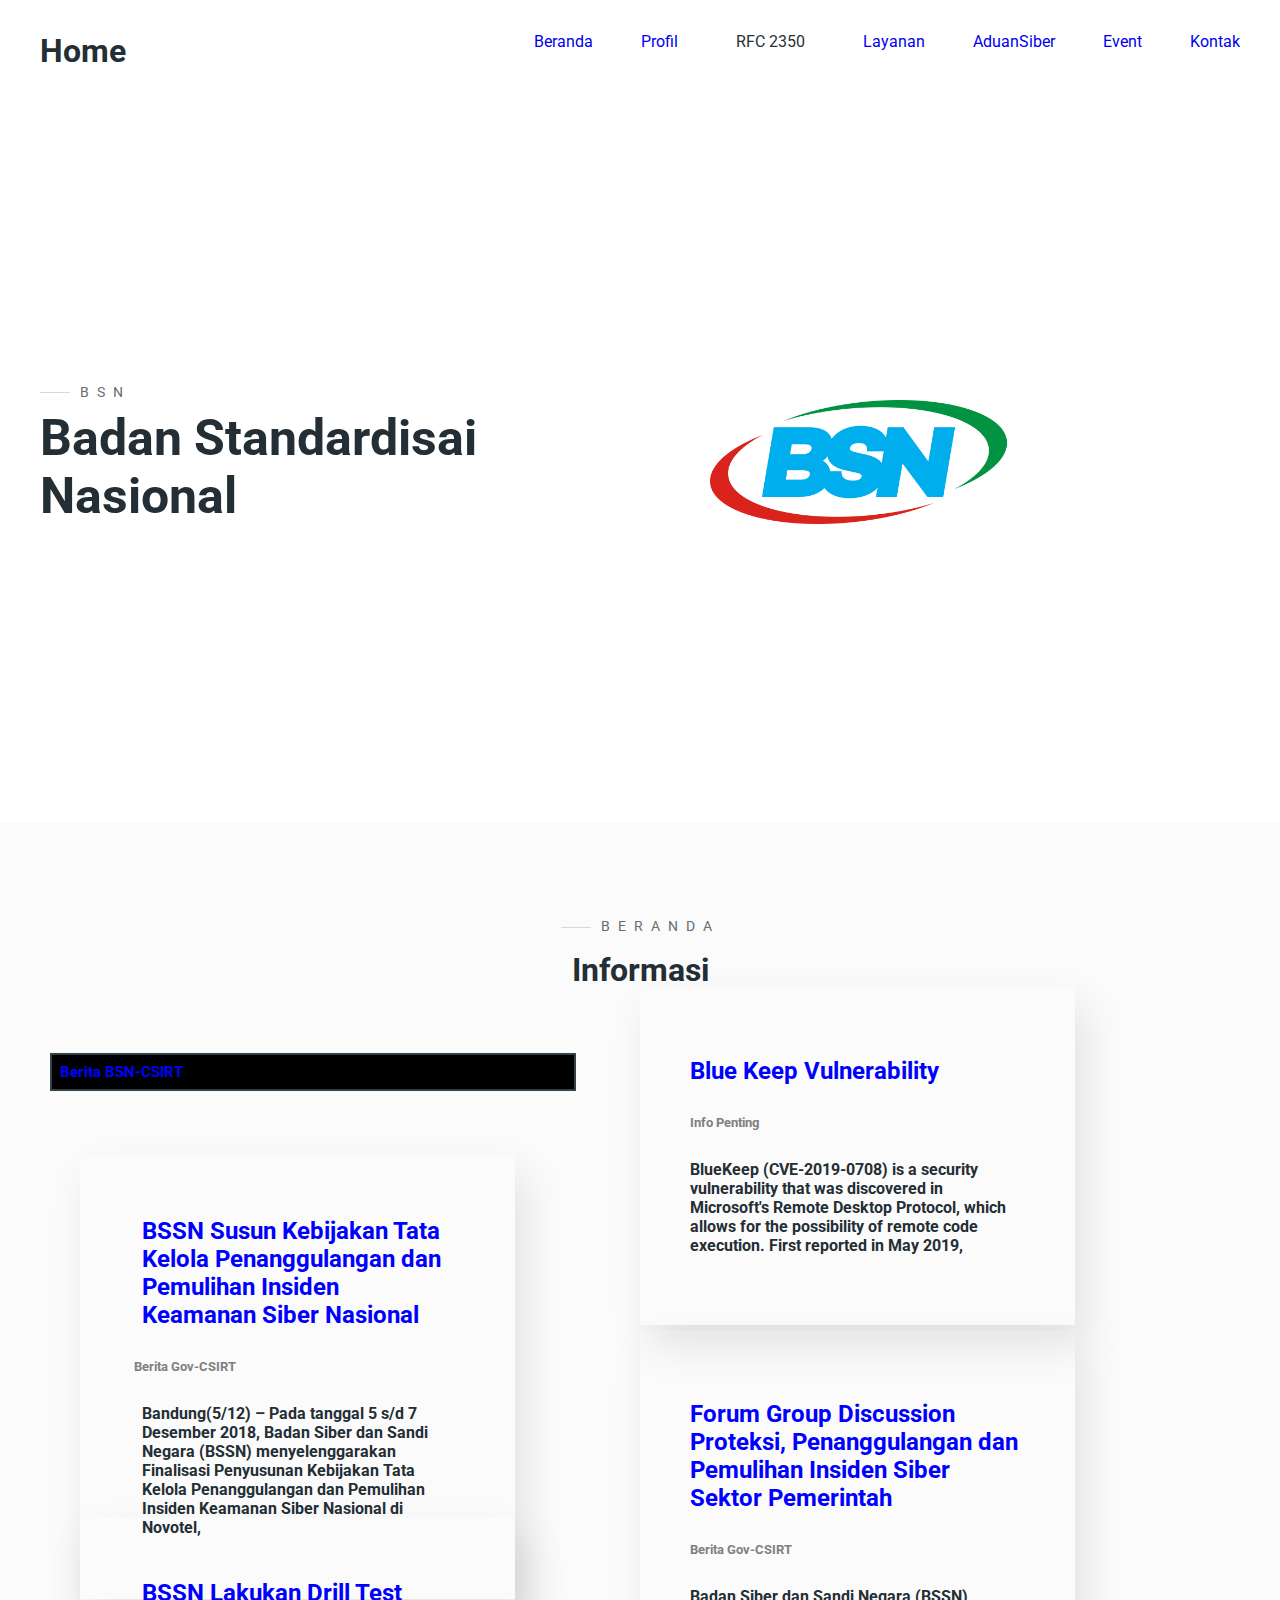
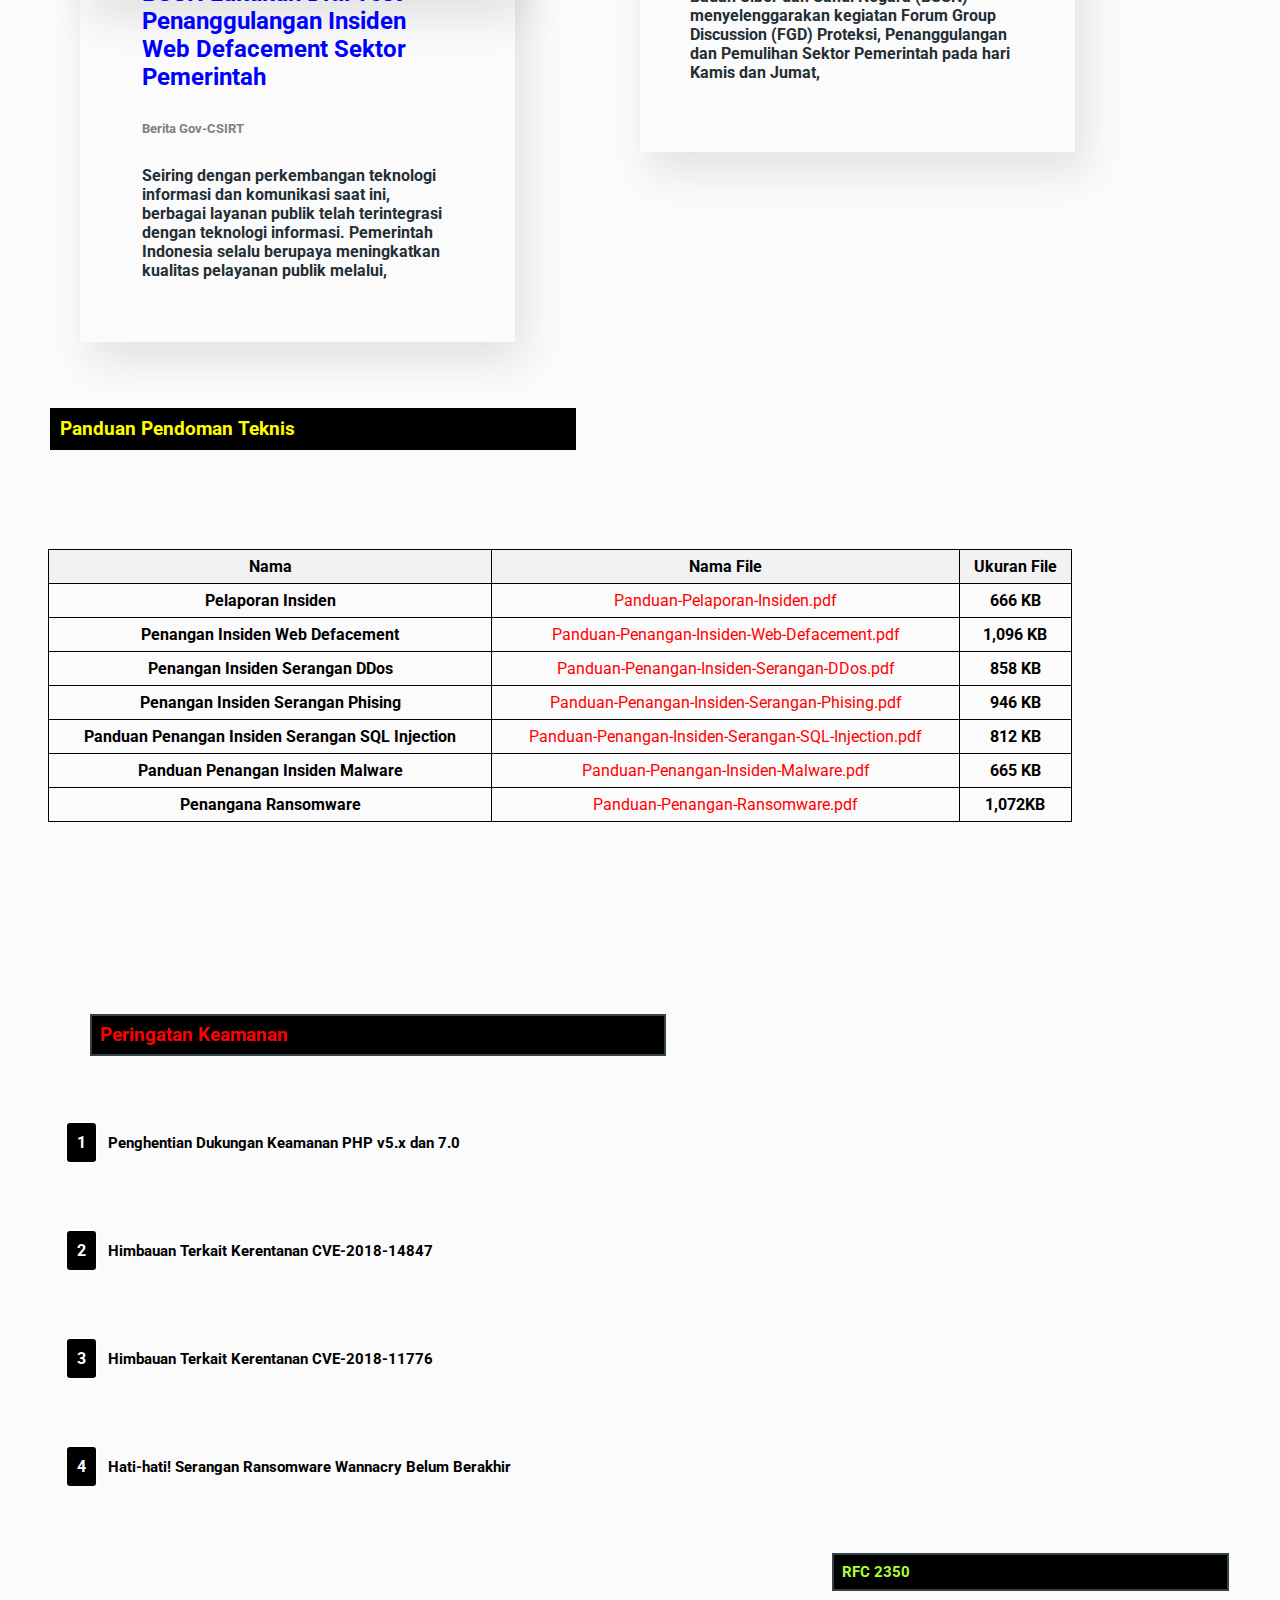
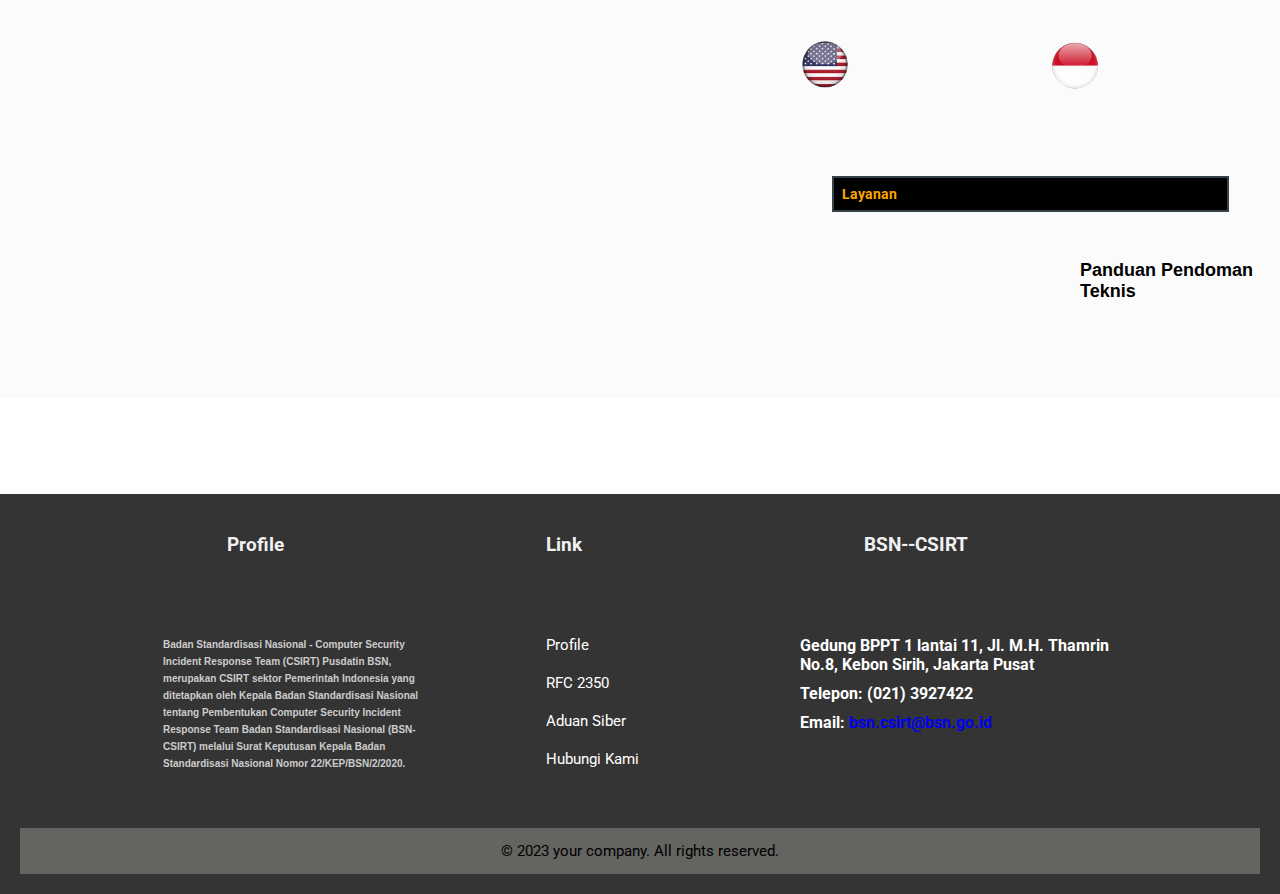
<file: index.html>
<!DOCTYPE html>
<html lang="en">
<head>
    <meta charset="UTF-8">
    <meta name="viewport" content="width=device-width, initial-scale=1.0">
    <title> BSN ARVAN</title>
    <link rel="stylesheet" href="style/style.css">
</head>

<body>
    <!-- Header -->
     <header>
        <div class="main-container">
            <div class="nav">
                <div class="logo">
                    <a href="/"> Home </a>
                </div>

                <nav>
                    <ul>
                        <li><a href="#Beranda">Beranda</a></li>
                        <li><a href="profile.html#Profile">Profil</a></li>
                        <li class="dropdown">
                            <a href="#RFC 2350" class="dropbtn">RFC 2350</a>
                            <div class="dropdown-content">
                              <a href="file/RFC2350---BSN.pdf">Bahasa Indonesia</a>
                              <a href="file/RFC2350---BSN---english.pdf">English</a>
                            </div>
                          </li>
                          
                        <li><a href="layanan.html#Layanan">Layanan</a></li>
                        <li><a href="aduansiber.html#Aduan-Siber">AduanSiber</a></li>
                        <li><a href="#Event">Event</a></li>
                        <li><a href="kontak.html#Kontak">Kontak</a></li>
                    </ul>
                </nav>

                <div class="burger">
                   <div class="line-1"></div>
                    <div class="line-2"></div>
                        <div class="line-3"></div>
                </div>
            </div>
        
    
                <section id="hero">
                    <div class="heroleft">
                        <h3 class="pre-title"> BSN </h3>
                    <h1 class="hero-name"> Badan Standardisai Nasional</h1>
                    </div>
                    <div class="hero-right">
                        <img src="asset/logo.webp" alt="BSN">
                    </div>
                </section>
            </div>
         </header>
     <!-- End of Header -->

     <section id="Beranda">
        <div class="Beranda main-container">
            <h3 class="pre-title">Beranda</h3>
            <h1 class="section-title Beranda-title"> Informasi</h1>
        </div>
        <div class="kotak-judul">
            <h3>Berita BSN-CSIRT</h3>
        </div>

        
    
         <!-- Artikel pertama -->
        <div class="artikel">
            <h2>BSSN Susun Kebijakan Tata Kelola Penanggulangan dan Pemulihan Insiden Keamanan Siber Nasional</h2>
            <h5>Berita Gov-CSIRT</h5>
            <h4>Bandung(5/12) – Pada tanggal 5 s/d 7 Desember 2018, Badan Siber dan Sandi Negara (BSSN) menyelenggarakan Finalisasi  Penyusunan Kebijakan Tata Kelola Penanggulangan dan Pemulihan Insiden Keamanan Siber Nasional di Novotel,</h4>
        </div>
         
          <!-- Artikel kedua -->
    <div class="artikel-1">
        <h2>Blue Keep Vulnerability</h2>
        <h5>Info Penting</h5>
        <h4>BlueKeep (CVE-2019-0708) is a security vulnerability that was discovered in Microsoft's Remote Desktop Protocol, which allows for the possibility of remote code execution. First reported in May 2019,</h4>
    </div>
    
    
     <!-- Artikel ketiga -->
     <div class="artikel-2">
        <h2>BSSN Lakukan Drill Test Penanggulangan Insiden Web Defacement Sektor Pemerintah</h2>
        <h5>Berita Gov-CSIRT</h5>
        <h4>Seiring dengan perkembangan teknologi informasi dan komunikasi saat ini, berbagai layanan publik telah terintegrasi dengan teknologi informasi. Pemerintah Indonesia selalu berupaya meningkatkan kualitas pelayanan publik melalui,</h4>
     </div>
    
     
     <!-- Artikel keempat-->
     <div class="artikel-3">
        <h2>Forum Group Discussion Proteksi, Penanggulangan dan Pemulihan Insiden Siber Sektor Pemerintah</h2>
        <h5>Berita Gov-CSIRT</h5>
        <h4>Badan Siber dan Sandi Negara (BSSN) menyelenggarakan kegiatan Forum Group Discussion (FGD) Proteksi, Penanggulangan dan Pemulihan Sektor Pemerintah pada hari Kamis dan Jumat,</h4>
    </div>
      
     

     <!-- Pendoman Teknis -->

     <div class="kotak-panduan">
        <h3>Panduan Pendoman Teknis </h3>
    </div>

    <table class="table">
        <tr>
           <th>Nama</th>
           <th>Nama File</th>
           <th>Ukuran File</th>
        </tr>
        <tr>
            <td><b> Pelaporan Insiden</b></td>
            <td><a href="file/Panduan-Pelaporan-Insiden.pdf" target="_blank">Panduan-Pelaporan-Insiden.pdf</a></td>
            <td><b>666 KB</b></td>
        </tr>
        <tr>
            <td><b> Penangan Insiden Web Defacement</b></td>
            <td><a href="file/Panduan-Penanganan-Insiden-Web-Defacement.pdf" target="_blank">Panduan-Penangan-Insiden-Web-Defacement.pdf</a></td>
            <td><b>1,096 KB</b></td>
        </tr>
        <tr>
            <td><b> Penangan Insiden Serangan DDos</b></td>
            <td><a href="file/Panduan-Penanganan-Insiden-Serangan-DDoS.pdf" target="_blank">Panduan-Penangan-Insiden-Serangan-DDos.pdf</a></td>
            <td><b>858 KB</b></td>
        </tr>
        <tr>
            <td><b> Penangan Insiden Serangan Phising</b></td>
            <td><a href="file/Panduan-Penanganan-Insiden-Serangan-Phishing.pdf" target="_blank">Panduan-Penangan-Insiden-Serangan-Phising.pdf</a></td>
            <td> <b>946 KB </b></td>
        </tr>
        <tr>
            <td><b>Panduan Penangan Insiden Serangan SQL Injection</b></td>
            <td><a href="file/Panduan-Penanganan-Insiden-Serangan-SQL-Injection.pdf" target="_blank">Panduan-Penangan-Insiden-Serangan-SQL-Injection.pdf</a></td>
            <td> <b>812 KB</b></td>
        </tr>
        <tr>
            <td><b>Panduan Penangan Insiden Malware</b></td>
            <td><a href="file/Panduan-Penanganan-Insiden-Malware.pdf" target="_blank">Panduan-Penangan-Insiden-Malware.pdf</a></td>
            <td><b>665 KB</b></td>
        </tr>
        <tr>
            <td><b>Penangana Ransomware</b></td>
            <td><a href="file/Panduan-Penanganan-Insiden-Ransom-sign.pdf" target="_blank">Panduan-Penangan-Ransomware.pdf</a></td>
            <td><b>1,072KB</b></td>
        </tr>
    </table>

    <!-- Peringatan Keamanan-->
     <div class="peringatan">
        <h3> Peringatan Keamanan </h3>
     </div>
       
     <div class="text-container">
        <div class="nomer-box">
            <h2> 1 </h2>
        </div>
        <div class="text-text">
            <h5><a href="penghentian.html">Penghentian Dukungan Keamanan PHP v5.x dan 7.0</a></h5>
        </div>
     </div>

     <div class="text-container">
        <div class="nomer-box">
            <h2> 2 </h2>
        </div>
        <div class="text-text">
            <h5><a href="himbauan.html">Himbauan Terkait Kerentanan CVE-2018-14847</a></h5>
        </div>
     </div>
     
     <div class="text-container">
        <div class="nomer-box">
            <h2> 3 </h2>
        </div>
        <div class="text-text">
            <h5> <a href="himbauanp2.html">Himbauan Terkait Kerentanan CVE-2018-11776</a></h5>
        </div>
     </div>
     
     <div class="text-container">
        <div class="nomer-box">
            <h2> 4 </h2>
        </div>
        <div class="text-text">
            <h5><a href="hati.html">Hati-hati! Serangan Ransomware Wannacry Belum Berakhir</a></h5>
        </div>
     </div>
     
     

    <!-- Language-->
    
    <div class="kotak-RFC">
        <h3> RFC 2350 </h3>
    </div>
    
   <div class="container-bendera">
    <div class="bendera">
        <a href="file/RFC2350---BSN---english.pdf"><img  src="asset/usa-removebg-preview.png" alt="usa"></a>
        <a href="file/RFC2350---BSN.pdf"><img src="asset/ind-removebg-preview.png" alt="ind"></a>
    </div>
   </div>
        
    <!-- Layanan-->
     <div class="layanan-content">
        <h3> Layanan </h3>
     </div>
     <div class="artikel-layanan">
        <h4><a href="pendoman.html">Panduan Pendoman Teknis</a></h4>
     </div>
     


     </section>
   <!--Panduan-->
<footer>
    <div class="container">
        <div class="footer-content">
                <h3>Profile</h3>
            <h5 class="profile">Badan Standardisasi Nasional - Computer Security Incident Response Team (CSIRT) Pusdatin BSN, merupakan CSIRT sektor Pemerintah Indonesia yang ditetapkan oleh Kepala Badan Standardisasi Nasional tentang Pembentukan Computer Security Incident Response Team Badan Standardisasi Nasional (BSN-CSIRT) melalui Surat Keputusan Kepala Badan Standardisasi Nasional Nomor 22/KEP/BSN/2/2020.</h5>
            
            
        </div>
        <div class="footer-content">
            <h3>Link</h3>
            <ul class="list">
                <li><a href="">Profile</a></li>
                <li><a href="">RFC 2350</a></li>
                <li><a href="">Aduan Siber</a></li>
                <li><a href="">Hubungi Kami</a></li>
            </ul>
        </div>
        <div class="footer-content">
            <h3>BSN--CSIRT</h3>
            <h4>Gedung BPPT 1 lantai 11, Jl. M.H. Thamrin No.8, Kebon Sirih, Jakarta Pusat</h4>
            <h4>Telepon: (021) 3927422</h4>
            <h4>Email: <a href="mailto:bsn.csirt@bsn.go.id">bsn.csirt@bsn.go.id</a></h4>
        </div>
    </div>
    <div class="bottom-bar">
        <p>&copy; 2023 your company. All rights reserved.</p>
    </div>
</footer>

<script src="js/main.js"> </script>

    

</body>
</html>
</file>
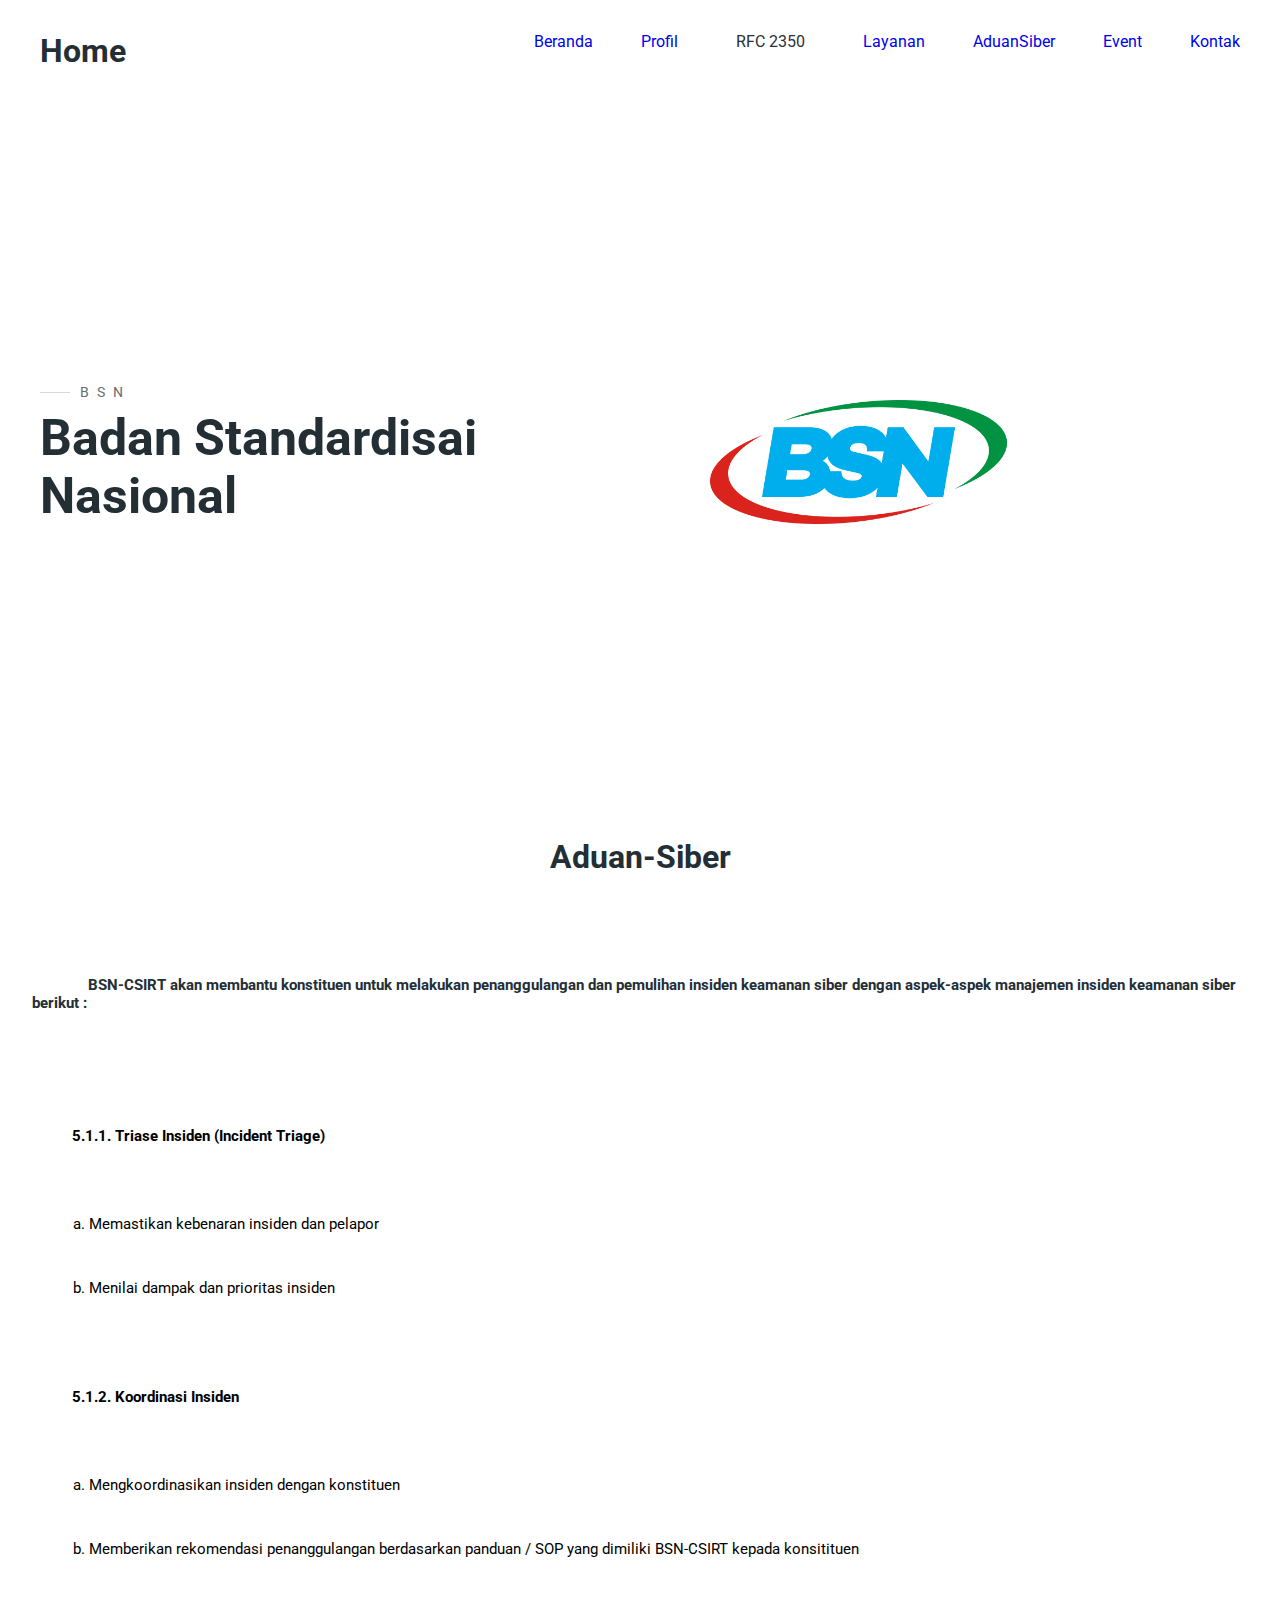
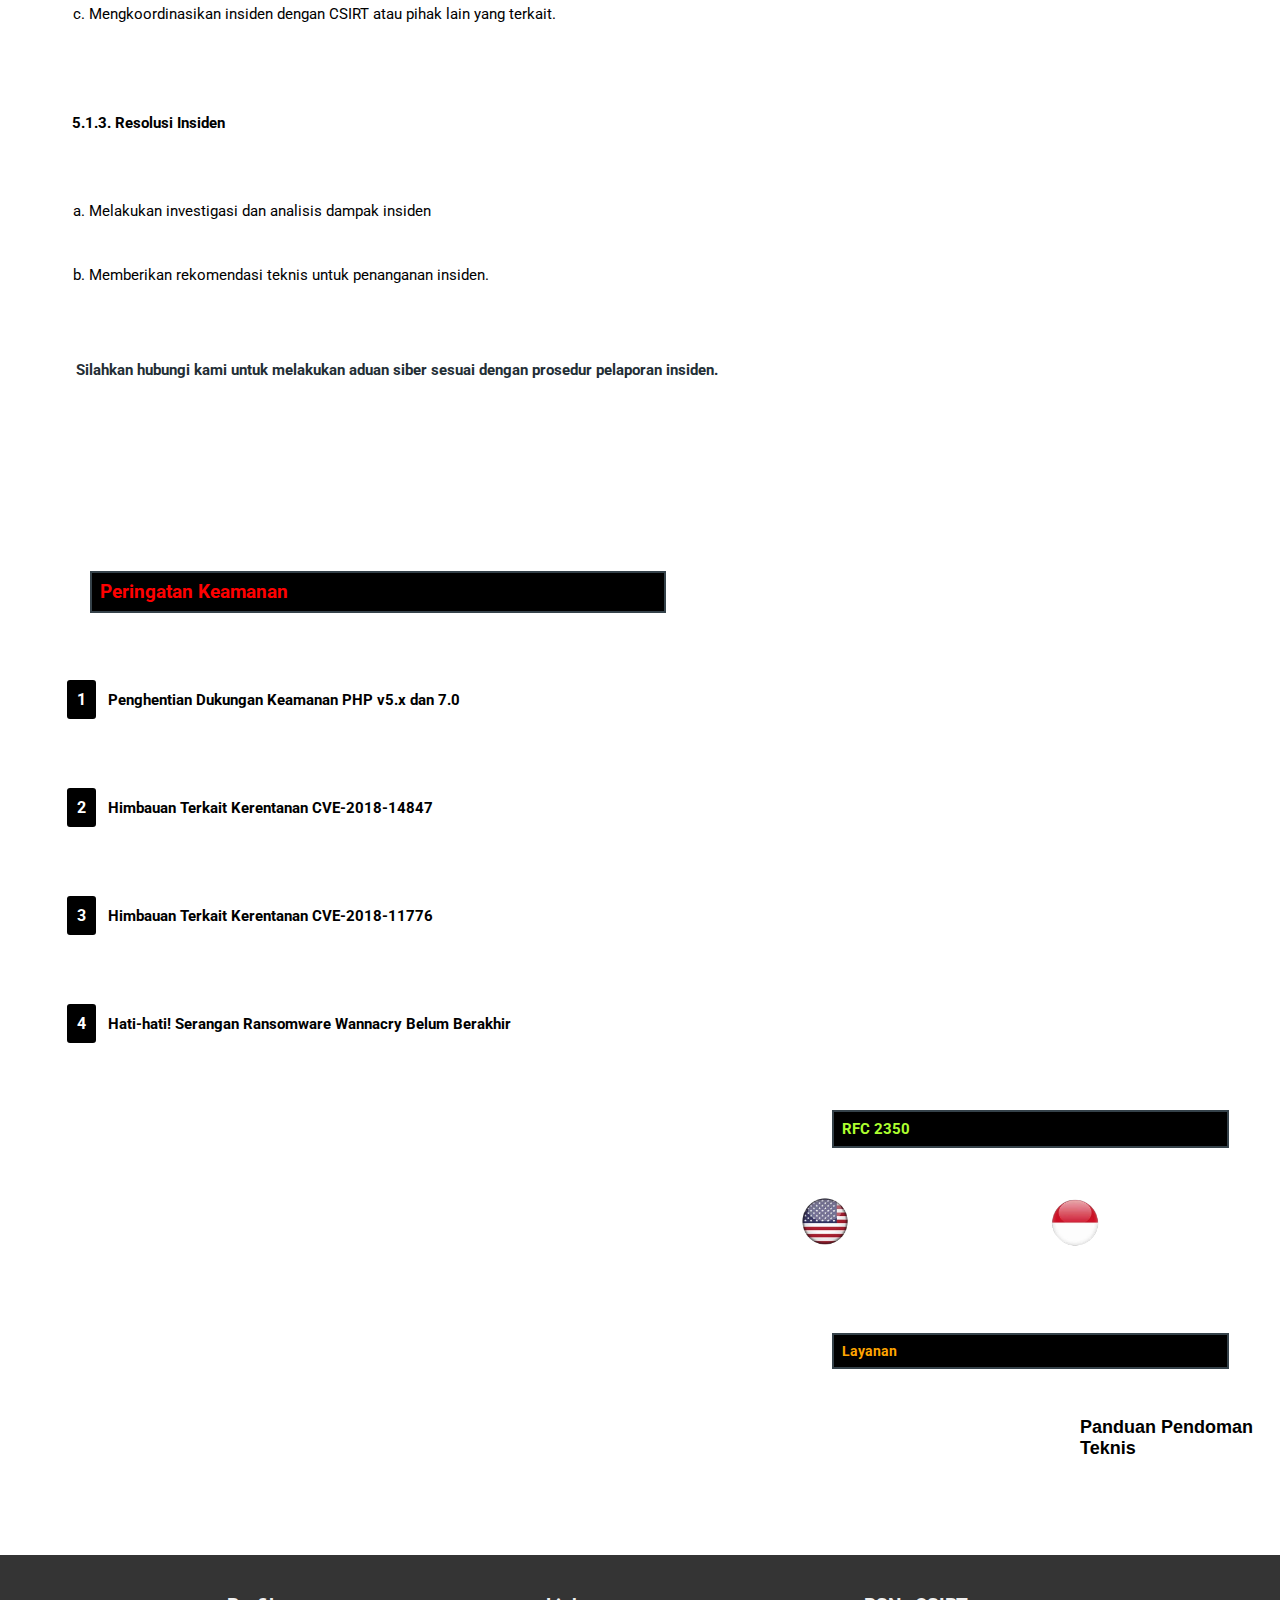
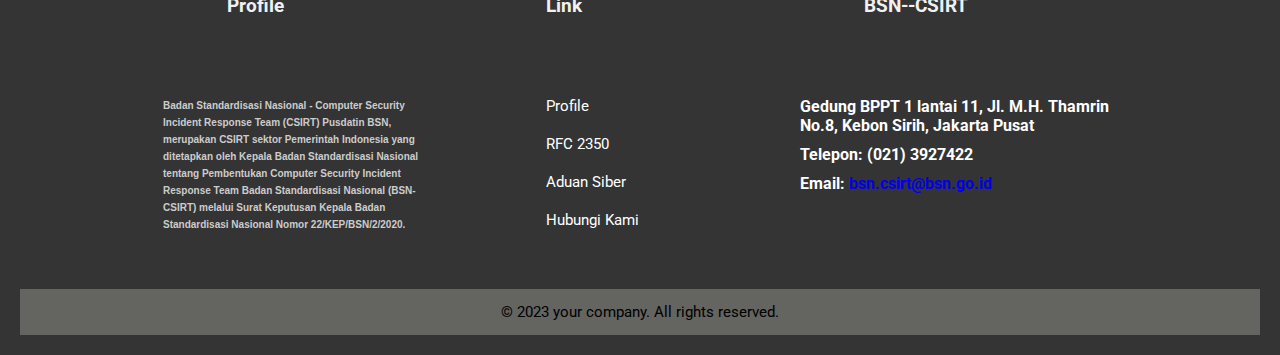
<file: aduansiber.html>
<!DOCTYPE html>
<html lang="en">
<head>
    <meta charset="UTF-8">
    <meta name="viewport" content="width=device-width, initial-scale=1.0">
    <title> BSN ARVAN</title>
    <link rel="stylesheet" href="style/style.css">
</head>

<body>
    <!-- Header -->
     <header>
        <div class="main-container">
            <div class="nav">
                <div class="logo">
                    <a href="/"> Home </a>
                </div>

                <nav>
                    <ul>
                        <li><a href="index.html#Beranda">Beranda</a></li>
                        <li><a href="profile.html#Profile">Profil</a></li>
                        <li class="dropdown">
                            <a href="#RFC 2350" class="dropbtn">RFC 2350</a>
                            <div class="dropdown-content">
                              <a href="file/RFC2350---BSN.pdf">Bahasa Indonesia</a>
                              <a href="file/RFC2350---BSN---english.pdf">English</a>
                            </div>
                          </li>
                        <li><a href="layanan.html#Layanan">Layanan</a></li>
                        <li><a href="Aduan-Siber">AduanSiber</a></li>
                        <li><a href="#Event">Event</a></li>
                        <li><a href="kontak.html#Kontak">Kontak</a></li>
                    </ul>
                </nav>

                <div class="burger">
                   <div class="line-1"></div>
                    <div class="line-2"></div>
                        <div class="line-3"></div>
                </div>
            </div>
        
    
                <section id="hero">
                    <div class="heroleft">
                        <h3 class="pre-title"> BSN </h3>
                    <h1 class="hero-name"> Badan Standardisai Nasional</h1>
                    </div>
                    <div class="hero-right">
                        <img src="asset/logo.webp" alt="BSN">
                    </div>
                </section>
            </div>
         </header>
     <!-- End of Header -->

     <section id="Aduan-Siber">
        <div class="Aduan-Siber main-container">
            <h1 class="section-title Profile-title">Aduan-Siber</h1>
        </div>
        
        <div class="inf">
            <h5>&nbsp; &nbsp; &nbsp; &nbsp; &nbsp; &nbsp; &nbsp;  BSN-CSIRT akan membantu konstituen untuk melakukan penanggulangan dan pemulihan insiden keamanan siber dengan aspek-aspek manajemen insiden keamanan siber berikut : </h5>
        <br>
        </div>
        
        <div class="inf1">
            <h2>&nbsp; &nbsp; &nbsp; &nbsp; &nbsp; 5.1.1. Triase Insiden (Incident Triage)</h2>
            <br>
        </div>
       <div class="inf1-inf">
        <p>&nbsp; &nbsp; &nbsp; &nbsp; &nbsp; &nbsp; &nbsp; &nbsp;a. Memastikan kebenaran insiden dan pelapor</p> 
        <br> 
        <p>&nbsp; &nbsp; &nbsp; &nbsp; &nbsp; &nbsp; &nbsp; &nbsp;b. Menilai dampak dan prioritas insiden</p>
        <br>
       </div>

        <div class="inf2">
            <h2>&nbsp; &nbsp; &nbsp; &nbsp; &nbsp; 5.1.2. Koordinasi Insiden</h2>
            <br>
        </div>
       <div class="inf2-inf">
        <p>&nbsp; &nbsp; &nbsp; &nbsp; &nbsp; &nbsp; &nbsp; &nbsp;a. Mengkoordinasikan insiden dengan konstituen</p>
        <br>
        <p>&nbsp; &nbsp; &nbsp; &nbsp; &nbsp; &nbsp; &nbsp; &nbsp;b. Memberikan rekomendasi penanggulangan berdasarkan panduan / SOP yang dimiliki BSN-CSIRT kepada konsitituen</p>
        <br>
        <p>&nbsp; &nbsp; &nbsp; &nbsp; &nbsp; &nbsp; &nbsp; &nbsp;c. Mengkoordinasikan insiden dengan CSIRT atau pihak lain yang terkait.</p>
        <br>
       </div>
        
        <div class="inf3">
            <h2>&nbsp; &nbsp; &nbsp; &nbsp; &nbsp; 5.1.3. Resolusi Insiden</h2>
            <br>
        </div>
       <div class="inf3-inf">
        <p>&nbsp; &nbsp; &nbsp; &nbsp; &nbsp; &nbsp; &nbsp; &nbsp;a. Melakukan investigasi dan analisis dampak insiden</p>
        <br>
        <p>&nbsp; &nbsp; &nbsp; &nbsp; &nbsp; &nbsp; &nbsp; &nbsp;b. Memberikan rekomendasi teknis untuk penanganan insiden.</p>
        <br>
        <div class="kontak-inf">
            <h5>&nbsp; &nbsp; &nbsp; &nbsp; &nbsp; &nbsp; &nbsp; &nbsp;Silahkan hubungi kami untuk melakukan aduan siber sesuai dengan prosedur pelaporan insiden.</h5>
        </div>
        
       </div>
       
    

    <!-- Peringatan Keamanan-->
      <div class="peringatan">
        <h3> Peringatan Keamanan </h3>
     </div>
       
     <div class="text-container">
        <div class="nomer-box">
            <h2> 1 </h2>
        </div>
        <div class="text-text">
            <h5><a href="penghentian.html">Penghentian Dukungan Keamanan PHP v5.x dan 7.0</a></h5>
        </div>
     </div>

     <div class="text-container">
        <div class="nomer-box">
            <h2> 2 </h2>
        </div>
        <div class="text-text">
            <h5><a href="himbauan.html">Himbauan Terkait Kerentanan CVE-2018-14847</a></h5>
        </div>
     </div>
     
     <div class="text-container">
        <div class="nomer-box">
            <h2> 3 </h2>
        </div>
        <div class="text-text">
            <h5> <a href="himbauanp2.html">Himbauan Terkait Kerentanan CVE-2018-11776</a></h5>
        </div>
     </div>
     
     <div class="text-container">
        <div class="nomer-box">
            <h2> 4 </h2>
        </div>
        <div class="text-text">
            <h5><a href="hati.html">Hati-hati! Serangan Ransomware Wannacry Belum Berakhir</a></h5>
        </div>
     </div>
     
     

    <!-- Language-->
    
    <div class="kotak-RFC">
        <h3> RFC 2350 </h3>
    </div>
    
   <div class="container-bendera">
    <div class="bendera">
        <a href="file/RFC2350---BSN---english.pdf"><img  src="asset/usa-removebg-preview.png" alt="usa"></a>
        <a href="file/RFC2350---BSN.pdf"><img src="asset/ind-removebg-preview.png" alt="ind"></a>
    </div>
   </div>
        
    <!-- Layanan-->
     <div class="layanan-content">
        <h3> Layanan </h3>
     </div>
     <div class="artikel-layanan">
        <h4><a href="pendoman.html">Panduan Pendoman Teknis</a></h4>
     </div>
     


     </section>

   <!--Panduan-->
<footer>
    <div class="container">
        <div class="footer-content">
                <h3>Profile</h3>
            <h5 class="profile">Badan Standardisasi Nasional - Computer Security Incident Response Team (CSIRT) Pusdatin BSN, merupakan CSIRT sektor Pemerintah Indonesia yang ditetapkan oleh Kepala Badan Standardisasi Nasional tentang Pembentukan Computer Security Incident Response Team Badan Standardisasi Nasional (BSN-CSIRT) melalui Surat Keputusan Kepala Badan Standardisasi Nasional Nomor 22/KEP/BSN/2/2020.</h5>
            
            
        </div>
        <div class="footer-content">
            <h3>Link</h3>
            <ul class="list">
                <li><a href="">Profile</a></li>
                <li><a href="">RFC 2350</a></li>
                <li><a href="">Aduan Siber</a></li>
                <li><a href="">Hubungi Kami</a></li>
            </ul>
        </div>
        <div class="footer-content">
            <h3>BSN--CSIRT</h3>
            <h4>Gedung BPPT 1 lantai 11, Jl. M.H. Thamrin No.8, Kebon Sirih, Jakarta Pusat</h4>
            <h4>Telepon: (021) 3927422</h4>
            <h4>Email: <a href="mailto:bsn.csirt@bsn.go.id">bsn.csirt@bsn.go.id</a></h4>
        </div>
    </div>
    <div class="bottom-bar">
        <p>&copy; 2023 your company. All rights reserved.</p>
    </div>
</footer>

    

</body>
</html>
</file>
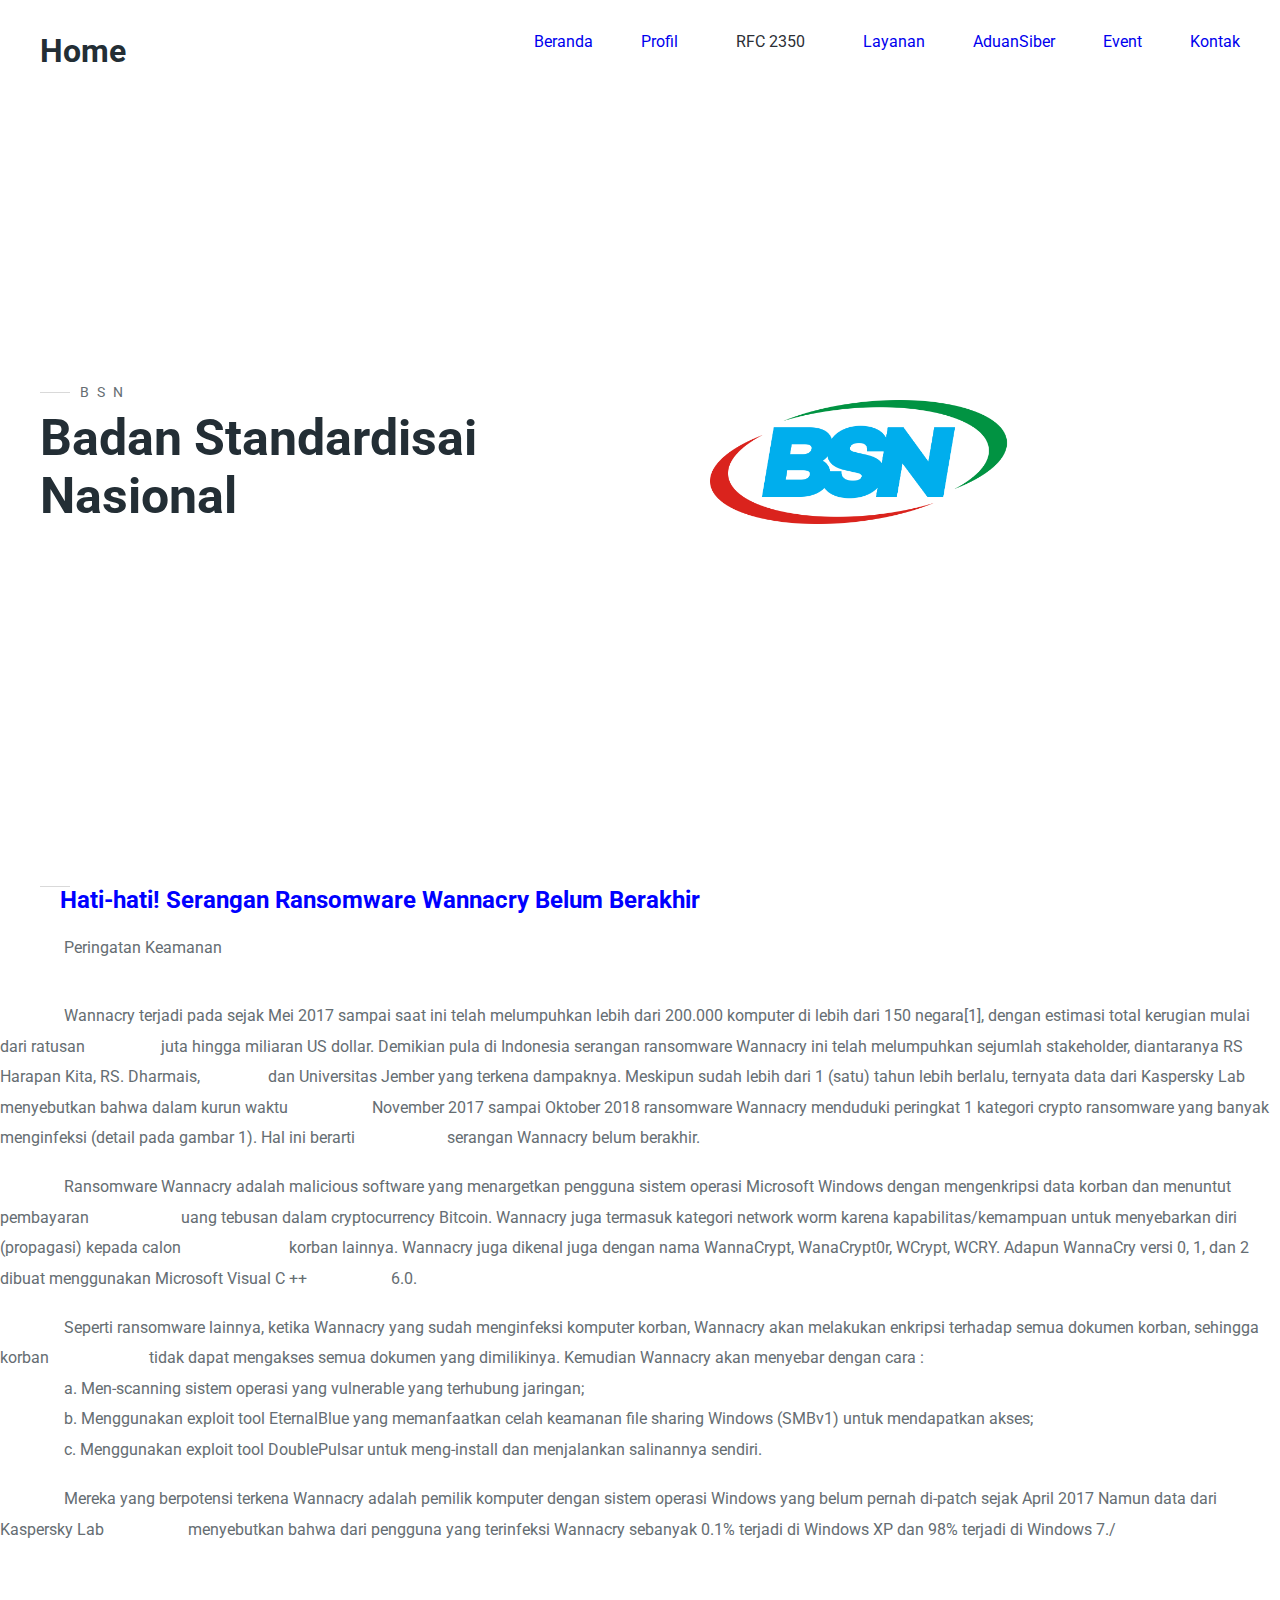
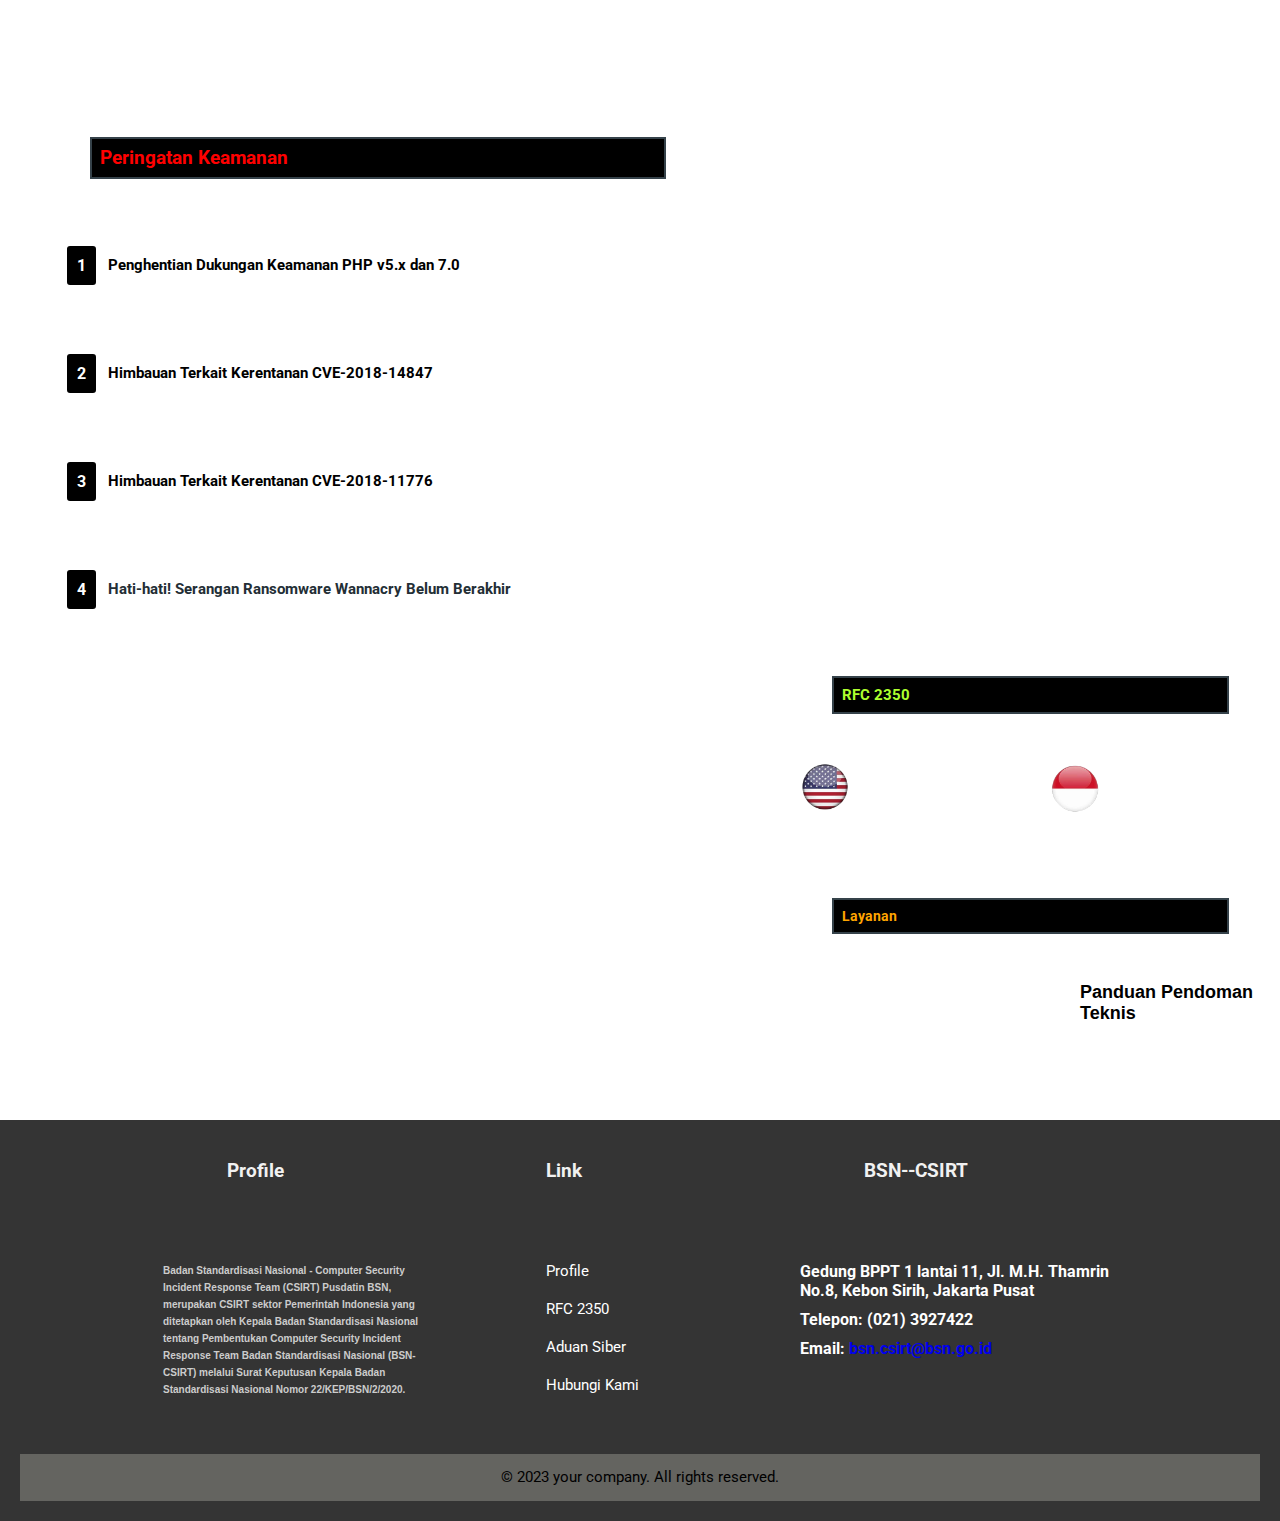
<file: hati.html>
<!DOCTYPE html>
<html lang="en">
<head>
    <meta charset="UTF-8">
    <meta name="viewport" content="width=device-width, initial-scale=1.0">
    <title> BSN ARVAN</title>
    <link rel="stylesheet" href="style/style.css">
</head>

<body>
    <!-- Header -->
     <header>
        <div class="main-container">
            <div class="nav">
                <div class="logo">
                    <a href="/"> Home </a>
                </div>

                <nav>
                    <ul>
                        <li><a href="index.html#Beranda">Beranda</a></li>
                        <li><a href="profile.html#Profile">Profil</a></li>
                        <li class="dropdown">
                            <a href="#RFC 2350" class="dropbtn">RFC 2350</a>
                            <div class="dropdown-content">
                              <a href="file/RFC2350---BSN.pdf">Bahasa Indonesia</a>
                              <a href="file/RFC2350---BSN---english.pdf">English</a>
                            </div>
                          </li>
                        <li><a href="layanan.html#Layanan">Layanan</a></li>
                        <li><a href="aduansiber.html#Aduan-Siber">AduanSiber</a></li>
                        <li><a href="#Event">Event</a></li>
                        <li><a href="kontak.html#Kontak">Kontak</a></li>
                    </ul>
                </nav>

                <div class="burger">
                   <div class="line-1"></div>
                    <div class="line-2"></div>
                        <div class="line-3"></div>
                </div>
            </div>
        
    
                <section id="hero">
                    <div class="heroleft">
                        <h3 class="pre-title"> BSN </h3>
                    <h1 class="hero-name"> Badan Standardisai Nasional</h1>
                    </div>
                    <div class="hero-right">
                        <img src="asset/logo.webp" alt="BSN">
                    </div>
                </section>
            </div>
         </header>
     <!-- End of Header -->

     <section id="">
        <div class="Layanan main-container">
            <h3 class="pre-title"></h3>
            <h1 class="section-title Profile-title"></h1>
        </div>
        <h2>&nbsp; &nbsp; &nbsp; &nbsp; &nbsp; Hati-hati! Serangan Ransomware Wannacry Belum Berakhir </h2>
        <br>
        <p>&nbsp; &nbsp; &nbsp; &nbsp; &nbsp; &nbsp; &nbsp; &nbsp; Peringatan Keamanan</p>
        <br>
        <br>
        <p>&nbsp; &nbsp; &nbsp; &nbsp; &nbsp; &nbsp; &nbsp; &nbsp; Wannacry terjadi pada sejak Mei 2017 sampai saat ini telah melumpuhkan lebih dari 200.000 komputer di lebih dari 150 negara[1], dengan estimasi total kerugian mulai dari ratusan &nbsp; &nbsp; &nbsp; &nbsp; &nbsp; &nbsp; &nbsp; &nbsp; &nbsp;   juta hingga miliaran US dollar. Demikian pula di Indonesia serangan ransomware Wannacry ini telah melumpuhkan sejumlah stakeholder, diantaranya RS Harapan Kita, RS. Dharmais, &nbsp; &nbsp; &nbsp; &nbsp; &nbsp; &nbsp; &nbsp; &nbsp;  dan Universitas Jember yang terkena dampaknya. Meskipun sudah lebih dari 1 (satu) tahun lebih berlalu, ternyata data dari Kaspersky Lab menyebutkan bahwa dalam kurun waktu &nbsp; &nbsp; &nbsp; &nbsp; &nbsp; &nbsp; &nbsp; &nbsp; &nbsp; &nbsp;  November 2017 sampai Oktober 2018 ransomware Wannacry menduduki peringkat 1 kategori crypto ransomware  yang banyak menginfeksi (detail pada gambar 1). Hal ini berarti &nbsp; &nbsp; &nbsp; &nbsp; &nbsp; &nbsp; &nbsp; &nbsp; &nbsp; &nbsp; &nbsp;  serangan Wannacry belum berakhir.</p> 
        <br> 
        <p>&nbsp; &nbsp; &nbsp; &nbsp; &nbsp; &nbsp; &nbsp; &nbsp; Ransomware Wannacry adalah malicious software yang menargetkan pengguna sistem operasi Microsoft Windows dengan mengenkripsi data korban dan menuntut pembayaran &nbsp; &nbsp; &nbsp; &nbsp; &nbsp; &nbsp; &nbsp; &nbsp; &nbsp; &nbsp; &nbsp;   uang tebusan dalam cryptocurrency Bitcoin. Wannacry juga termasuk kategori network worm karena kapabilitas/kemampuan untuk menyebarkan diri (propagasi) kepada calon &nbsp; &nbsp; &nbsp; &nbsp; &nbsp; &nbsp; &nbsp; &nbsp; &nbsp; &nbsp; &nbsp; &nbsp; &nbsp;   korban lainnya. Wannacry juga dikenal juga dengan nama WannaCrypt, WanaCrypt0r, WCrypt, WCRY. Adapun WannaCry versi 0, 1, dan 2 dibuat menggunakan Microsoft Visual C ++ &nbsp; &nbsp; &nbsp; &nbsp; &nbsp; &nbsp; &nbsp; &nbsp; &nbsp; &nbsp;   6.0.</p>
        <br>
        <p>&nbsp; &nbsp; &nbsp; &nbsp; &nbsp; &nbsp; &nbsp; &nbsp; Seperti ransomware lainnya, ketika Wannacry yang sudah menginfeksi komputer korban, Wannacry akan melakukan enkripsi terhadap semua dokumen korban, sehingga korban &nbsp; &nbsp; &nbsp; &nbsp; &nbsp; &nbsp; &nbsp; &nbsp; &nbsp; &nbsp; &nbsp; &nbsp;  tidak dapat mengakses semua dokumen yang dimilikinya. Kemudian Wannacry akan menyebar dengan cara :
        <br>
        <p>&nbsp; &nbsp; &nbsp; &nbsp; &nbsp; &nbsp; &nbsp; &nbsp; a. Men-scanning sistem operasi yang vulnerable yang terhubung jaringan;</p>
          
        <p>&nbsp; &nbsp; &nbsp; &nbsp; &nbsp; &nbsp; &nbsp; &nbsp; b. Menggunakan exploit tool EternalBlue yang memanfaatkan celah keamanan file sharing Windows (SMBv1) untuk mendapatkan akses;</p>
            
        <p>&nbsp; &nbsp; &nbsp; &nbsp; &nbsp; &nbsp; &nbsp; &nbsp; c. Menggunakan exploit tool DoublePulsar untuk meng-install dan menjalankan salinannya sendiri.</p> 
        <br>
        <p>&nbsp; &nbsp; &nbsp; &nbsp; &nbsp; &nbsp; &nbsp; &nbsp; Mereka yang berpotensi terkena Wannacry adalah pemilik komputer dengan sistem operasi Windows yang belum pernah di-patch sejak April 2017 Namun data dari Kaspersky Lab &nbsp; &nbsp; &nbsp; &nbsp; &nbsp; &nbsp; &nbsp; &nbsp; &nbsp; &nbsp;   menyebutkan bahwa dari pengguna yang terinfeksi Wannacry sebanyak 0.1% terjadi di Windows XP dan 98% terjadi di Windows 7./</p>
        


    </section>


    <!-- Peringatan Keamanan-->
      <div class="peringatan">
        <h3> Peringatan Keamanan </h3>
     </div>
       
     <div class="text-container">
        <div class="nomer-box">
            <h2> 1 </h2>
        </div>
        <div class="text-text">
            <h5><a href="penghentian.html">Penghentian Dukungan Keamanan PHP v5.x dan 7.0</a></h5>
        </div>
     </div>

     <div class="text-container">
        <div class="nomer-box">
            <h2> 2 </h2>
        </div>
        <div class="text-text">
            <h5><a href="himbauan.html">Himbauan Terkait Kerentanan CVE-2018-14847</a></h5>
        </div>
     </div>
     
     <div class="text-container">
        <div class="nomer-box">
            <h2> 3 </h2>
        </div>
        <div class="text-text">
            <h5> <a href="himbauanp2.html">Himbauan Terkait Kerentanan CVE-2018-11776</a></h5>
        </div>
     </div>
     
     <div class="text-container">
        <div class="nomer-box">
            <h2> 4 </h2>
        </div>
        <div class="text-text">
            <h5>Hati-hati! Serangan Ransomware Wannacry Belum Berakhir</h5>
        </div>
     </div>
     
     

    <!-- Language-->
    
    <div class="kotak-RFC">
        <h3> RFC 2350 </h3>
    </div>
    
   <div class="container-bendera">
    <div class="bendera">
        <a href="file/RFC2350---BSN---english.pdf"><img  src="asset/usa-removebg-preview.png" alt="usa"></a>
        <a href="file/RFC2350---BSN.pdf"><img src="asset/ind-removebg-preview.png" alt="ind"></a>
    </div>
   </div>
        
    <!-- Layanan-->
     <div class="layanan-content">
        <h3> Layanan </h3>
     </div>
     <div class="artikel-layanan">
        <h4><a href="pendoman.html">Panduan Pendoman Teknis</a></h4>
     </div>
     


     </section>
   <!--Panduan-->
<footer>
    <div class="container">
        <div class="footer-content">
                <h3>Profile</h3>
            <h5 class="profile">Badan Standardisasi Nasional - Computer Security Incident Response Team (CSIRT) Pusdatin BSN, merupakan CSIRT sektor Pemerintah Indonesia yang ditetapkan oleh Kepala Badan Standardisasi Nasional tentang Pembentukan Computer Security Incident Response Team Badan Standardisasi Nasional (BSN-CSIRT) melalui Surat Keputusan Kepala Badan Standardisasi Nasional Nomor 22/KEP/BSN/2/2020.</h5>
            
            
        </div>
        <div class="footer-content">
            <h3>Link</h3>
            <ul class="list">
                <li><a href="">Profile</a></li>
                <li><a href="">RFC 2350</a></li>
                <li><a href="">Aduan Siber</a></li>
                <li><a href="">Hubungi Kami</a></li>
            </ul>
        </div>
        <div class="footer-content">
            <h3>BSN--CSIRT</h3>
            <h4>Gedung BPPT 1 lantai 11, Jl. M.H. Thamrin No.8, Kebon Sirih, Jakarta Pusat</h4>
            <h4>Telepon: (021) 3927422</h4>
            <h4>Email: <a href="mailto:bsn.csirt@bsn.go.id">bsn.csirt@bsn.go.id</a></h4>
        </div>
    </div>
    <div class="bottom-bar">
        <p>&copy; 2023 your company. All rights reserved.</p>
    </div>
</footer>

    

</body>
</html>
</file>
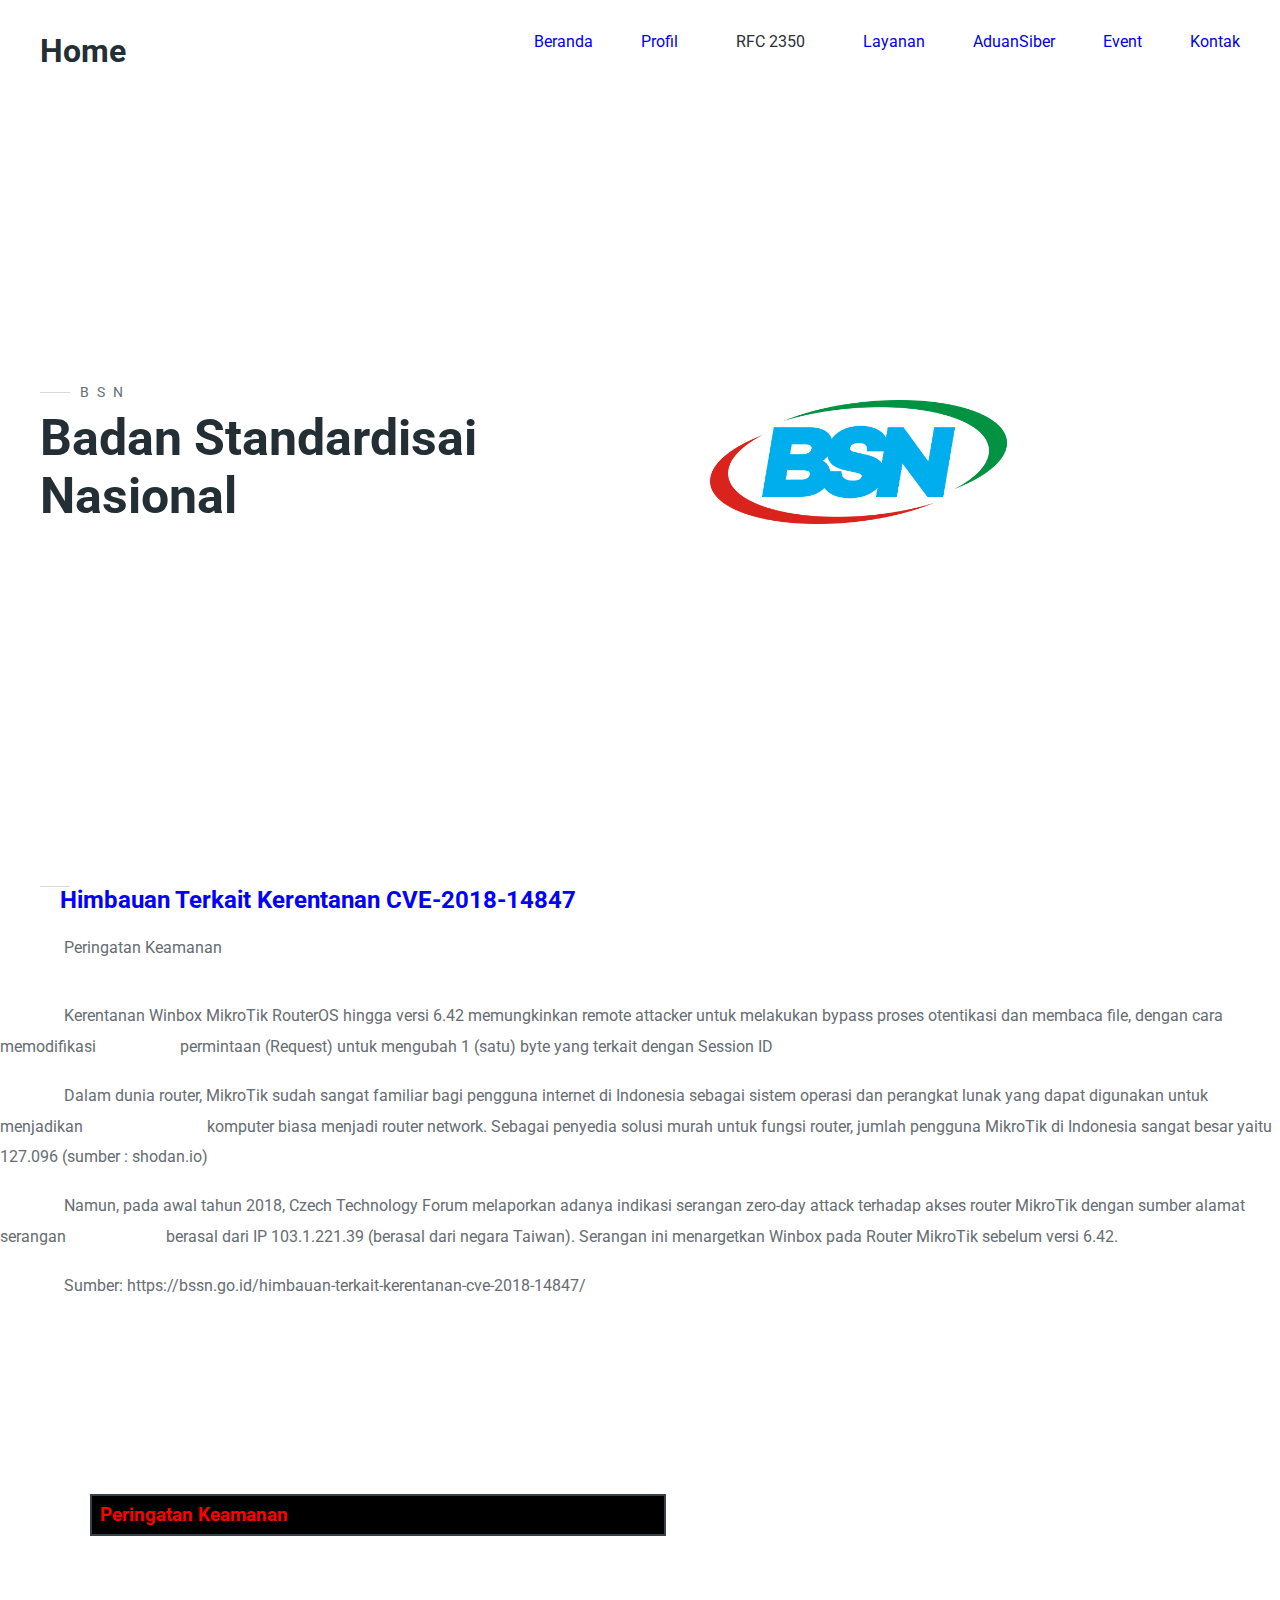
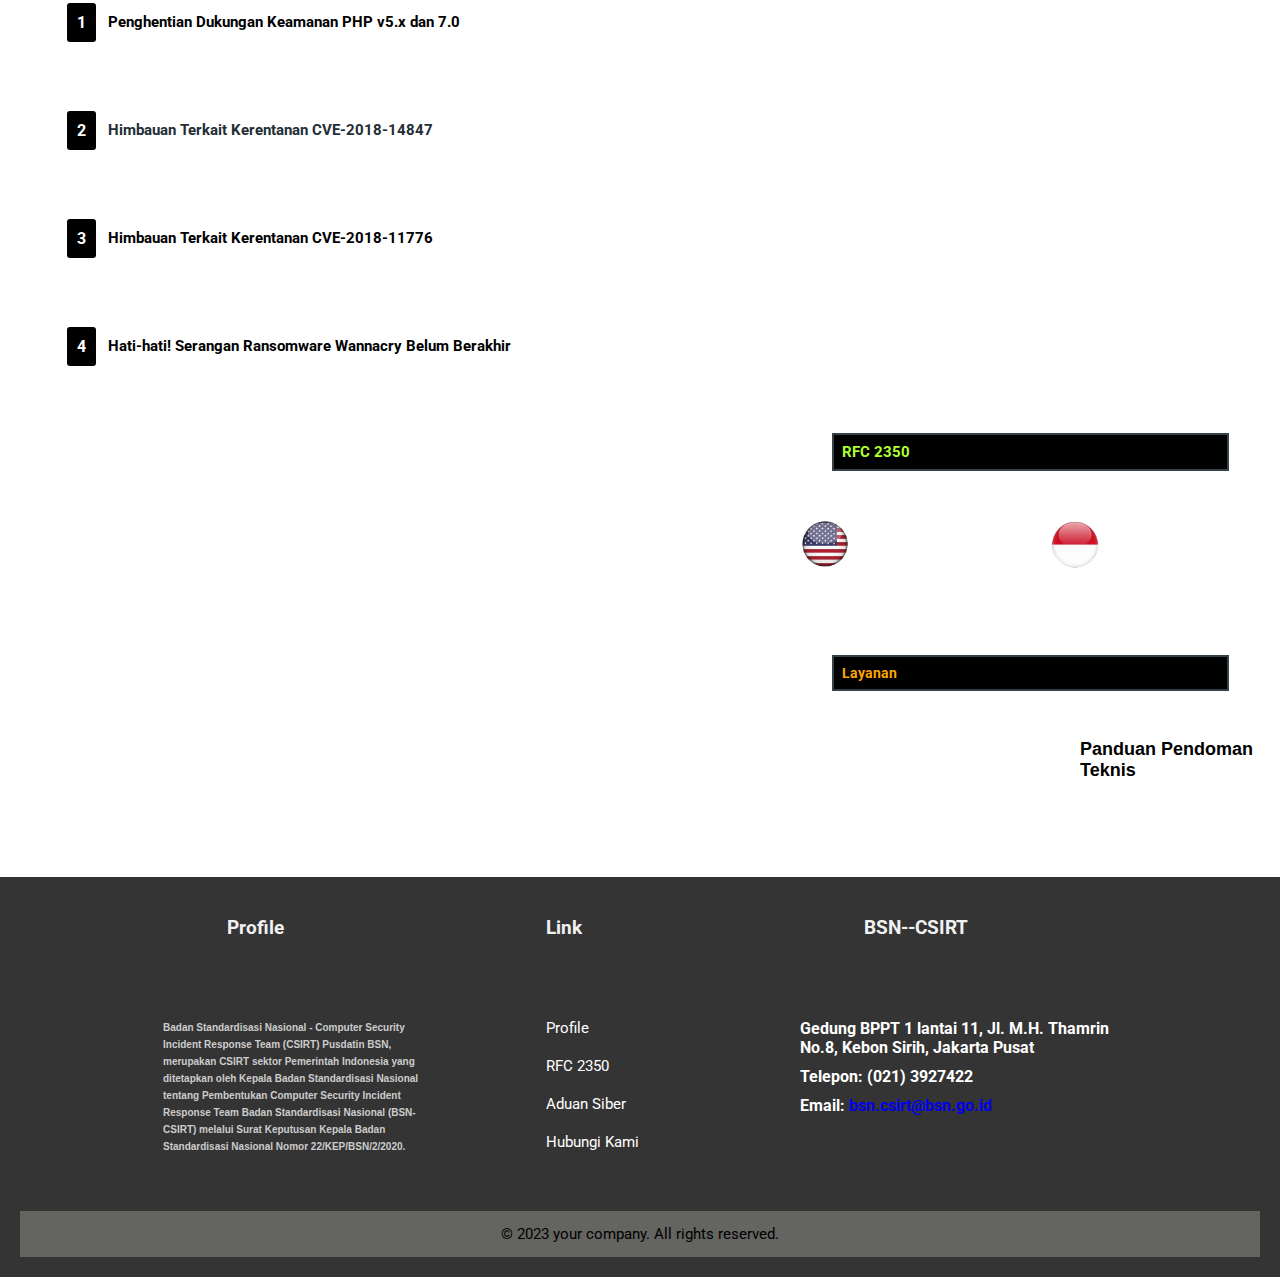
<file: himbauan.html>
<!DOCTYPE html>
<html lang="en">
<head>
    <meta charset="UTF-8">
    <meta name="viewport" content="width=device-width, initial-scale=1.0">
    <title> BSN ARVAN</title>
    <link rel="stylesheet" href="style/style.css">
</head>

<body>
    <!-- Header -->
     <header>
        <div class="main-container">
            <div class="nav">
                <div class="logo">
                    <a href="/"> Home </a>
                </div>

                <nav>
                    <ul>
                        <li><a href="index.html#Beranda">Beranda</a></li>
                        <li><a href="profile.html#Profile">Profil</a></li>
                        <li class="dropdown">
                            <a href="#RFC 2350" class="dropbtn">RFC 2350</a>
                            <div class="dropdown-content">
                              <a href="file/RFC2350---BSN.pdf">Bahasa Indonesia</a>
                              <a href="file/RFC2350---BSN---english.pdf">English</a>
                            </div>
                          </li>
                        <li><a href="layanan.html#Layanan">Layanan</a></li>
                        <li><a href="aduansiber.html#Aduan-Siber">AduanSiber</a></li>
                        <li><a href="#Event">Event</a></li>
                        <li><a href="kontak.html#Kontak">Kontak</a></li>
                    </ul>
                </nav>

                <div class="burger">
                   <div class="line-1"></div>
                    <div class="line-2"></div>
                        <div class="line-3"></div>
                </div>
            </div>
        
    
                <section id="hero">
                    <div class="heroleft">
                        <h3 class="pre-title"> BSN </h3>
                    <h1 class="hero-name"> Badan Standardisai Nasional</h1>
                    </div>
                    <div class="hero-right">
                        <img src="asset/logo.webp" alt="BSN">
                    </div>
                </section>
            </div>
         </header>
     <!-- End of Header -->

     <section id="">
        <div class="Layanan main-container">
            <h3 class="pre-title"></h3>
            <h1 class="section-title Profile-title"></h1>
        </div>
        <h2>&nbsp; &nbsp; &nbsp; &nbsp; &nbsp; Himbauan Terkait Kerentanan CVE-2018-14847 </h2>
        <br>
        <p>&nbsp; &nbsp; &nbsp; &nbsp; &nbsp; &nbsp; &nbsp; &nbsp; Peringatan Keamanan</p>
        <br>
        <br>
        <p>&nbsp; &nbsp; &nbsp; &nbsp; &nbsp; &nbsp; &nbsp; &nbsp; Kerentanan Winbox MikroTik RouterOS hingga versi 6.42 memungkinkan remote attacker untuk melakukan bypass proses otentikasi dan membaca file, dengan cara memodifikasi &nbsp; &nbsp; &nbsp; &nbsp; &nbsp; &nbsp; &nbsp; &nbsp; &nbsp; &nbsp;  permintaan (Request) untuk mengubah 1 (satu) byte yang terkait dengan Session ID</p> 
        <br> 
        <p>&nbsp; &nbsp; &nbsp; &nbsp; &nbsp; &nbsp; &nbsp; &nbsp; Dalam dunia router, MikroTik sudah sangat familiar bagi pengguna internet di Indonesia sebagai sistem operasi dan perangkat lunak yang dapat digunakan untuk menjadikan &nbsp; &nbsp; &nbsp; &nbsp; &nbsp; &nbsp; &nbsp; &nbsp; &nbsp; &nbsp; &nbsp; &nbsp; &nbsp; &nbsp; &nbsp;  komputer biasa menjadi router network. Sebagai penyedia solusi murah untuk fungsi router, jumlah pengguna MikroTik di Indonesia sangat besar yaitu 127.096 (sumber : shodan.io)</p>
        <br>
        <p>&nbsp; &nbsp; &nbsp; &nbsp; &nbsp; &nbsp; &nbsp; &nbsp; Namun, pada awal tahun 2018, Czech Technology Forum melaporkan adanya indikasi serangan zero-day attack terhadap akses router MikroTik dengan sumber alamat serangan &nbsp; &nbsp; &nbsp; &nbsp; &nbsp; &nbsp; &nbsp; &nbsp; &nbsp; &nbsp; &nbsp; &nbsp;  berasal dari IP 103.1.221.39 (berasal dari negara Taiwan). Serangan ini menargetkan Winbox pada Router MikroTik sebelum versi 6.42.</p> 
        <br>
        <p>&nbsp; &nbsp; &nbsp; &nbsp; &nbsp; &nbsp; &nbsp; &nbsp; Sumber: https://bssn.go.id/himbauan-terkait-kerentanan-cve-2018-14847/</p>
        


    </section>


    <!-- Peringatan Keamanan-->
      <div class="peringatan">
        <h3> Peringatan Keamanan </h3>
     </div>
       
     <div class="text-container">
        <div class="nomer-box">
            <h2> 1 </h2>
        </div>
        <div class="text-text">
            <h5><a href="penghentian.html">Penghentian Dukungan Keamanan PHP v5.x dan 7.0</a></h5>
        </div>
     </div>

     <div class="text-container">
        <div class="nomer-box">
            <h2> 2 </h2>
        </div>
        <div class="text-text">
            <h5>Himbauan Terkait Kerentanan CVE-2018-14847</h5>
        </div>
     </div>
     
     <div class="text-container">
        <div class="nomer-box">
            <h2> 3 </h2>
        </div>
        <div class="text-text">
            <h5> <a href="himbauanp2.html">Himbauan Terkait Kerentanan CVE-2018-11776</a></h5>
        </div>
     </div>
     
     <div class="text-container">
        <div class="nomer-box">
            <h2> 4 </h2>
        </div>
        <div class="text-text">
            <h5><a href="hati.html">Hati-hati! Serangan Ransomware Wannacry Belum Berakhir</a></h5>
        </div>
     </div>
     
     

    <!-- Language-->
    
    <div class="kotak-RFC">
        <h3> RFC 2350 </h3>
    </div>
    
   <div class="container-bendera">
    <div class="bendera">
        <a href="file/RFC2350---BSN---english.pdf"><img  src="asset/usa-removebg-preview.png" alt="usa"></a>
        <a href="file/RFC2350---BSN.pdf"><img src="asset/ind-removebg-preview.png" alt="ind"></a>
    </div>
   </div>
        
    <!-- Layanan-->
     <div class="layanan-content">
        <h3> Layanan </h3>
     </div>
     <div class="artikel-layanan">
        <h4><a href="pendoman.html">Panduan Pendoman Teknis</a></h4>
     </div>
     


     </section>
   <!--Panduan-->
<footer>
    <div class="container">
        <div class="footer-content">
                <h3>Profile</h3>
            <h5 class="profile">Badan Standardisasi Nasional - Computer Security Incident Response Team (CSIRT) Pusdatin BSN, merupakan CSIRT sektor Pemerintah Indonesia yang ditetapkan oleh Kepala Badan Standardisasi Nasional tentang Pembentukan Computer Security Incident Response Team Badan Standardisasi Nasional (BSN-CSIRT) melalui Surat Keputusan Kepala Badan Standardisasi Nasional Nomor 22/KEP/BSN/2/2020.</h5>
            
            
        </div>
        <div class="footer-content">
            <h3>Link</h3>
            <ul class="list">
                <li><a href="">Profile</a></li>
                <li><a href="">RFC 2350</a></li>
                <li><a href="">Aduan Siber</a></li>
                <li><a href="">Hubungi Kami</a></li>
            </ul>
        </div>
        <div class="footer-content">
            <h3>BSN--CSIRT</h3>
            <h4>Gedung BPPT 1 lantai 11, Jl. M.H. Thamrin No.8, Kebon Sirih, Jakarta Pusat</h4>
            <h4>Telepon: (021) 3927422</h4>
            <h4>Email: <a href="mailto:bsn.csirt@bsn.go.id">bsn.csirt@bsn.go.id</a></h4>
        </div>
    </div>
    <div class="bottom-bar">
        <p>&copy; 2023 your company. All rights reserved.</p>
    </div>
</footer>

    

</body>
</html>
</file>
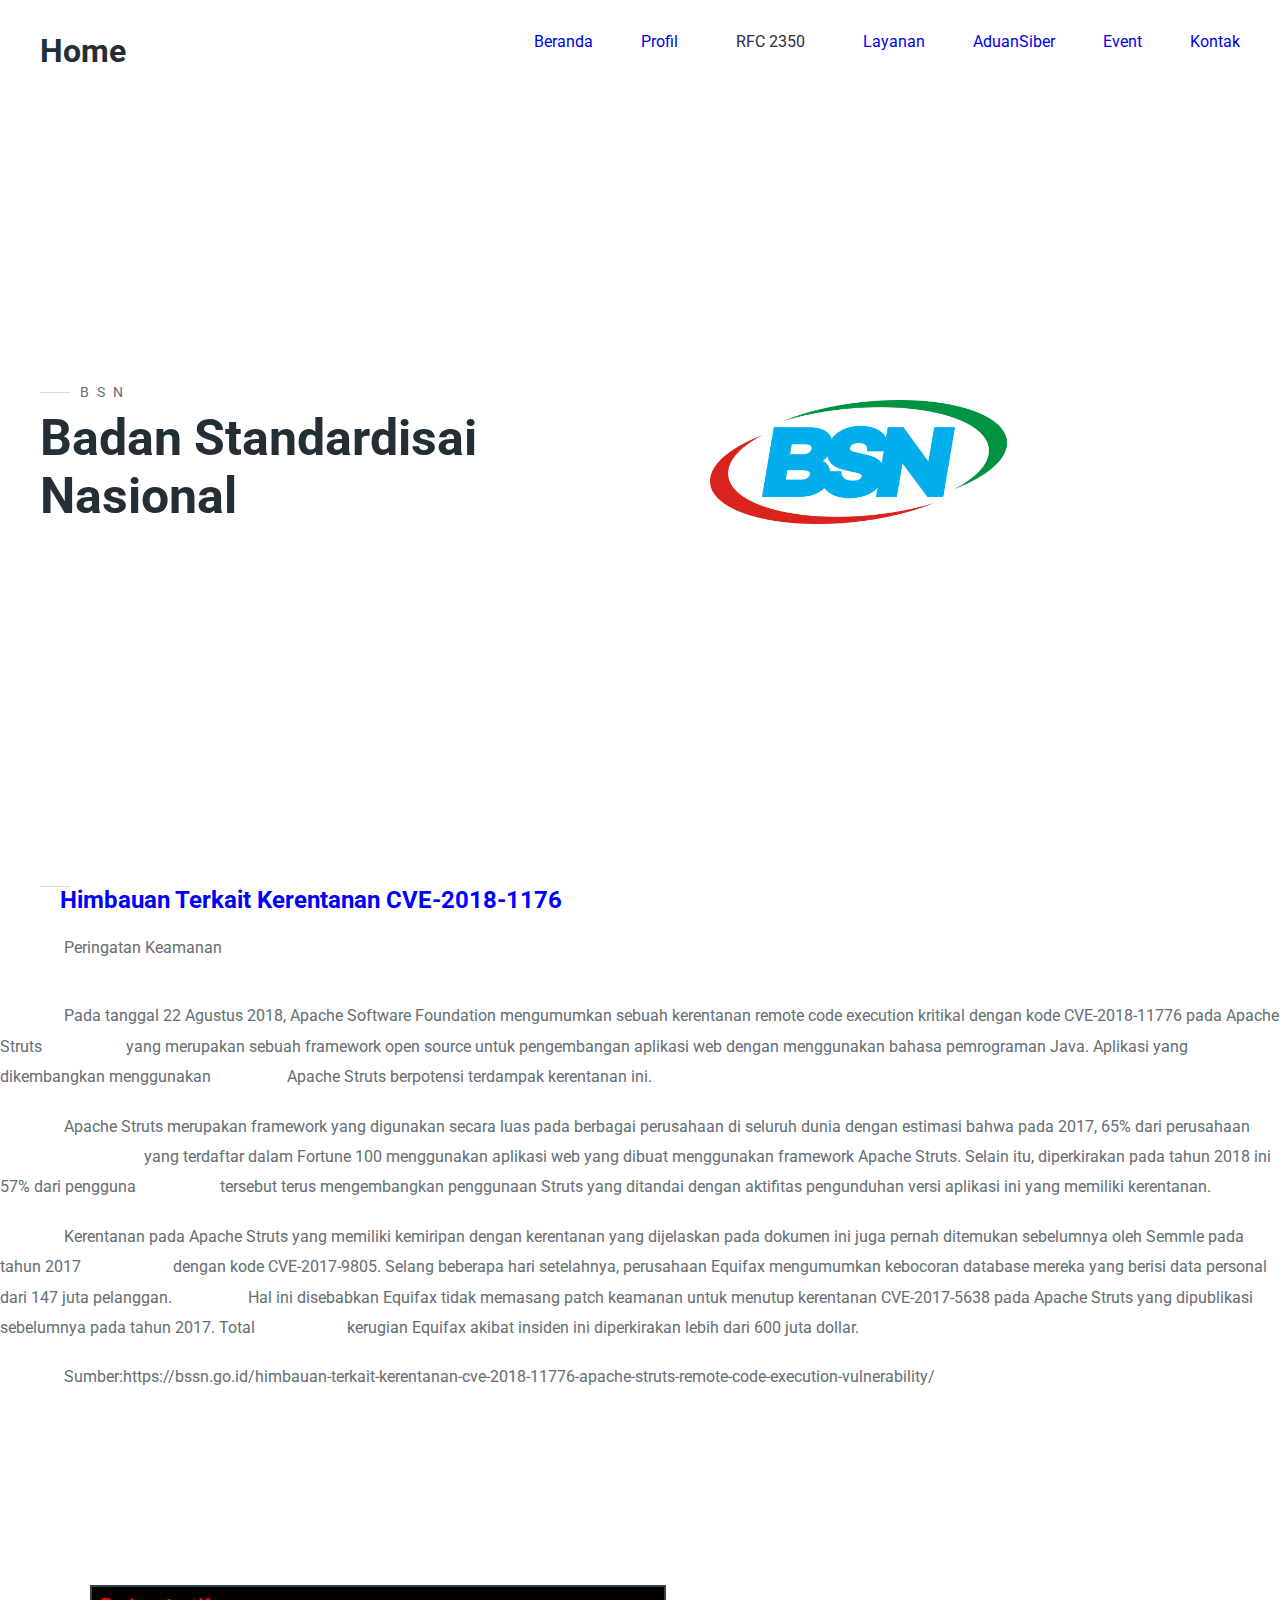
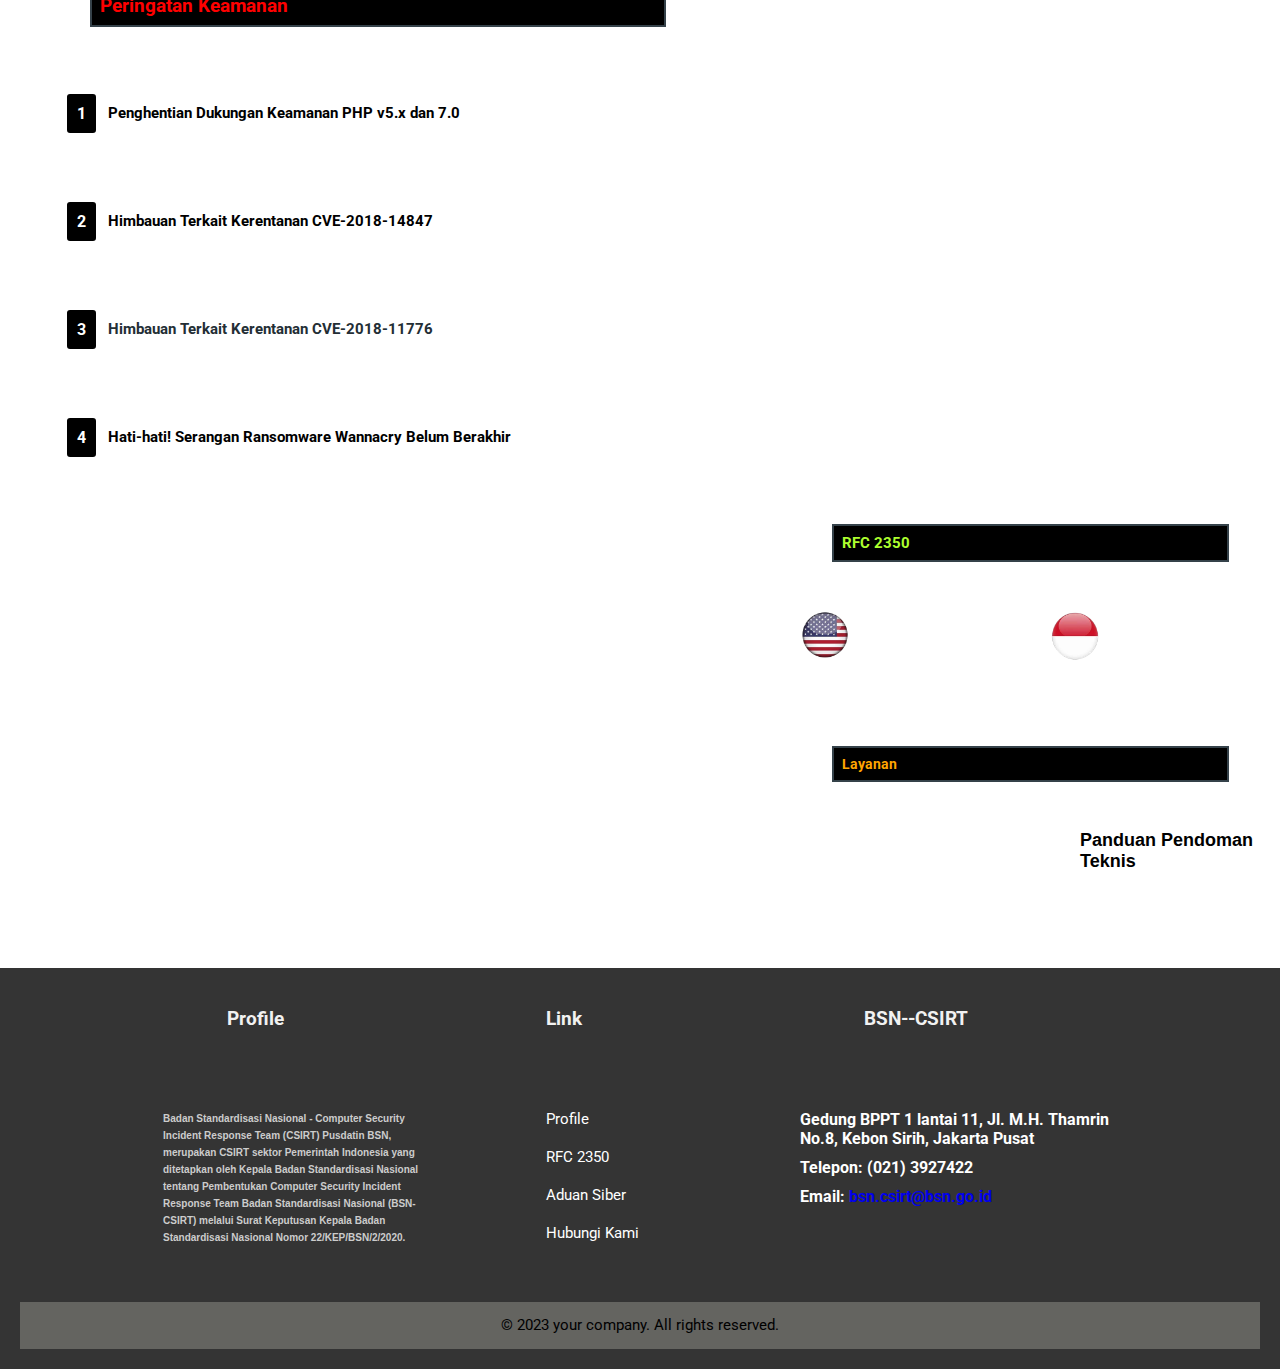
<file: himbauanp2.html>
<!DOCTYPE html>
<html lang="en">
<head>
    <meta charset="UTF-8">
    <meta name="viewport" content="width=device-width, initial-scale=1.0">
    <title> BSN ARVAN</title>
    <link rel="stylesheet" href="style/style.css">
</head>

<body>
    <!-- Header -->
     <header>
        <div class="main-container">
            <div class="nav">
                <div class="logo">
                    <a href="/"> Home </a>
                </div>

                <nav>
                    <ul>
                        <li><a href="index.html#Beranda">Beranda</a></li>
                        <li><a href="profile.html#Profile">Profil</a></li>
                        <li class="dropdown">
                            <a href="#RFC 2350" class="dropbtn">RFC 2350</a>
                            <div class="dropdown-content">
                              <a href="file/RFC2350---BSN.pdf">Bahasa Indonesia</a>
                              <a href="file/RFC2350---BSN---english.pdf">English</a>
                            </div>
                          </li>
                        <li><a href="layanan.html#Layanan">Layanan</a></li>
                        <li><a href="aduansiber.html#Aduan-Siber">AduanSiber</a></li>
                        <li><a href="#Event">Event</a></li>
                        <li><a href="kontak.html#Kontak">Kontak</a></li>
                    </ul>
                </nav>

                <div class="burger">
                   <div class="line-1"></div>
                    <div class="line-2"></div>
                        <div class="line-3"></div>
                </div>
            </div>
        
    
                <section id="hero">
                    <div class="heroleft">
                        <h3 class="pre-title"> BSN </h3>
                    <h1 class="hero-name"> Badan Standardisai Nasional</h1>
                    </div>
                    <div class="hero-right">
                        <img src="asset/logo.webp" alt="BSN">
                    </div>
                </section>
            </div>
         </header>
     <!-- End of Header -->

     <section id="">
        <div class="Layanan main-container">
            <h3 class="pre-title"></h3>
            <h1 class="section-title Profile-title"></h1>
        </div>
        <h2>&nbsp; &nbsp; &nbsp; &nbsp; &nbsp; Himbauan Terkait Kerentanan CVE-2018-1176 </h2>
        <br>
        <p>&nbsp; &nbsp; &nbsp; &nbsp; &nbsp; &nbsp; &nbsp; &nbsp; Peringatan Keamanan</p>
        <br>
        <br>
        <p>&nbsp; &nbsp; &nbsp; &nbsp; &nbsp; &nbsp; &nbsp; &nbsp; Pada tanggal 22 Agustus 2018, Apache Software Foundation mengumumkan sebuah kerentanan remote code execution kritikal dengan kode CVE-2018-11776 pada Apache Struts &nbsp; &nbsp; &nbsp; &nbsp; &nbsp; &nbsp; &nbsp; &nbsp; &nbsp; &nbsp;   yang merupakan sebuah framework open source untuk pengembangan aplikasi web dengan menggunakan bahasa pemrograman Java. Aplikasi yang dikembangkan menggunakan &nbsp; &nbsp; &nbsp; &nbsp; &nbsp; &nbsp; &nbsp; &nbsp; &nbsp;  Apache Struts berpotensi terdampak kerentanan ini.</p> 
        <br> 
        <p>&nbsp; &nbsp; &nbsp; &nbsp; &nbsp; &nbsp; &nbsp; &nbsp; Apache Struts merupakan framework yang digunakan secara luas pada berbagai perusahaan di seluruh dunia dengan estimasi bahwa pada 2017, 65% dari perusahaan &nbsp; &nbsp; &nbsp; &nbsp; &nbsp; &nbsp; &nbsp; &nbsp; &nbsp; &nbsp; &nbsp; &nbsp; &nbsp; &nbsp; &nbsp; &nbsp; &nbsp; &nbsp; &nbsp; &nbsp; &nbsp;   yang terdaftar dalam Fortune 100 menggunakan aplikasi web yang dibuat menggunakan framework Apache Struts. Selain itu, diperkirakan pada tahun 2018 ini 57% dari pengguna &nbsp; &nbsp; &nbsp; &nbsp; &nbsp; &nbsp; &nbsp; &nbsp; &nbsp; &nbsp;  tersebut terus mengembangkan penggunaan Struts yang ditandai dengan aktifitas pengunduhan versi aplikasi ini yang memiliki kerentanan.</p>
        <br>
        <p>&nbsp; &nbsp; &nbsp; &nbsp; &nbsp; &nbsp; &nbsp; &nbsp; Kerentanan pada Apache Struts yang memiliki kemiripan dengan kerentanan yang dijelaskan pada dokumen ini juga pernah ditemukan sebelumnya oleh Semmle pada tahun 2017 &nbsp; &nbsp; &nbsp; &nbsp; &nbsp; &nbsp; &nbsp; &nbsp; &nbsp; &nbsp; &nbsp;  dengan kode CVE-2017-9805. Selang beberapa hari setelahnya, perusahaan Equifax mengumumkan kebocoran database mereka yang berisi data personal dari 147 juta pelanggan. &nbsp; &nbsp; &nbsp; &nbsp; &nbsp; &nbsp; &nbsp; &nbsp; &nbsp; Hal ini disebabkan Equifax tidak memasang patch keamanan untuk menutup kerentanan CVE-2017-5638 pada Apache Struts yang dipublikasi sebelumnya pada tahun 2017. Total &nbsp; &nbsp; &nbsp; &nbsp; &nbsp; &nbsp; &nbsp; &nbsp; &nbsp; &nbsp; &nbsp;   kerugian Equifax akibat insiden ini diperkirakan lebih dari 600 juta dollar.</p> 
        <br>
        <p>&nbsp; &nbsp; &nbsp; &nbsp; &nbsp; &nbsp; &nbsp; &nbsp; Sumber:https://bssn.go.id/himbauan-terkait-kerentanan-cve-2018-11776-apache-struts-remote-code-execution-vulnerability/</p>
        


    </section>


    <!-- Peringatan Keamanan-->
      <div class="peringatan">
        <h3> Peringatan Keamanan </h3>
     </div>
       
     <div class="text-container">
        <div class="nomer-box">
            <h2> 1 </h2>
        </div>
        <div class="text-text">
            <h5><a href="penghentian.html">Penghentian Dukungan Keamanan PHP v5.x dan 7.0</a></h5>
        </div>
        </div>
     </div>

     <div class="text-container">
        <div class="nomer-box">
            <h2> 2 </h2>
        </div>
        <div class="text-text">
            <h5><a href="himbauan.html">Himbauan Terkait Kerentanan CVE-2018-14847</a></h5>
        </div>
     </div>
     
     <div class="text-container">
        <div class="nomer-box">
            <h2> 3 </h2>
        </div>
        <div class="text-text">
            <h5>Himbauan Terkait Kerentanan CVE-2018-11776</h5>
        </div>
     </div>
     
     <div class="text-container">
        <div class="nomer-box">
            <h2> 4 </h2>
        </div>
        <div class="text-text">
            <h5><a href="hati.html">Hati-hati! Serangan Ransomware Wannacry Belum Berakhir</a></h5>
        </div>
     </div>
     
     

    <!-- Language-->
    
    <div class="kotak-RFC">
        <h3> RFC 2350 </h3>
    </div>
    
   <div class="container-bendera">
    <div class="bendera">
        <a href="file/RFC2350---BSN---english.pdf"><img  src="asset/usa-removebg-preview.png" alt="usa"></a>
        <a href="file/RFC2350---BSN.pdf"><img src="asset/ind-removebg-preview.png" alt="ind"></a>
    </div>
   </div>
        
    <!-- Layanan-->
     <div class="layanan-content">
        <h3> Layanan </h3>
     </div>
     <div class="artikel-layanan">
        <h4><a href="pendoman.html">Panduan Pendoman Teknis</a></h4>
     </div>
     


     </section>
   <!--Panduan-->
<footer>
    <div class="container">
        <div class="footer-content">
                <h3>Profile</h3>
            <h5 class="profile">Badan Standardisasi Nasional - Computer Security Incident Response Team (CSIRT) Pusdatin BSN, merupakan CSIRT sektor Pemerintah Indonesia yang ditetapkan oleh Kepala Badan Standardisasi Nasional tentang Pembentukan Computer Security Incident Response Team Badan Standardisasi Nasional (BSN-CSIRT) melalui Surat Keputusan Kepala Badan Standardisasi Nasional Nomor 22/KEP/BSN/2/2020.</h5>
            
            
        </div>
        <div class="footer-content">
            <h3>Link</h3>
            <ul class="list">
                <li><a href="">Profile</a></li>
                <li><a href="">RFC 2350</a></li>
                <li><a href="">Aduan Siber</a></li>
                <li><a href="">Hubungi Kami</a></li>
            </ul>
        </div>
        <div class="footer-content">
            <h3>BSN--CSIRT</h3>
            <h4>Gedung BPPT 1 lantai 11, Jl. M.H. Thamrin No.8, Kebon Sirih, Jakarta Pusat</h4>
            <h4>Telepon: (021) 3927422</h4>
            <h4>Email: <a href="mailto:bsn.csirt@bsn.go.id">bsn.csirt@bsn.go.id</a></h4>
        </div>
    </div>
    <div class="bottom-bar">
        <p>&copy; 2023 your company. All rights reserved.</p>
    </div>
</footer>

    

</body>
</html>
</file>
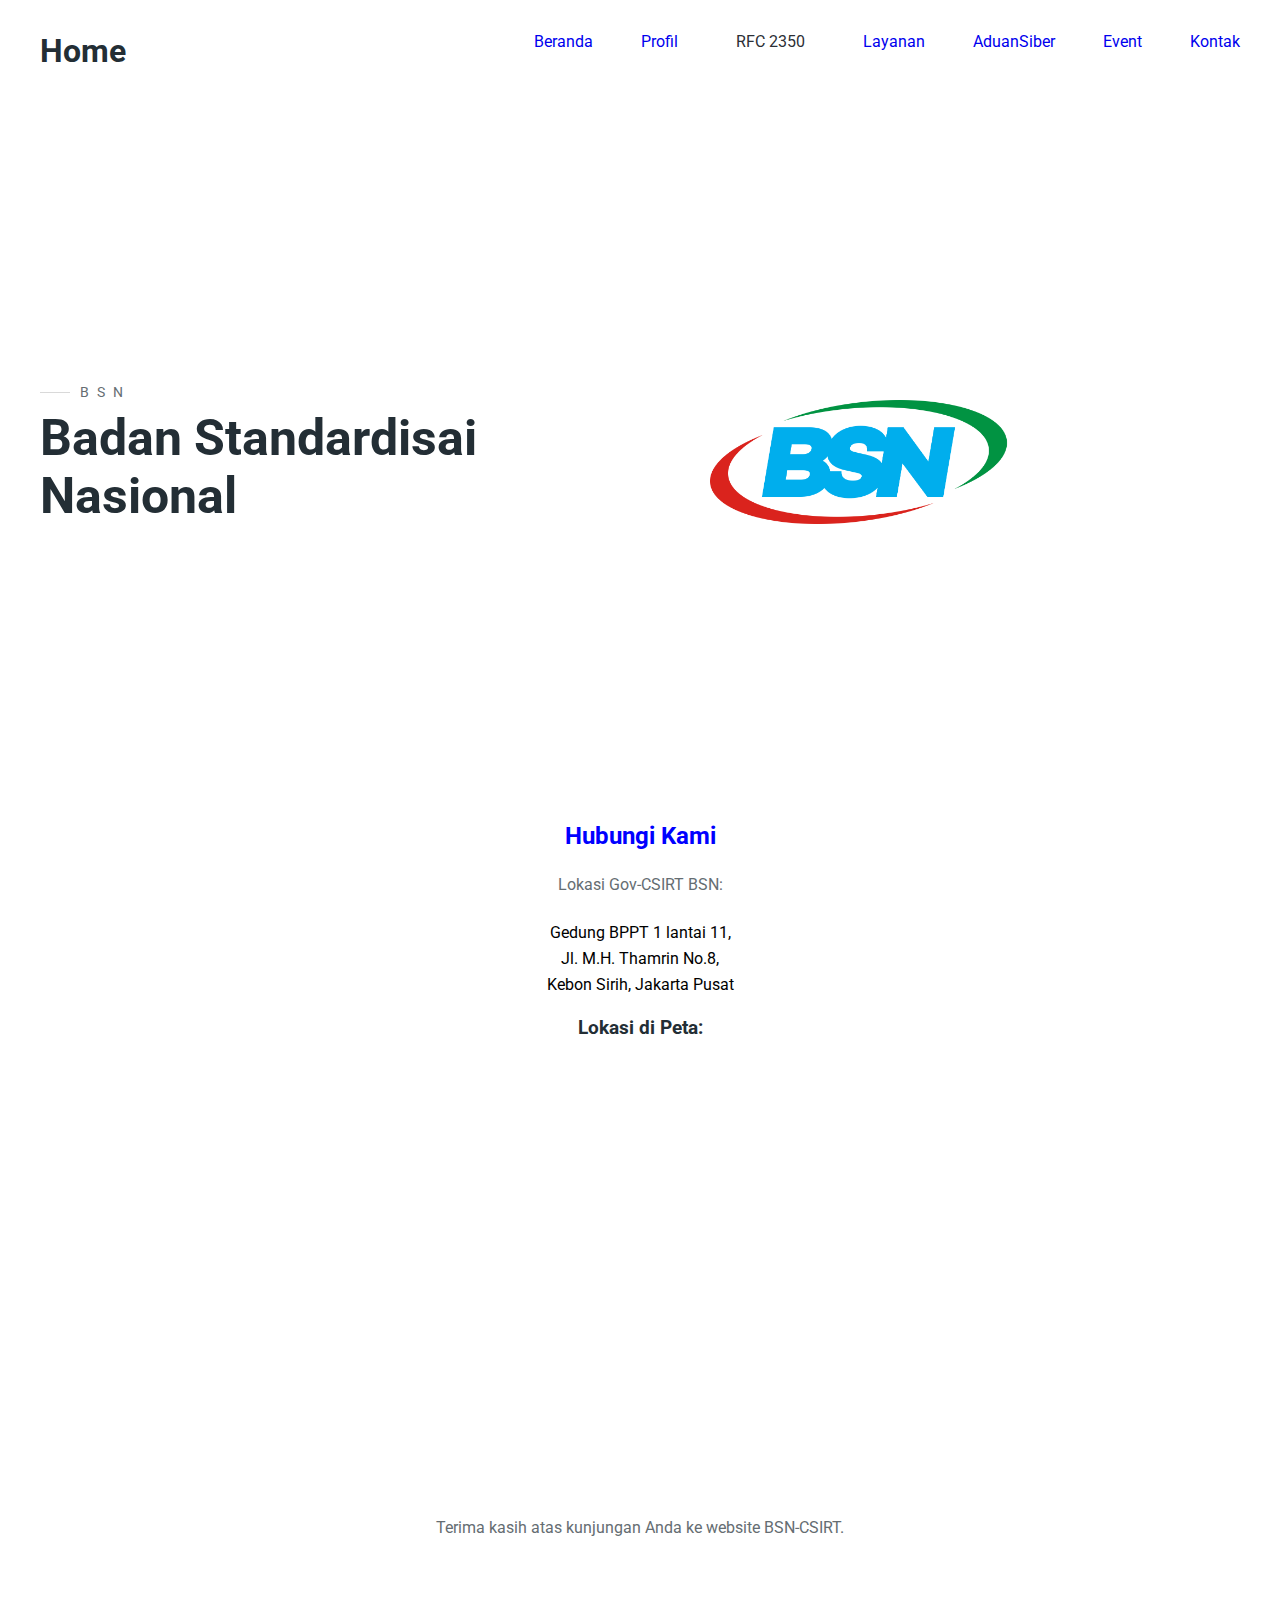
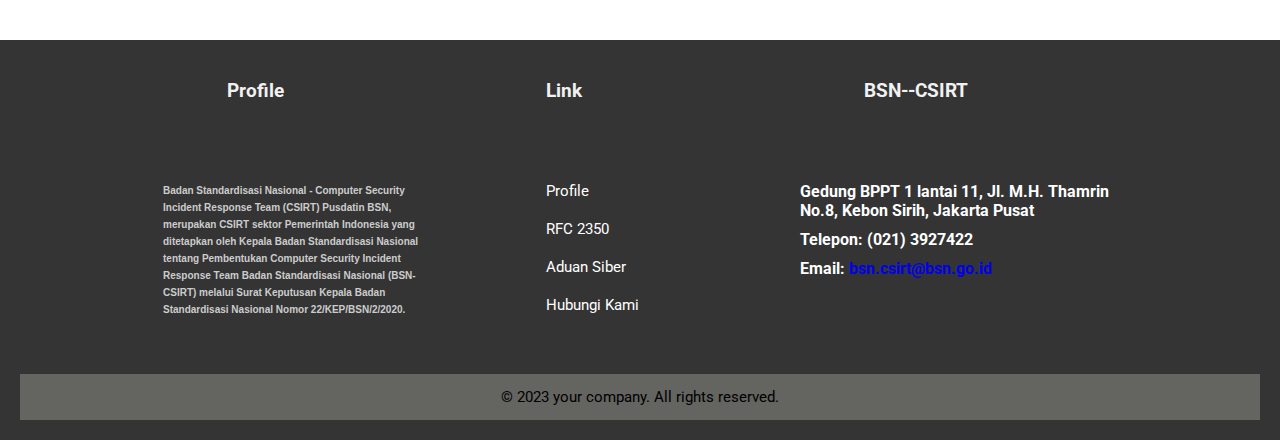
<file: kontak.html>
<!DOCTYPE html>
<html lang="en">
<head>
    <meta charset="UTF-8">
    <meta name="viewport" content="width=device-width, initial-scale=1.0">
    <title> BSN ARVAN</title>
    <link rel="stylesheet" href="style/style.css">
</head>

<body>
    <!-- Header -->
     <header>
        <div class="main-container">
            <div class="nav">
                <div class="logo">
                    <a href="/"> Home </a>
                </div>

                <nav>
                    <ul>
                        <li><a href="index.html#Beranda">Beranda</a></li>
                        <li><a href="profile.html#Profile">Profil</a></li>
                        <li class="dropdown">
                            <a href="#RFC 2350" class="dropbtn">RFC 2350</a>
                            <div class="dropdown-content">
                              <a href="file/RFC2350---BSN.pdf">Bahasa Indonesia</a>
                              <a href="file/RFC2350---BSN---english.pdf">English</a>
                            </div>
                          </li>
                        <li><a href="#Layanan">Layanan</a></li>
                        <li><a href="aduansiber.html#Aduan-Siber">AduanSiber</a></li>
                        <li><a href="#Event">Event</a></li>
                        <li><a href="kontak.html#Kontak">Kontak</a></li>
                    </ul>
                </nav>

                <div class="burger">
                   <div class="line-1"></div>
                    <div class="line-2"></div>
                        <div class="line-3"></div>
                </div>
            </div>
        
    
                <section id="hero">
                    <div class="heroleft">
                        <h3 class="pre-title"> BSN </h3>
                    <h1 class="hero-name"> Badan Standardisai Nasional</h1>
                    </div>
                    <div class="hero-right">
                        <img src="asset/logo.webp" alt="BSN">
                    </div>
                </section>
            </div>
         </header>
     <!-- End of Header -->

     <!-- Kontak -->
     <section id="contact">
        <h2>Hubungi Kami</h2>
        <p>Lokasi Gov-CSIRT BSN:</p>
        <address>
            Gedung BPPT 1 lantai 11,<br>
            Jl. M.H. Thamrin No.8,<br>
            Kebon Sirih, Jakarta Pusat
        </address>
        
    
        <h3>Lokasi di Peta:</h3>
        <iframe
            src="https://www.google.com/maps/embed?pb=!1m18!1m12!1m3!1d991.6595241480212!2d106.82343102163875!3d-6.186832849019424!2m3!1f0!2f0!3f0!3m2!1i1024!2i768!4f13.1!3m3!1m2!1s0x2e69f5bbfb047411%3A0xf4985f0dd4276b92!2sGedung%20BPPT%201%2C%20Jl.%20M.H.%20Thamrin%20No.8%2C%20Kebon%20Sirih%2C%20Kec.%20Menteng%2C%20Kota%20Jakarta%20Pusat%2C%20Daerah%20Khusus%20Ibukota%20Jakarta%2010350!5e0!3m2!1sid!2sid!4v1696777407816!5m2!1sid!2sid"
            width="600"
            height="450"
            style="border:0;"
            allowfullscreen=""
            loading="lazy"
            referrerpolicy="no-referrer-when-downgrade">
        </iframe>

        <p>Terima kasih atas kunjungan Anda ke website BSN-CSIRT.</p>
    </section>
    
     
   <!--Panduan-->
<footer>
    <div class="container">
        <div class="footer-content">
                <h3>Profile</h3>
            <h5 class="profile">Badan Standardisasi Nasional - Computer Security Incident Response Team (CSIRT) Pusdatin BSN, merupakan CSIRT sektor Pemerintah Indonesia yang ditetapkan oleh Kepala Badan Standardisasi Nasional tentang Pembentukan Computer Security Incident Response Team Badan Standardisasi Nasional (BSN-CSIRT) melalui Surat Keputusan Kepala Badan Standardisasi Nasional Nomor 22/KEP/BSN/2/2020.</h5>
            
            
        </div>
        <div class="footer-content">
            <h3>Link</h3>
            <ul class="list">
                <li><a href="">Profile</a></li>
                <li><a href="">RFC 2350</a></li>
                <li><a href="">Aduan Siber</a></li>
                <li><a href="">Hubungi Kami</a></li>
            </ul>
        </div>
        <div class="footer-content">
            <h3>BSN--CSIRT</h3>
            <h4>Gedung BPPT 1 lantai 11, Jl. M.H. Thamrin No.8, Kebon Sirih, Jakarta Pusat</h4>
            <h4>Telepon: (021) 3927422</h4>
            <h4>Email: <a href="mailto:bsn.csirt@bsn.go.id">bsn.csirt@bsn.go.id</a></h4>
        </div>
    </div>
    <div class="bottom-bar">
        <p>&copy; 2023 your company. All rights reserved.</p>
    </div>
</footer>

    

</body>
</html>
</file>
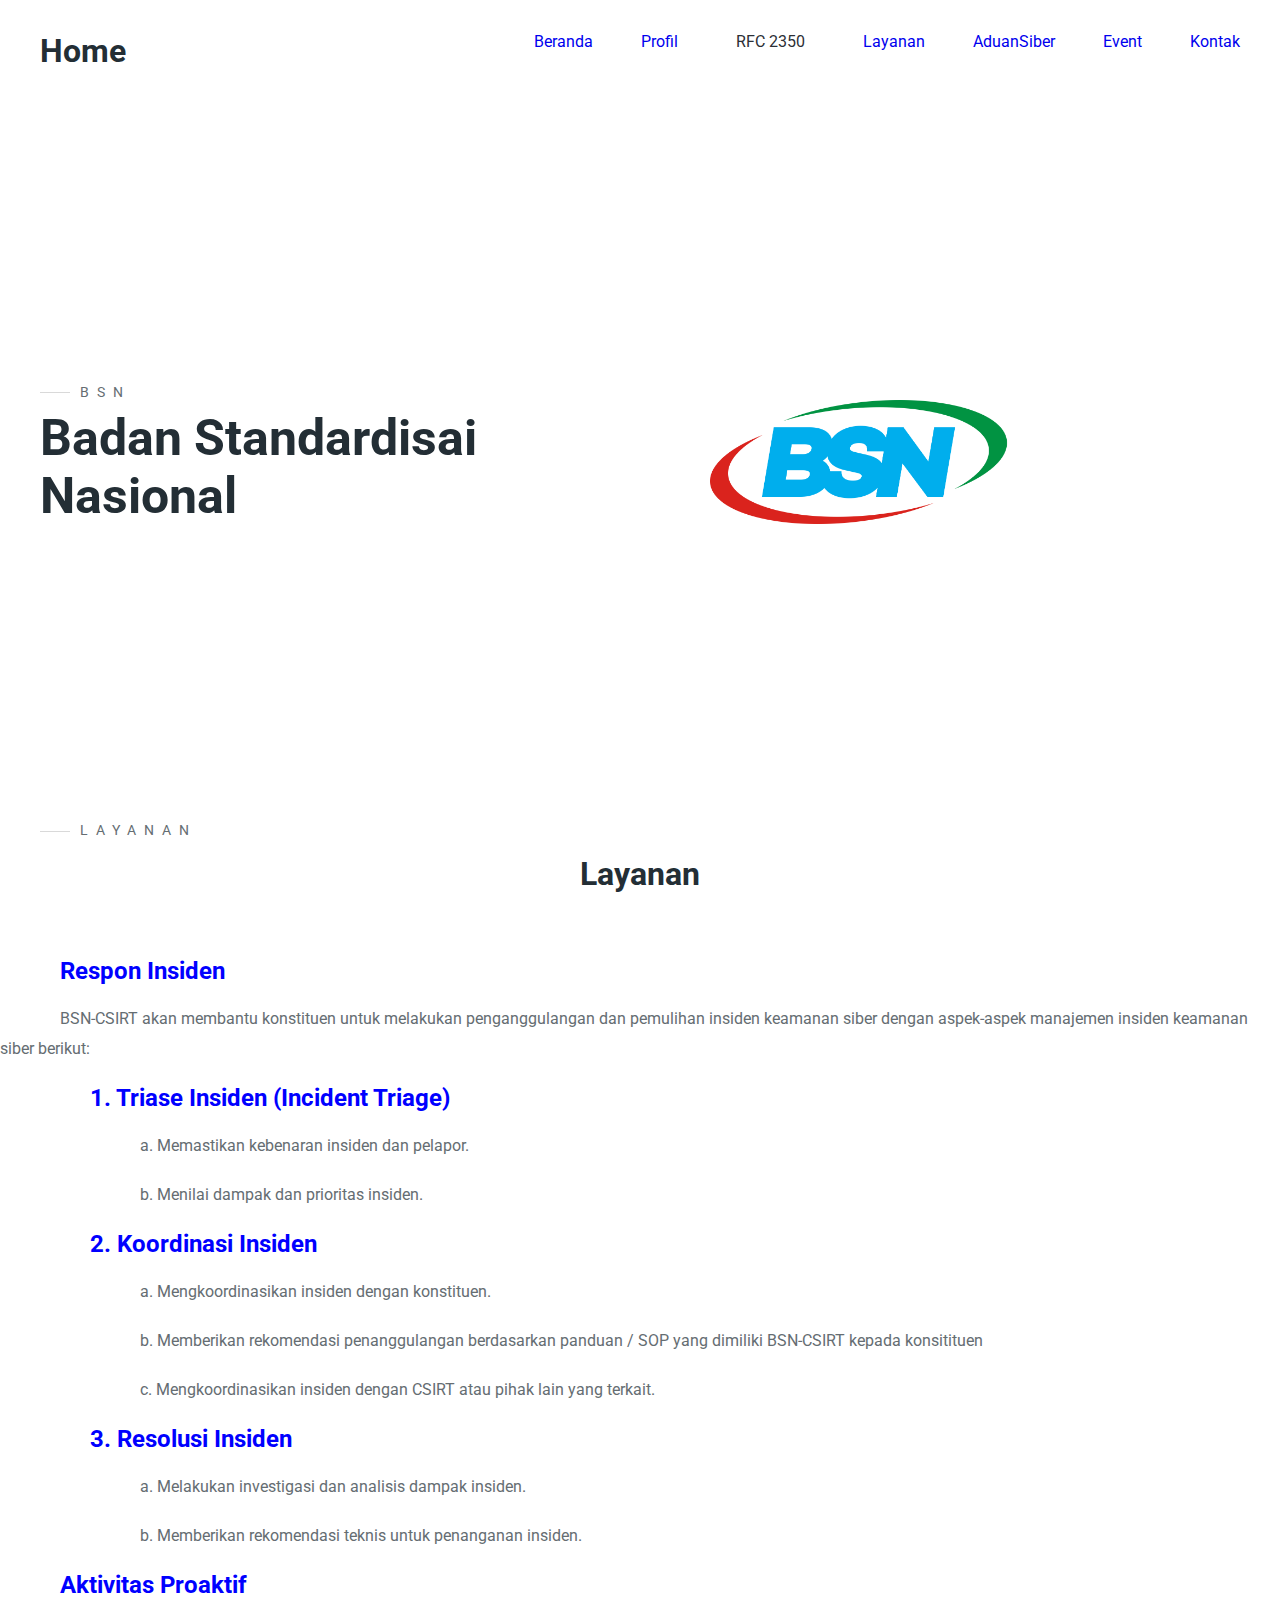
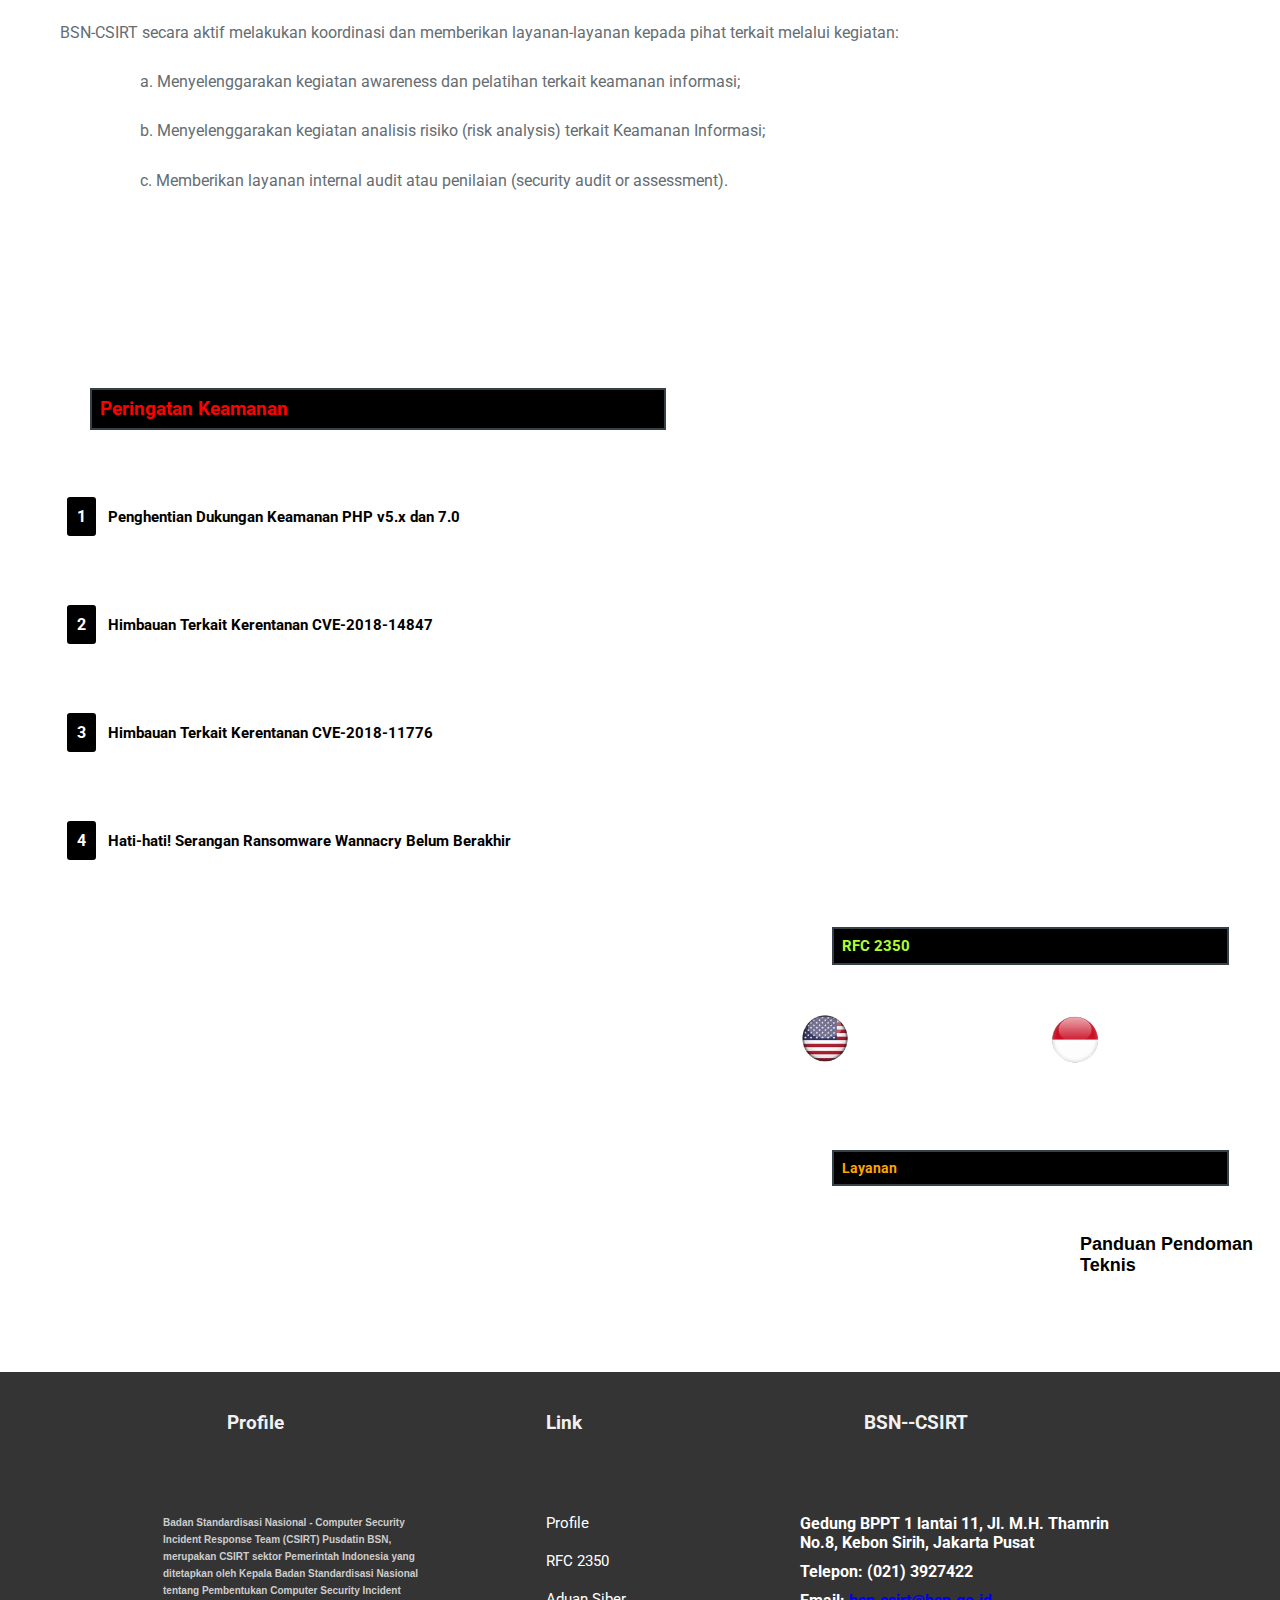
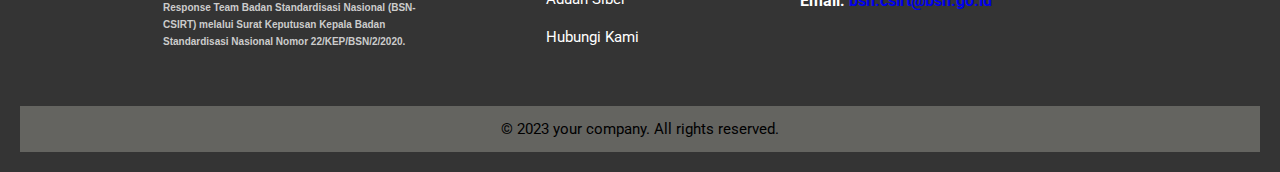
<file: layanan.html>
<!DOCTYPE html>
<html lang="en">
<head>
    <meta charset="UTF-8">
    <meta name="viewport" content="width=device-width, initial-scale=1.0">
    <title> BSN ARVAN</title>
    <link rel="stylesheet" href="style/style.css">
</head>

<body>
    <!-- Header -->
     <header>
        <div class="main-container">
            <div class="nav">
                <div class="logo">
                    <a href="/"> Home </a>
                </div>

                <nav>
                    <ul>
                        <li><a href="index.html#Beranda">Beranda</a></li>
                        <li><a href="profile.html#Profile">Profil</a></li>
                        <li class="dropdown">
                            <a href="#RFC 2350" class="dropbtn">RFC 2350</a>
                            <div class="dropdown-content">
                              <a href="file/RFC2350---BSN.pdf">Bahasa Indonesia</a>
                              <a href="file/RFC2350---BSN---english.pdf">English</a>
                            </div>
                          </li>
                        <li><a href="#Layanan">Layanan</a></li>
                        <li><a href="aduansiber.html#Aduan-Sibr">AduanSiber</a></li>
                        <li><a href="#Event">Event</a></li>
                        <li><a href="kontak.html#Kontak">Kontak</a></li>
                    </ul>
                </nav>

                <div class="burger">
                   <div class="line-1"></div>
                    <div class="line-2"></div>
                        <div class="line-3"></div>
                </div>
            </div>
        
    
                <section id="hero">
                    <div class="heroleft">
                        <h3 class="pre-title"> BSN </h3>
                    <h1 class="hero-name"> Badan Standardisai Nasional</h1>
                    </div>
                    <div class="hero-right">
                        <img src="asset/logo.webp" alt="BSN">
                    </div>
                </section>
            </div>
         </header>
     <!-- End of Header -->

     <section id="Layanan">
        <div class="Layanan main-container">
            <h3 class="pre-title">Layanan</h3>
            <h1 class="section-title Profile-title">Layanan</h1>
        </div>
        <h2>&nbsp; &nbsp; &nbsp; &nbsp; &nbsp; Respon Insiden </h2>
        <br>
        <p>&nbsp; &nbsp; &nbsp; &nbsp; &nbsp; &nbsp; &nbsp; &nbsp;BSN-CSIRT akan membantu konstituen untuk melakukan penganggulangan dan pemulihan insiden keamanan siber dengan aspek-aspek manajemen insiden keamanan siber berikut:</p>
        <br>
        <h2>&nbsp; &nbsp; &nbsp; &nbsp; &nbsp; &nbsp; &nbsp; &nbsp;1. Triase Insiden (Incident Triage)</h2> 
        <br> 
        <p>&nbsp; &nbsp; &nbsp; &nbsp; &nbsp; &nbsp; &nbsp; &nbsp; &nbsp; &nbsp; &nbsp; &nbsp; &nbsp; &nbsp; &nbsp; &nbsp; &nbsp; &nbsp;a. Memastikan kebenaran insiden dan pelapor.</p>
        <br>
        <p>&nbsp; &nbsp; &nbsp; &nbsp; &nbsp; &nbsp; &nbsp; &nbsp; &nbsp; &nbsp; &nbsp; &nbsp; &nbsp; &nbsp; &nbsp; &nbsp; &nbsp; &nbsp;b. Menilai dampak dan prioritas insiden.</p>
        <br>
        <h2>&nbsp; &nbsp; &nbsp; &nbsp; &nbsp; &nbsp; &nbsp; &nbsp;2. Koordinasi Insiden</h2>
        <br>
        <p>&nbsp; &nbsp; &nbsp; &nbsp; &nbsp; &nbsp; &nbsp; &nbsp; &nbsp; &nbsp; &nbsp; &nbsp; &nbsp; &nbsp; &nbsp; &nbsp; &nbsp; &nbsp;a. Mengkoordinasikan insiden dengan konstituen.</p>
        <br>
        <p>&nbsp; &nbsp; &nbsp; &nbsp; &nbsp; &nbsp; &nbsp; &nbsp; &nbsp; &nbsp; &nbsp; &nbsp; &nbsp; &nbsp; &nbsp; &nbsp; &nbsp; &nbsp;b. Memberikan rekomendasi penanggulangan berdasarkan panduan / SOP yang dimiliki BSN-CSIRT kepada konsitituen</p>
        <br>
        <p>&nbsp; &nbsp; &nbsp; &nbsp; &nbsp; &nbsp; &nbsp; &nbsp; &nbsp; &nbsp; &nbsp; &nbsp; &nbsp; &nbsp; &nbsp; &nbsp; &nbsp; &nbsp;c. Mengkoordinasikan insiden dengan CSIRT atau pihak lain yang terkait.</p>
        <br>
        <h2>&nbsp; &nbsp; &nbsp; &nbsp; &nbsp; &nbsp; &nbsp; &nbsp;3. Resolusi Insiden</h2>
        <br>
        <p>&nbsp; &nbsp; &nbsp; &nbsp; &nbsp; &nbsp; &nbsp; &nbsp; &nbsp; &nbsp; &nbsp; &nbsp; &nbsp; &nbsp; &nbsp; &nbsp; &nbsp; &nbsp;a. Melakukan investigasi dan analisis dampak insiden.</p>
        <br>
        <p>&nbsp; &nbsp; &nbsp; &nbsp; &nbsp; &nbsp; &nbsp; &nbsp; &nbsp; &nbsp; &nbsp; &nbsp; &nbsp; &nbsp; &nbsp; &nbsp; &nbsp; &nbsp;b. Memberikan rekomendasi teknis untuk penanganan insiden.</p>
        <br>
        <h2>&nbsp; &nbsp; &nbsp; &nbsp; &nbsp; Aktivitas Proaktif </h2>
        <br>
        <p>&nbsp; &nbsp; &nbsp; &nbsp; &nbsp; &nbsp; &nbsp; &nbsp;BSN-CSIRT secara aktif melakukan koordinasi dan memberikan layanan-layanan kepada pihat terkait melalui kegiatan:</p>
        <br>
        <p>&nbsp; &nbsp; &nbsp; &nbsp; &nbsp; &nbsp; &nbsp; &nbsp; &nbsp; &nbsp; &nbsp; &nbsp; &nbsp; &nbsp; &nbsp; &nbsp; &nbsp; &nbsp;a. Menyelenggarakan kegiatan awareness dan pelatihan terkait keamanan informasi;</p>
        <br>
        <p>&nbsp; &nbsp; &nbsp; &nbsp; &nbsp; &nbsp; &nbsp; &nbsp; &nbsp; &nbsp; &nbsp; &nbsp; &nbsp; &nbsp; &nbsp; &nbsp; &nbsp; &nbsp;b. Menyelenggarakan kegiatan analisis risiko (risk analysis) terkait Keamanan Informasi;</p>
        <br>
        <p>&nbsp; &nbsp; &nbsp; &nbsp; &nbsp; &nbsp; &nbsp; &nbsp; &nbsp; &nbsp; &nbsp; &nbsp; &nbsp; &nbsp; &nbsp; &nbsp; &nbsp; &nbsp;c. Memberikan layanan internal audit atau penilaian (security audit or assessment).</p>
        


    </section>


       <!-- Peringatan Keamanan-->
       <div class="peringatan">
        <h3> Peringatan Keamanan </h3>
     </div>
       
     <div class="text-container">
        <div class="nomer-box">
            <h2> 1 </h2>
        </div>
        <div class="text-text">
            <h5><a href="penghentian.html">Penghentian Dukungan Keamanan PHP v5.x dan 7.0</a></h5>
        </div>
     </div>

     <div class="text-container">
        <div class="nomer-box">
            <h2> 2 </h2>
        </div>
        <div class="text-text">
            <h5><a href="himbauan.html">Himbauan Terkait Kerentanan CVE-2018-14847</a></h5>
        </div>
     </div>
     
     <div class="text-container">
        <div class="nomer-box">
            <h2> 3 </h2>
        </div>
        <div class="text-text">
            <h5> <a href="himbauanp2.html">Himbauan Terkait Kerentanan CVE-2018-11776</a></h5>
        </div>
     </div>
     
     <div class="text-container">
        <div class="nomer-box">
            <h2> 4 </h2>
        </div>
        <div class="text-text">
            <h5><a href="hati.html">Hati-hati! Serangan Ransomware Wannacry Belum Berakhir</a></h5>
        </div>
     </div>
     
     
     

    <!-- Language-->
    
    <div class="kotak-RFC">
        <h3> RFC 2350 </h3>
    </div>
    
   <div class="container-bendera">
    <div class="bendera">
        <a href="file/RFC2350---BSN---english.pdf"><img  src="asset/usa-removebg-preview.png" alt="usa"></a>
        <a href="file/RFC2350---BSN.pdf"><img src="asset/ind-removebg-preview.png" alt="ind"></a>
    </div>
   </div>
        
    <!-- Layanan-->
     <div class="layanan-content">
        <h3> Layanan </h3>
     </div>
     <div class="artikel-layanan">
        <h4><a href="pendoman.html">Panduan Pendoman Teknis</a></h4>
     </div>
     


     </section>
   <!--Panduan-->
<footer>
    <div class="container">
        <div class="footer-content">
                <h3>Profile</h3>
            <h5 class="profile">Badan Standardisasi Nasional - Computer Security Incident Response Team (CSIRT) Pusdatin BSN, merupakan CSIRT sektor Pemerintah Indonesia yang ditetapkan oleh Kepala Badan Standardisasi Nasional tentang Pembentukan Computer Security Incident Response Team Badan Standardisasi Nasional (BSN-CSIRT) melalui Surat Keputusan Kepala Badan Standardisasi Nasional Nomor 22/KEP/BSN/2/2020.</h5>
            
            
        </div>
        <div class="footer-content">
            <h3>Link</h3>
            <ul class="list">
                <li><a href="">Profile</a></li>
                <li><a href="">RFC 2350</a></li>
                <li><a href="">Aduan Siber</a></li>
                <li><a href="">Hubungi Kami</a></li>
            </ul>
        </div>
        <div class="footer-content">
            <h3>BSN--CSIRT</h3>
            <h4>Gedung BPPT 1 lantai 11, Jl. M.H. Thamrin No.8, Kebon Sirih, Jakarta Pusat</h4>
            <h4>Telepon: (021) 3927422</h4>
            <h4>Email: <a href="mailto:bsn.csirt@bsn.go.id">bsn.csirt@bsn.go.id</a></h4>
        </div>
    </div>
    <div class="bottom-bar">
        <p>&copy; 2023 your company. All rights reserved.</p>
    </div>
</footer>

    

</body>
</html>
</file>
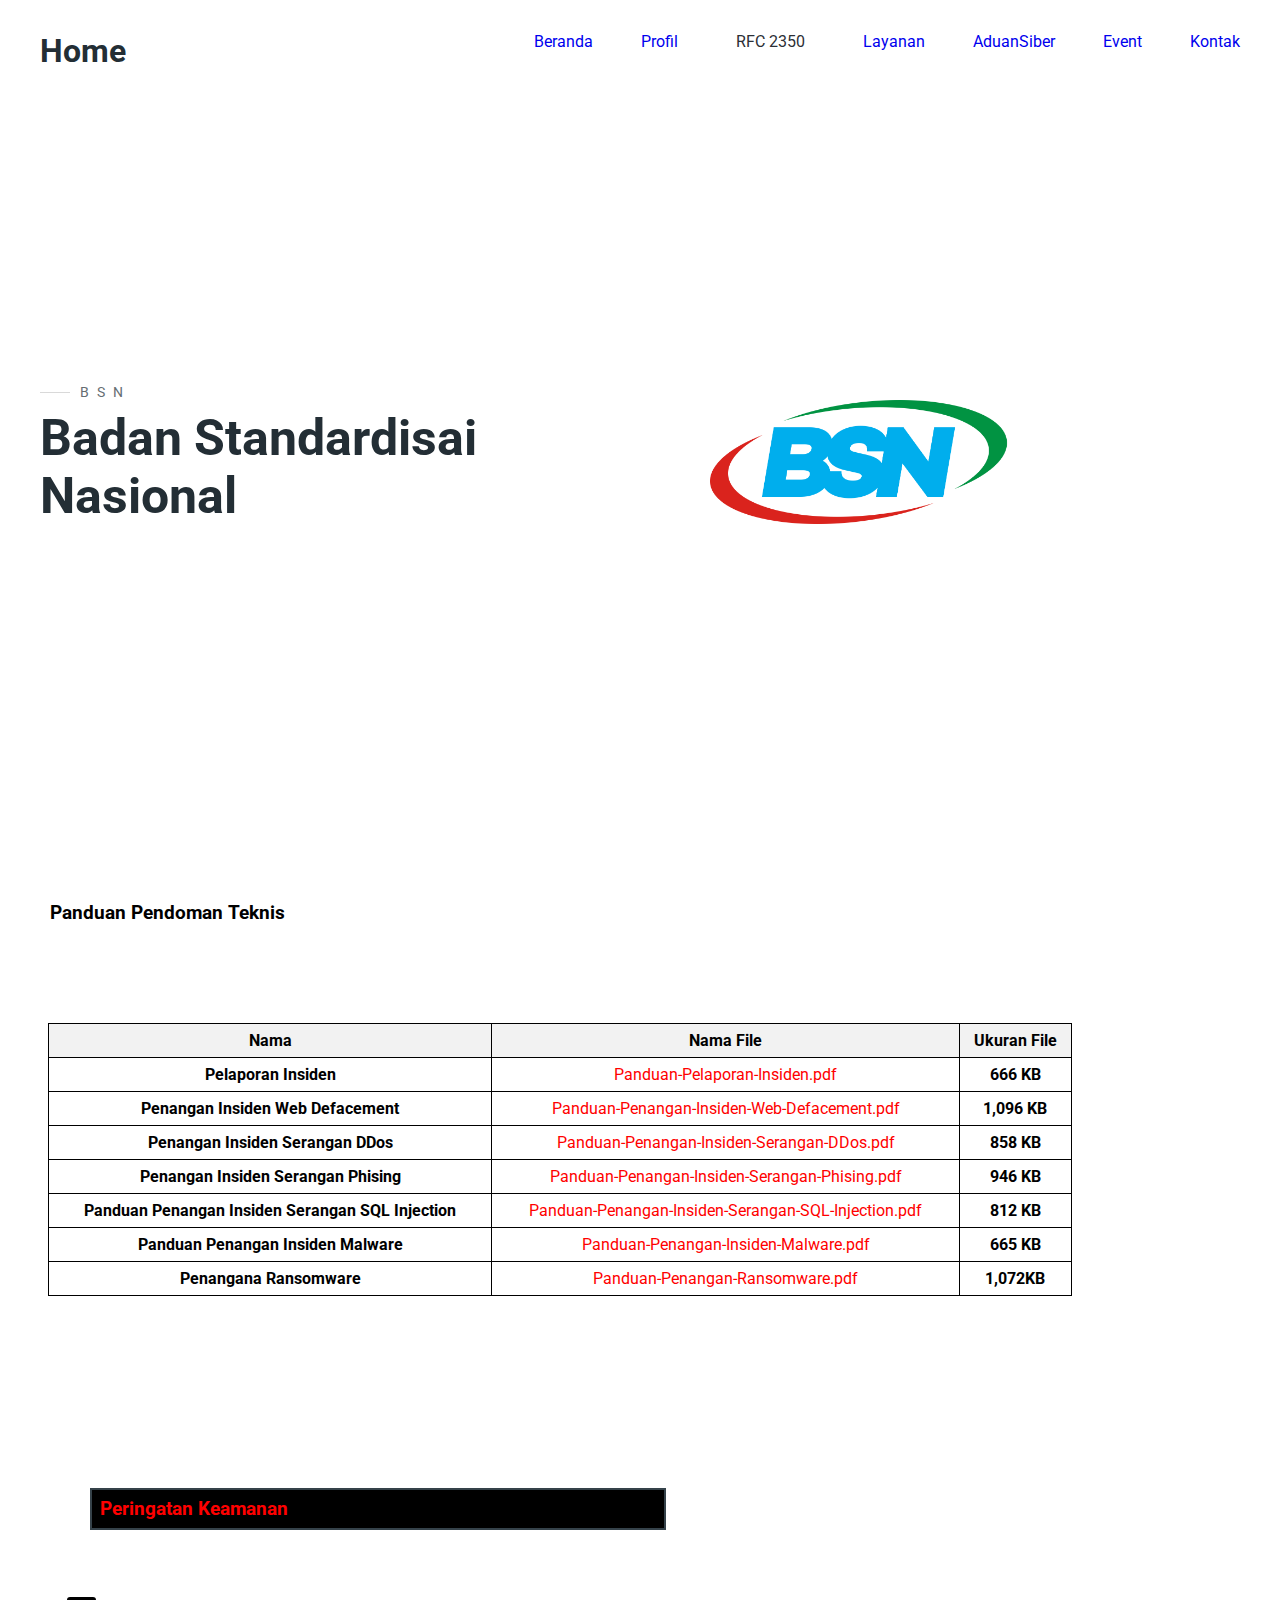
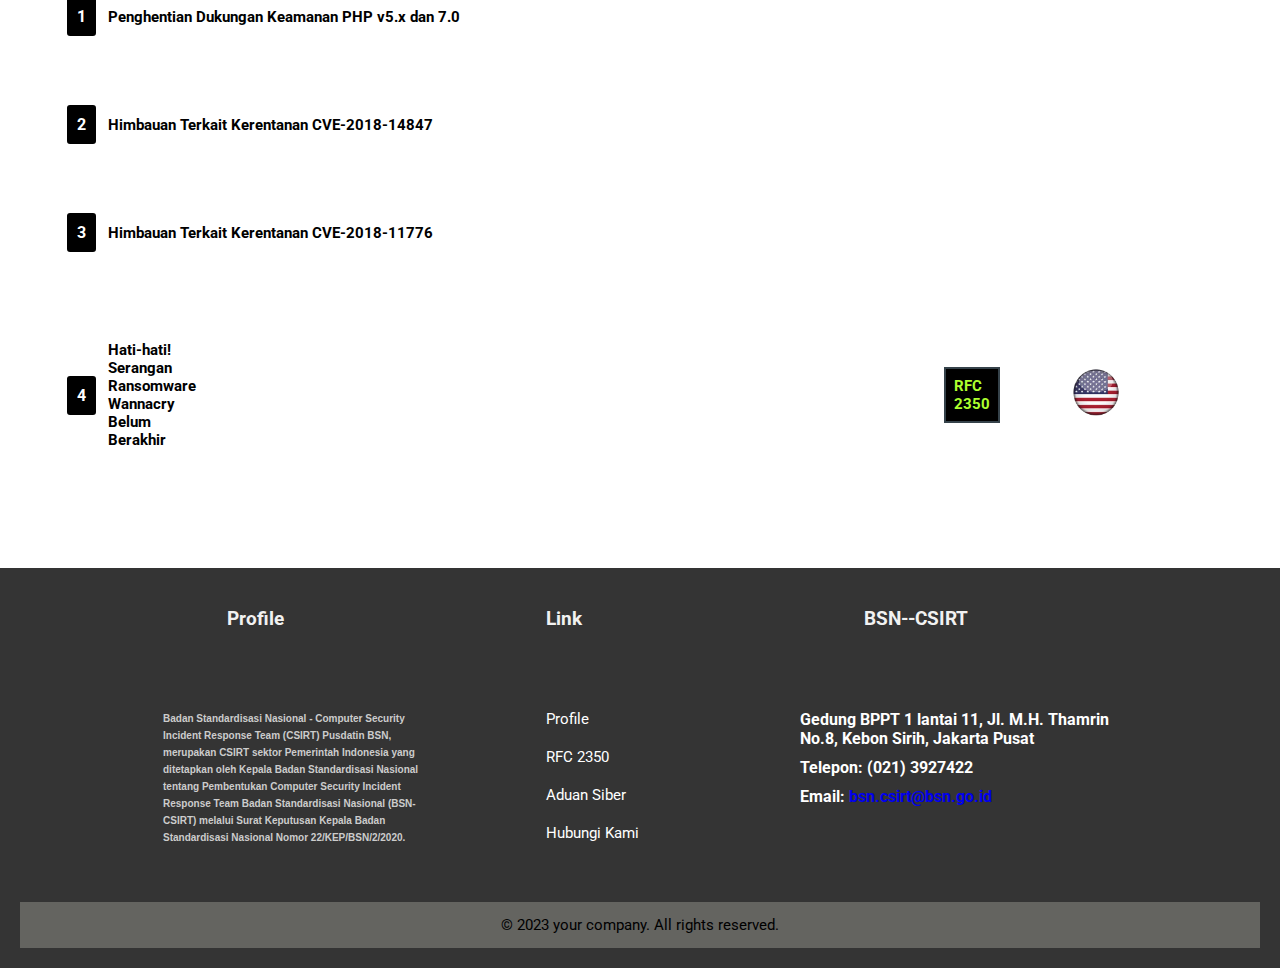
<file: pendoman.html>
<!DOCTYPE html>
<html lang="en">
<head>
    <meta charset="UTF-8">
    <meta name="viewport" content="width=device-width, initial-scale=1.0">
    <title> BSN ARVAN</title>
    <link rel="stylesheet" href="style/style.css">
</head>

<body>
    <!-- Header -->
     <header>
        <div class="main-container">
            <div class="nav">
                <div class="logo">
                    <a href="/"> Home </a>
                </div>

                <nav>
                    <ul>
                        <li><a href="index.html#Beranda">Beranda</a></li>
                        <li><a href="profile.html#Profile">Profil</a></li>
                        <li class="dropdown">
                            <a href="#RFC 2350" class="dropbtn">RFC 2350</a>
                            <div class="dropdown-content">
                              <a href="file/RFC2350---BSN.pdf">Bahasa Indonesia</a>
                              <a href="file/RFC2350---BSN---english.pdf">English</a>
                            </div>
                          </li>
                        <li><a href="layanan.html#Layanan">Layanan</a></li>
                        <li><a href="aduansiber.html#Aduan-Siber">AduanSiber</a></li>
                        <li><a href="#Event">Event</a></li>
                        <li><a href="kontak.html#Kontak">Kontak</a></li>
                    </ul>
                </nav>

                <div class="burger">
                   <div class="line-1"></div>
                    <div class="line-2"></div>
                        <div class="line-3"></div>
                </div>
            </div>
        
    
                <section id="hero">
                    <div class="heroleft">
                        <h3 class="pre-title"> BSN </h3>
                    <h1 class="hero-name"> Badan Standardisai Nasional</h1>
                    </div>
                    <div class="hero-right">
                        <img src="asset/logo.webp" alt="BSN">
                    </div>
                </section>
            </div>
         </header>
     <!-- End of Header -->
<section>
     <div class="pendoman">
        <h3>Panduan Pendoman Teknis </h3>
    </div>

    <table class="table">
        <tr>
           <th>Nama</th>
           <th>Nama File</th>
           <th>Ukuran File</th>
        </tr>
        <tr>
            <td><b> Pelaporan Insiden</b></td>
            <td><a href="file/Panduan-Pelaporan-Insiden.pdf" target="_blank">Panduan-Pelaporan-Insiden.pdf</a></td>
            <td><b>666 KB</b></td>
        </tr>
        <tr>
            <td><b> Penangan Insiden Web Defacement</b></td>
            <td><a href="file/Panduan-Penanganan-Insiden-Web-Defacement.pdf" target="_blank">Panduan-Penangan-Insiden-Web-Defacement.pdf</a></td>
            <td><b>1,096 KB</b></td>
        </tr>
        <tr>
            <td><b> Penangan Insiden Serangan DDos</b></td>
            <td><a href="file/Panduan-Penanganan-Insiden-Serangan-DDoS.pdf" target="_blank">Panduan-Penangan-Insiden-Serangan-DDos.pdf</a></td>
            <td><b>858 KB</b></td>
        </tr>
        <tr>
            <td><b> Penangan Insiden Serangan Phising</b></td>
            <td><a href="file/Panduan-Penanganan-Insiden-Serangan-Phishing.pdf" target="_blank">Panduan-Penangan-Insiden-Serangan-Phising.pdf</a></td>
            <td> <b>946 KB </b></td>
        </tr>
        <tr>
            <td><b>Panduan Penangan Insiden Serangan SQL Injection</b></td>
            <td><a href="file/Panduan-Penanganan-Insiden-Serangan-SQL-Injection.pdf" target="_blank">Panduan-Penangan-Insiden-Serangan-SQL-Injection.pdf</a></td>
            <td> <b>812 KB</b></td>
        </tr>
        <tr>
            <td><b>Panduan Penangan Insiden Malware</b></td>
            <td><a href="file/Panduan-Penanganan-Insiden-Malware.pdf" target="_blank">Panduan-Penangan-Insiden-Malware.pdf</a></td>
            <td><b>665 KB</b></td>
        </tr>
        <tr>
            <td><b>Penangana Ransomware</b></td>
            <td><a href="file/Panduan-Penanganan-Insiden-Ransom-sign.pdf" target="_blank">Panduan-Penangan-Ransomware.pdf</a></td>
            <td><b>1,072KB</b></td>
        </tr>
    </table>


    <!-- Peringatan Keamanan-->
      <div class="peringatan">
        <h3> Peringatan Keamanan </h3>
     </div>
       
     <div class="text-container">
        <div class="nomer-box">
            <h2> 1 </h2>
        </div>
        <div class="text-text">
            <h5><a href="penghentian.html">Penghentian Dukungan Keamanan PHP v5.x dan 7.0</a></h5>
        </div>
     </div>

     <div class="text-container">
        <div class="nomer-box">
            <h2> 2 </h2>
        </div>
        <div class="text-text">
            <h5><a href="himbauan.html">Himbauan Terkait Kerentanan CVE-2018-14847</a></h5>
        </div>
     </div>
     
     <div class="text-container">
        <div class="nomer-box">
            <h2> 3 </h2>
        </div>
        <div class="text-text">
            <h5> <a href="himbauanp2.html">Himbauan Terkait Kerentanan CVE-2018-11776</a></h5>
        </div>
     </div>
     
     <div class="text-container">
        <div class="nomer-box">
            <h2> 4 </h2>
        </div>
        <div class="text-text">
            <h5><a href="hati.html">Hati-hati! Serangan Ransomware Wannacry Belum Berakhir</a></h5>
     </div>
     
     

    <!-- Language-->
    
    <div class="kotak-RFC">
        <h3> RFC 2350 </h3>
    </div>
    
   <div class="container-bendera">
    <div class="bendera">
        <a href="file/RFC2350---BSN---english.pdf"><img  src="asset/usa-removebg-preview.png" alt="usa"></a>
        <a href="file/RFC2350---BSN.pdf"><img src="asset/ind-removebg-preview.png" alt="ind"></a>
    </div>
   </div>
        
    <!-- Layanan-->
     <div class="layanan-content">
        <h3> Layanan </h3>
     </div>
     <div class="artikel-layanan">
        <h4><a href="pendoman.html">Panduan Pendoman Teknis</a></h4>
     </div>
     

</section>
     
   <!--Panduan-->
<footer>
    <div class="container">
        <div class="footer-content">
                <h3>Profile</h3>
            <h5 class="profile">Badan Standardisasi Nasional - Computer Security Incident Response Team (CSIRT) Pusdatin BSN, merupakan CSIRT sektor Pemerintah Indonesia yang ditetapkan oleh Kepala Badan Standardisasi Nasional tentang Pembentukan Computer Security Incident Response Team Badan Standardisasi Nasional (BSN-CSIRT) melalui Surat Keputusan Kepala Badan Standardisasi Nasional Nomor 22/KEP/BSN/2/2020.</h5>
            
            
        </div>
        <div class="footer-content">
            <h3>Link</h3>
            <ul class="list">
                <li><a href="">Profile</a></li>
                <li><a href="">RFC 2350</a></li>
                <li><a href="">Aduan Siber</a></li>
                <li><a href="">Hubungi Kami</a></li>
            </ul>
        </div>
        <div class="footer-content">
            <h3>BSN--CSIRT</h3>
            <h4>Gedung BPPT 1 lantai 11, Jl. M.H. Thamrin No.8, Kebon Sirih, Jakarta Pusat</h4>
            <h4>Telepon: (021) 3927422</h4>
            <h4>Email: <a href="mailto:bsn.csirt@bsn.go.id">bsn.csirt@bsn.go.id</a></h4>
        </div>
    </div>
    <div class="bottom-bar">
        <p>&copy; 2023 your company. All rights reserved.</p>
    </div>
</footer>

    

</body>
</html>
</file>
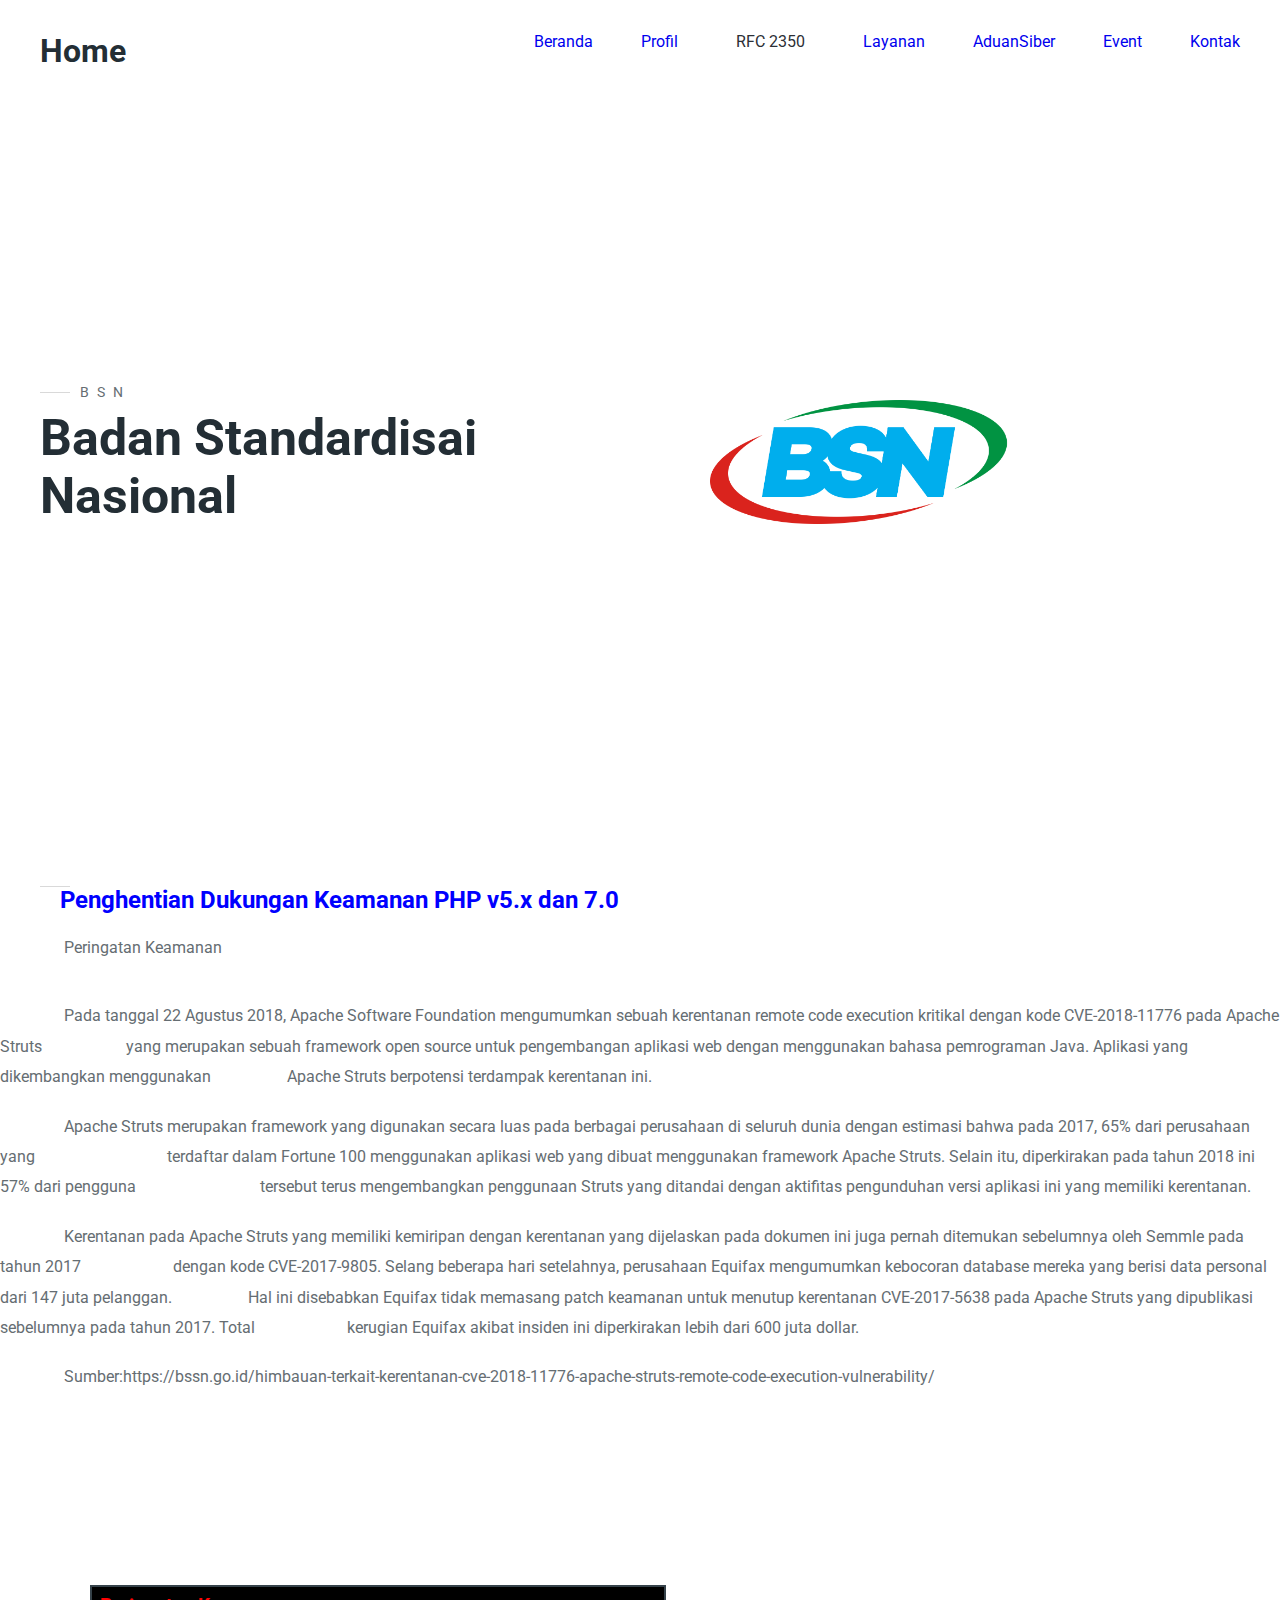
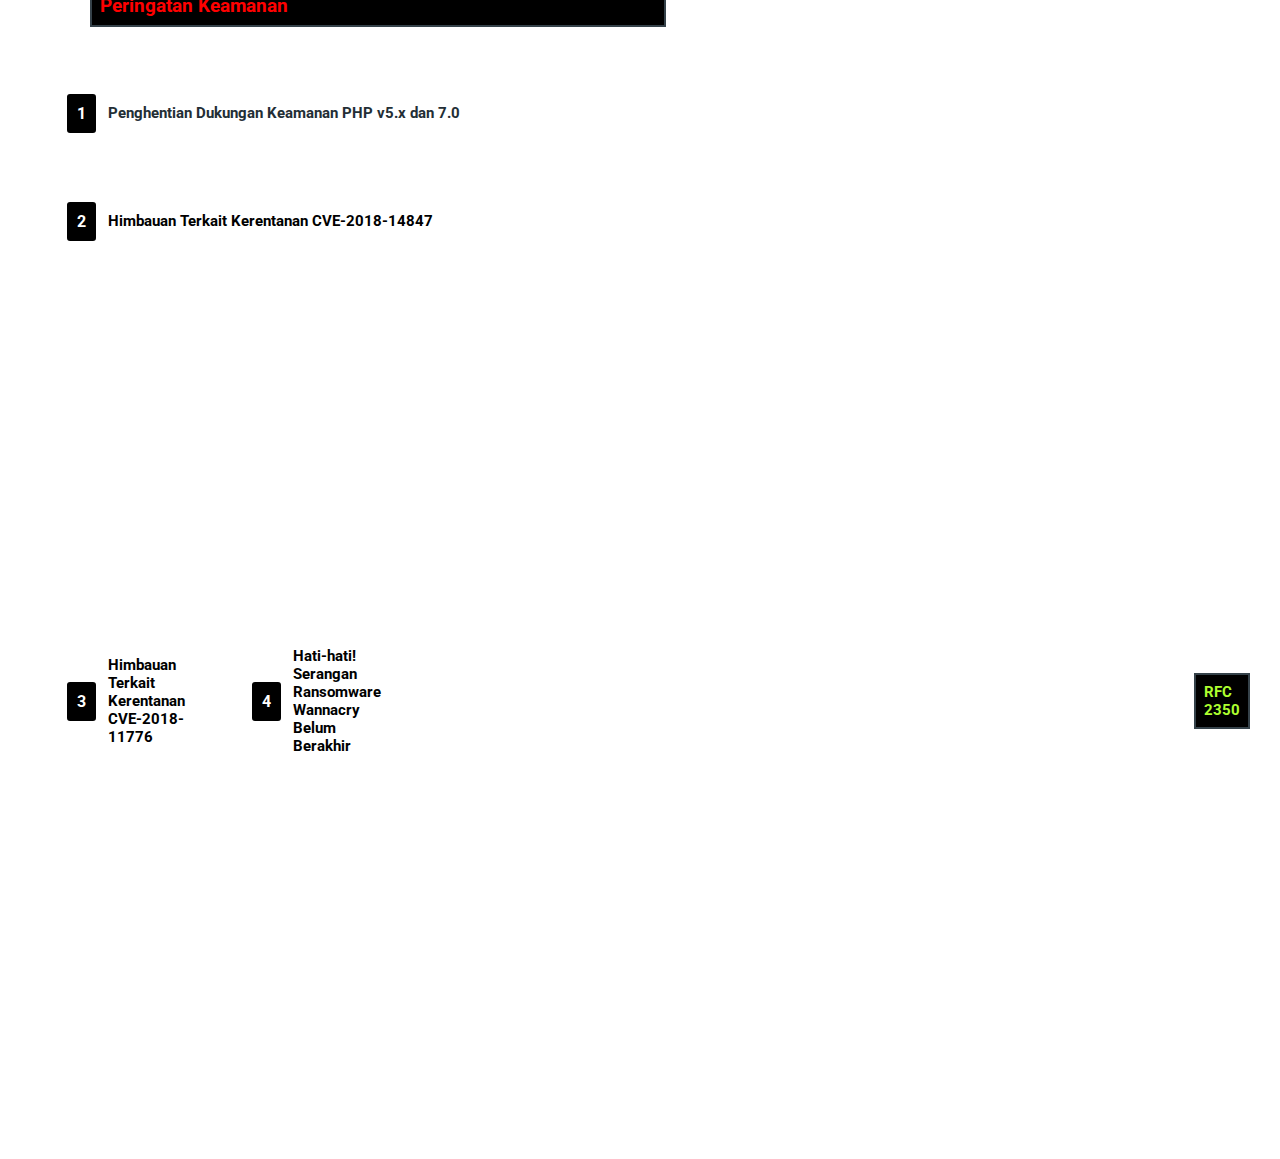
<file: penghentian.html>
<!DOCTYPE html>
<html lang="en">
<head>
    <meta charset="UTF-8">
    <meta name="viewport" content="width=device-width, initial-scale=1.0">
    <title> BSN ARVAN</title>
    <link rel="stylesheet" href="style/style.css">
</head>

<body>
    <!-- Header -->
     <header>
        <div class="main-container">
            <div class="nav">
                <div class="logo">
                    <a href="/"> Home </a>
                </div>

                <nav>
                    <ul>
                        <li><a href="index.html#Beranda">Beranda</a></li>
                        <li><a href="profile.html#Profile">Profil</a></li>
                        <li class="dropdown">
                            <a href="#RFC 2350" class="dropbtn">RFC 2350</a>
                            <div class="dropdown-content">
                              <a href="file/RFC2350---BSN.pdf">Bahasa Indonesia</a>
                              <a href="file/RFC2350---BSN---english.pdf">English</a>
                            </div>
                          </li>
                        <li><a href="layanan.html#Layanan">Layanan</a></li>
                        <li><a href="aduansiber.html#Aduan-Siber">AduanSiber</a></li>
                        <li><a href="#Event">Event</a></li>
                        <li><a href="kontak.html#Kontak">Kontak</a></li>
                    </ul>
                </nav>

                <div class="burger">
                   <div class="line-1"></div>
                    <div class="line-2"></div>
                        <div class="line-3"></div>
                </div>
            </div>
        
    
                <section id="hero">
                    <div class="heroleft">
                        <h3 class="pre-title"> BSN </h3>
                    <h1 class="hero-name"> Badan Standardisai Nasional</h1>
                    </div>
                    <div class="hero-right">
                        <img src="asset/logo.webp" alt="BSN">
                    </div>
                </section>
            </div>
         </header>
     <!-- End of Header -->

     <section id="">
        <div class="Layanan main-container">
            <h3 class="pre-title"></h3>
            <h1 class="section-title Profile-title"></h1>
        </div>
        <h2>&nbsp; &nbsp; &nbsp; &nbsp; &nbsp; Penghentian Dukungan Keamanan PHP v5.x dan 7.0 </h2>
        <br>
        <p>&nbsp; &nbsp; &nbsp; &nbsp; &nbsp; &nbsp; &nbsp; &nbsp; Peringatan Keamanan</p>
        <br>
        <br>
        <p>&nbsp; &nbsp; &nbsp; &nbsp; &nbsp; &nbsp; &nbsp; &nbsp; Pada tanggal 22 Agustus 2018, Apache Software Foundation mengumumkan sebuah kerentanan remote code execution kritikal dengan kode CVE-2018-11776 pada Apache Struts &nbsp; &nbsp; &nbsp; &nbsp; &nbsp; &nbsp; &nbsp; &nbsp; &nbsp; &nbsp; yang merupakan sebuah framework open source untuk pengembangan aplikasi web dengan menggunakan bahasa pemrograman Java. Aplikasi yang dikembangkan menggunakan &nbsp; &nbsp; &nbsp; &nbsp; &nbsp; &nbsp; &nbsp; &nbsp; &nbsp;   Apache Struts berpotensi terdampak kerentanan ini.</p> 
        <br> 
        <p>&nbsp; &nbsp; &nbsp; &nbsp; &nbsp; &nbsp; &nbsp; &nbsp; Apache Struts merupakan framework yang digunakan secara luas pada berbagai perusahaan di seluruh dunia dengan estimasi bahwa pada 2017, 65% dari perusahaan yang  &nbsp;  &nbsp;  &nbsp;  &nbsp;  &nbsp;  &nbsp;  &nbsp;  &nbsp;  &nbsp;  &nbsp;  &nbsp;  &nbsp;  &nbsp;  &nbsp;  &nbsp;  &nbsp;  terdaftar dalam Fortune 100 menggunakan aplikasi web yang dibuat menggunakan framework Apache Struts. Selain itu, diperkirakan pada tahun 2018 ini 57% dari pengguna  &nbsp;  &nbsp;  &nbsp;  &nbsp;  &nbsp;  &nbsp;  &nbsp;  &nbsp;  &nbsp;  &nbsp;  &nbsp;  &nbsp;  &nbsp;  &nbsp;  &nbsp;  tersebut terus mengembangkan penggunaan Struts yang ditandai dengan aktifitas pengunduhan versi aplikasi ini yang memiliki kerentanan.</p>
        <br>
        <p>&nbsp; &nbsp; &nbsp; &nbsp; &nbsp; &nbsp; &nbsp; &nbsp; Kerentanan pada Apache Struts yang memiliki kemiripan dengan kerentanan yang dijelaskan pada dokumen ini juga pernah ditemukan sebelumnya oleh Semmle pada tahun 2017  &nbsp;  &nbsp;  &nbsp;  &nbsp;  &nbsp;  &nbsp;  &nbsp;  &nbsp;  &nbsp;  &nbsp;  &nbsp;  dengan kode CVE-2017-9805. Selang beberapa hari setelahnya, perusahaan Equifax mengumumkan kebocoran database mereka yang berisi data personal dari 147 juta pelanggan.  &nbsp;  &nbsp;  &nbsp;  &nbsp;  &nbsp;  &nbsp;  &nbsp;  &nbsp;  &nbsp;  Hal ini disebabkan Equifax tidak memasang patch keamanan untuk menutup kerentanan CVE-2017-5638 pada Apache Struts yang dipublikasi sebelumnya pada tahun 2017. Total  &nbsp;  &nbsp;  &nbsp;  &nbsp;  &nbsp;  &nbsp;  &nbsp;  &nbsp;  &nbsp;  &nbsp;  &nbsp;  kerugian Equifax akibat insiden ini diperkirakan lebih dari 600 juta dollar.</p> 
        <br>
        <p>&nbsp; &nbsp; &nbsp; &nbsp; &nbsp; &nbsp; &nbsp; &nbsp; Sumber:https://bssn.go.id/himbauan-terkait-kerentanan-cve-2018-11776-apache-struts-remote-code-execution-vulnerability/</p>
        


    </section>


    <!-- Peringatan Keamanan-->
      <div class="peringatan">
        <h3> Peringatan Keamanan </h3>
     </div>
       
     <div class="text-container">
        <div class="nomer-box">
            <h2> 1 </h2>
        </div>
        <div class="text-text">
            <h5>Penghentian Dukungan Keamanan PHP v5.x dan 7.0</h5>
        </div>
     </div>

     <div class="text-container">
        <div class="nomer-box">
            <h2> 2 </h2>
        </div>
        <div class="text-text">
            <h5><a href="himbauan.html">Himbauan Terkait Kerentanan CVE-2018-14847</a></h5>
        </div>
     </div>
     
     <div class="text-container">
        <div class="nomer-box">
            <h2> 3 </h2>
        </div>
        <div class="text-text">
            <h5> <a href="himbauanp2.html">Himbauan Terkait Kerentanan CVE-2018-11776</a></h5>
     </div>
     
     <div class="text-container">
        <div class="nomer-box">
            <h2> 4 </h2>
        </div>
        <div class="text-text">
            <h5><a href="hati.html">Hati-hati! Serangan Ransomware Wannacry Belum Berakhir</a></h5>
        </div>
     </div>
     
     

    <!-- Language-->
    
    <div class="kotak-RFC">
        <h3> RFC 2350 </h3>
    </div>
    
   <div class="container-bendera">
    <div class="bendera">
        <a href="file/RFC2350---BSN---english.pdf"><img  src="asset/usa-removebg-preview.png" alt="usa"></a>
        <a href="file/RFC2350---BSN.pdf"><img src="asset/ind-removebg-preview.png" alt="ind"></a>
    </div>
   </div>
        
    <!-- Layanan-->
     <div class="layanan-content">
        <h3> Layanan </h3>
     </div>
     <div class="artikel-layanan">
        <h4><a href="pendoman.html">Panduan Pendoman Teknis</a></h4>
     </div>
     


     </section>
   <!--Panduan-->
<footer>
    <div class="container">
        <div class="footer-content">
                <h3>Profile</h3>
            <h5 class="profile">Badan Standardisasi Nasional - Computer Security Incident Response Team (CSIRT) Pusdatin BSN, merupakan CSIRT sektor Pemerintah Indonesia yang ditetapkan oleh Kepala Badan Standardisasi Nasional tentang Pembentukan Computer Security Incident Response Team Badan Standardisasi Nasional (BSN-CSIRT) melalui Surat Keputusan Kepala Badan Standardisasi Nasional Nomor 22/KEP/BSN/2/2020.</h5>
            
            
        </div>
        <div class="footer-content">
            <h3>Link</h3>
            <ul class="list">
                <li><a href="">Profile</a></li>
                <li><a href="">RFC 2350</a></li>
                <li><a href="">Aduan Siber</a></li>
                <li><a href="">Hubungi Kami</a></li>
            </ul>
        </div>
        <div class="footer-content">
            <h3>BSN--CSIRT</h3>
            <h4>Gedung BPPT 1 lantai 11, Jl. M.H. Thamrin No.8, Kebon Sirih, Jakarta Pusat</h4>
            <h4>Telepon: (021) 3927422</h4>
            <h4>Email: <a href="mailto:bsn.csirt@bsn.go.id">bsn.csirt@bsn.go.id</a></h4>
        </div>
    </div>
    <div class="bottom-bar">
        <p>&copy; 2023 your company. All rights reserved.</p>
    </div>
</footer>

    

</body>
</html>
</file>
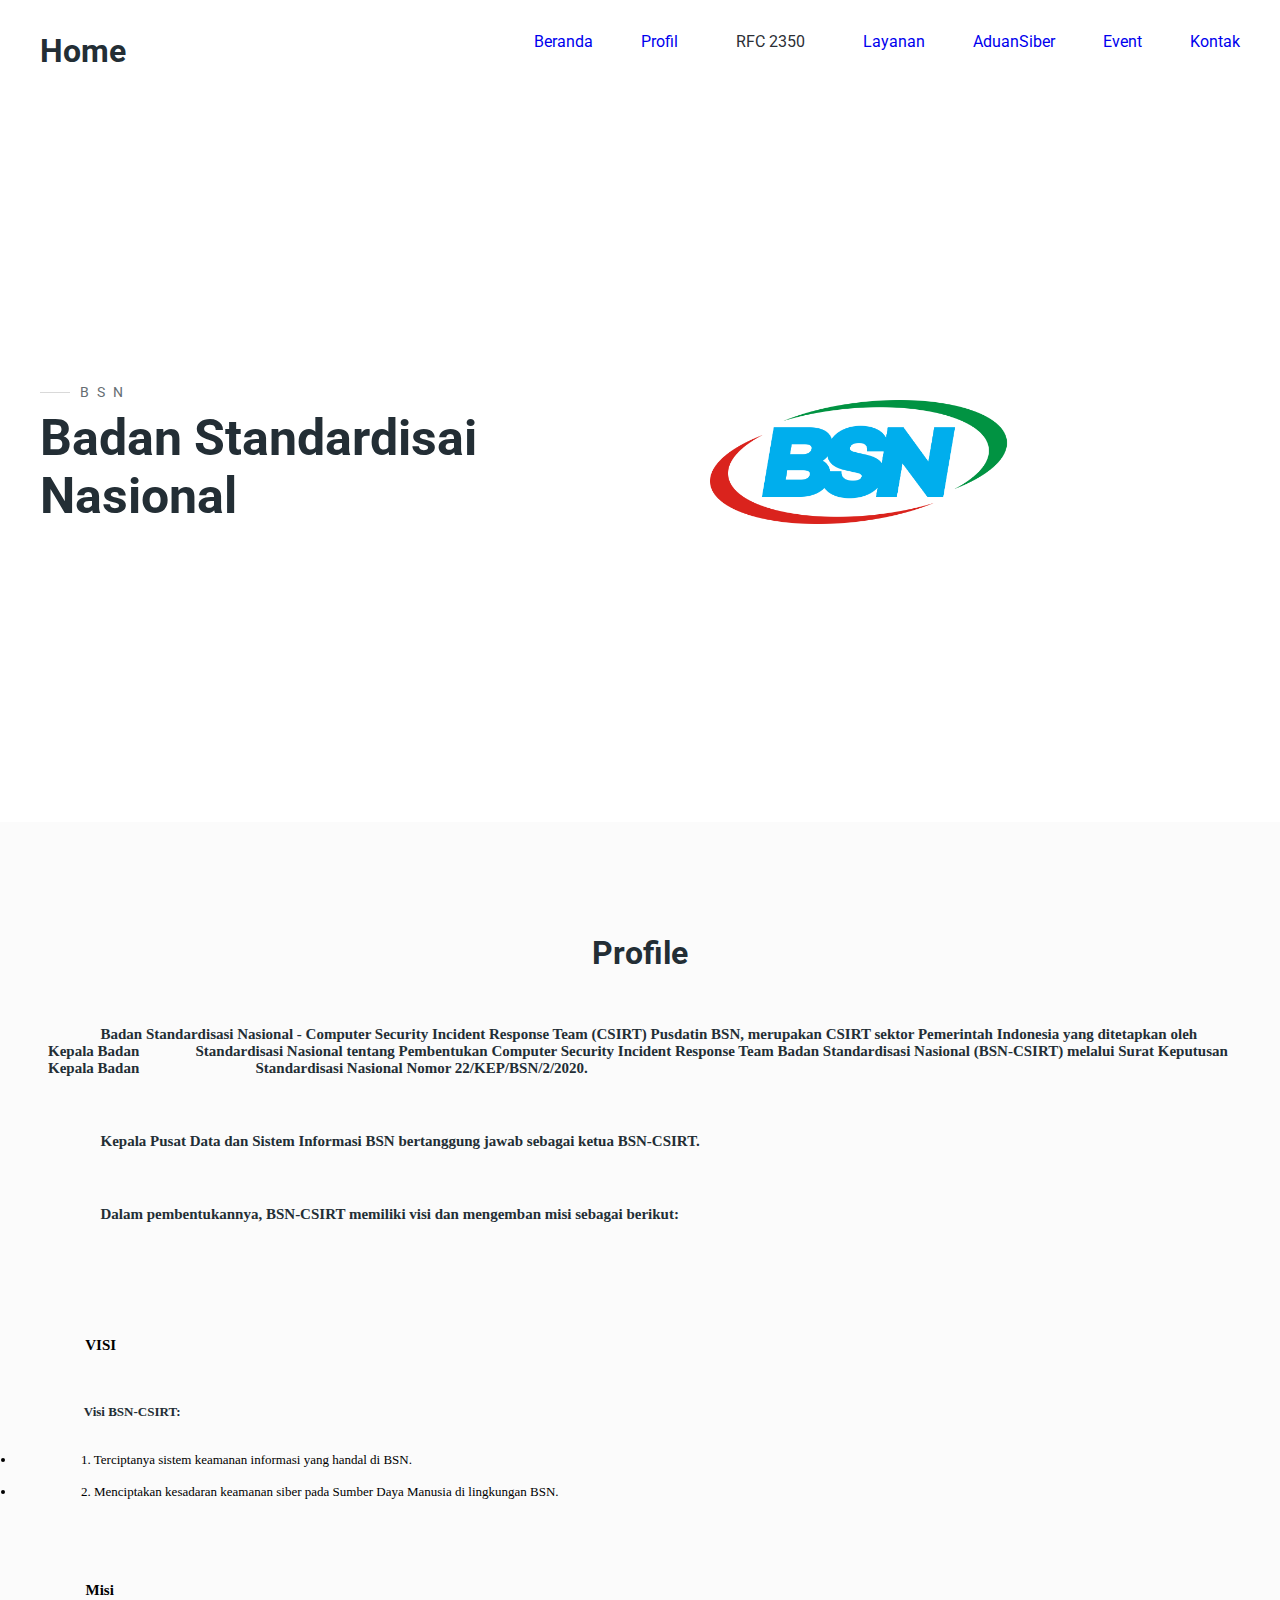
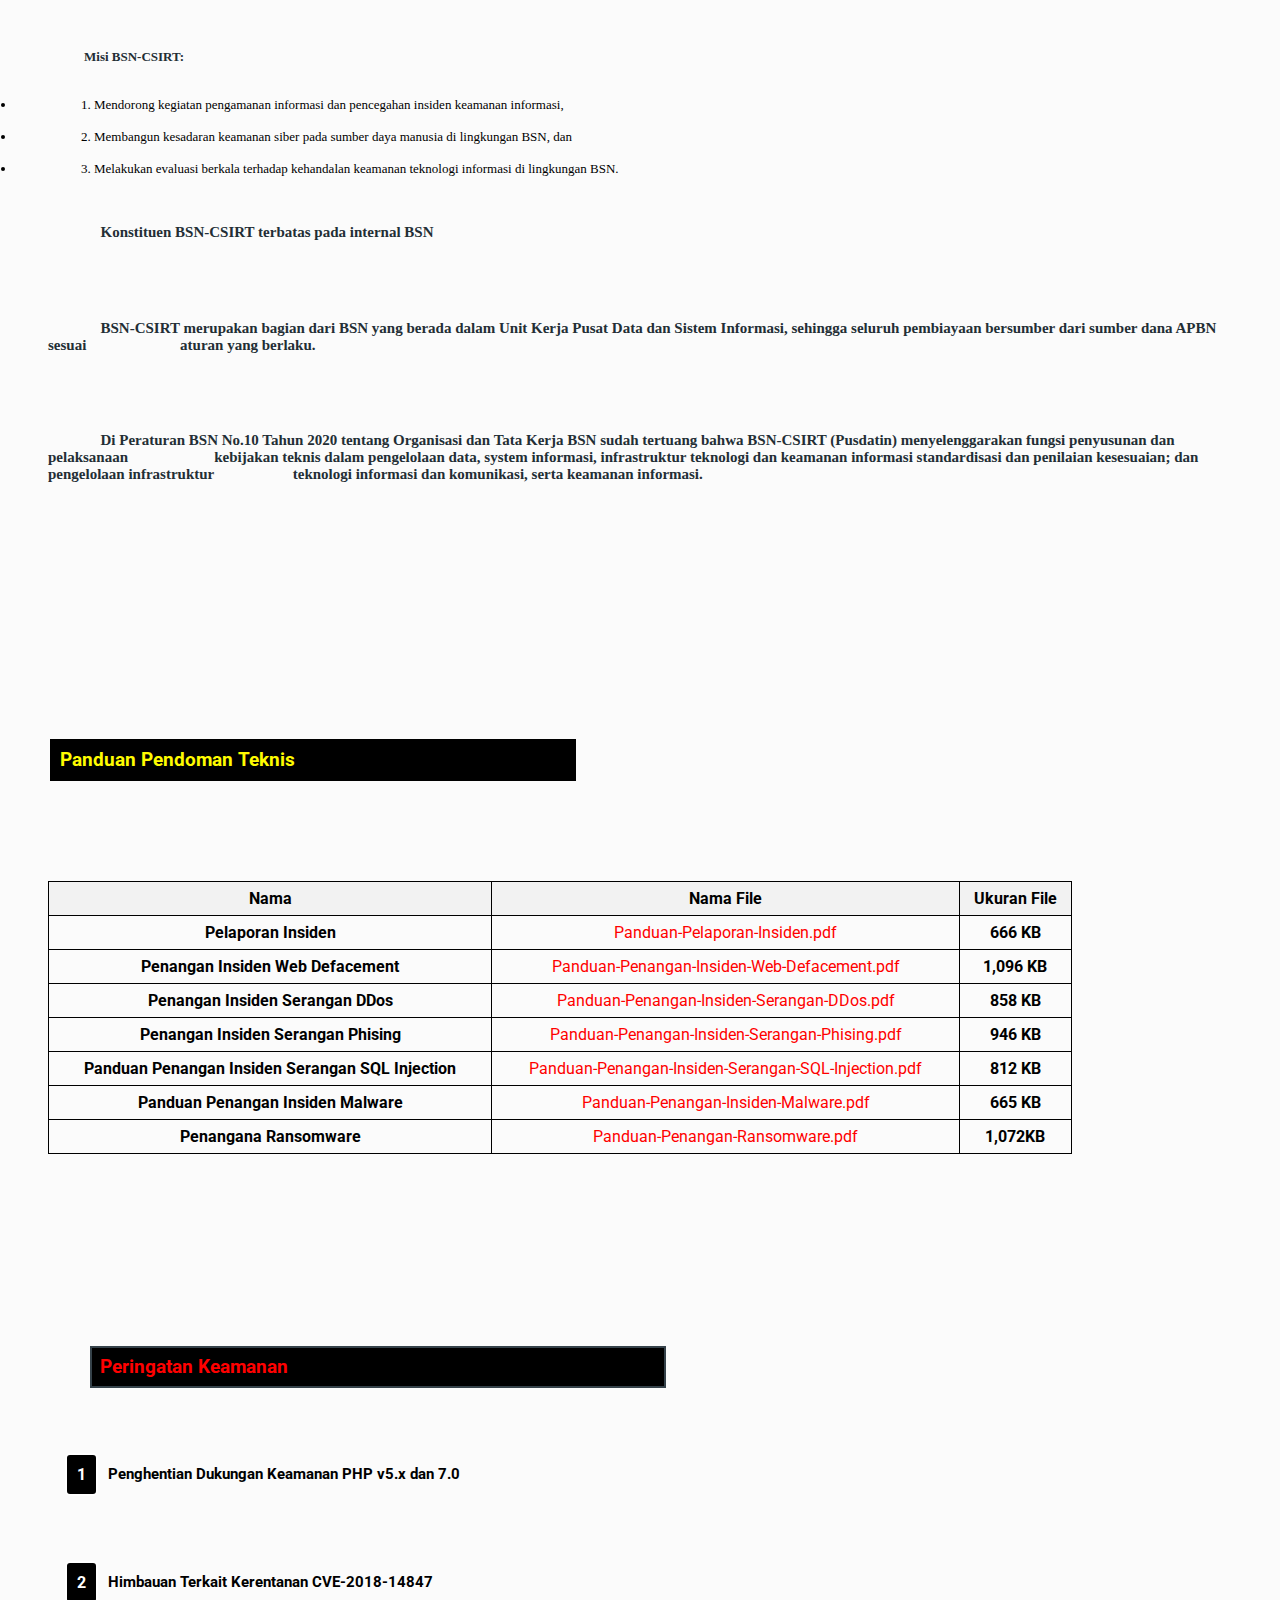
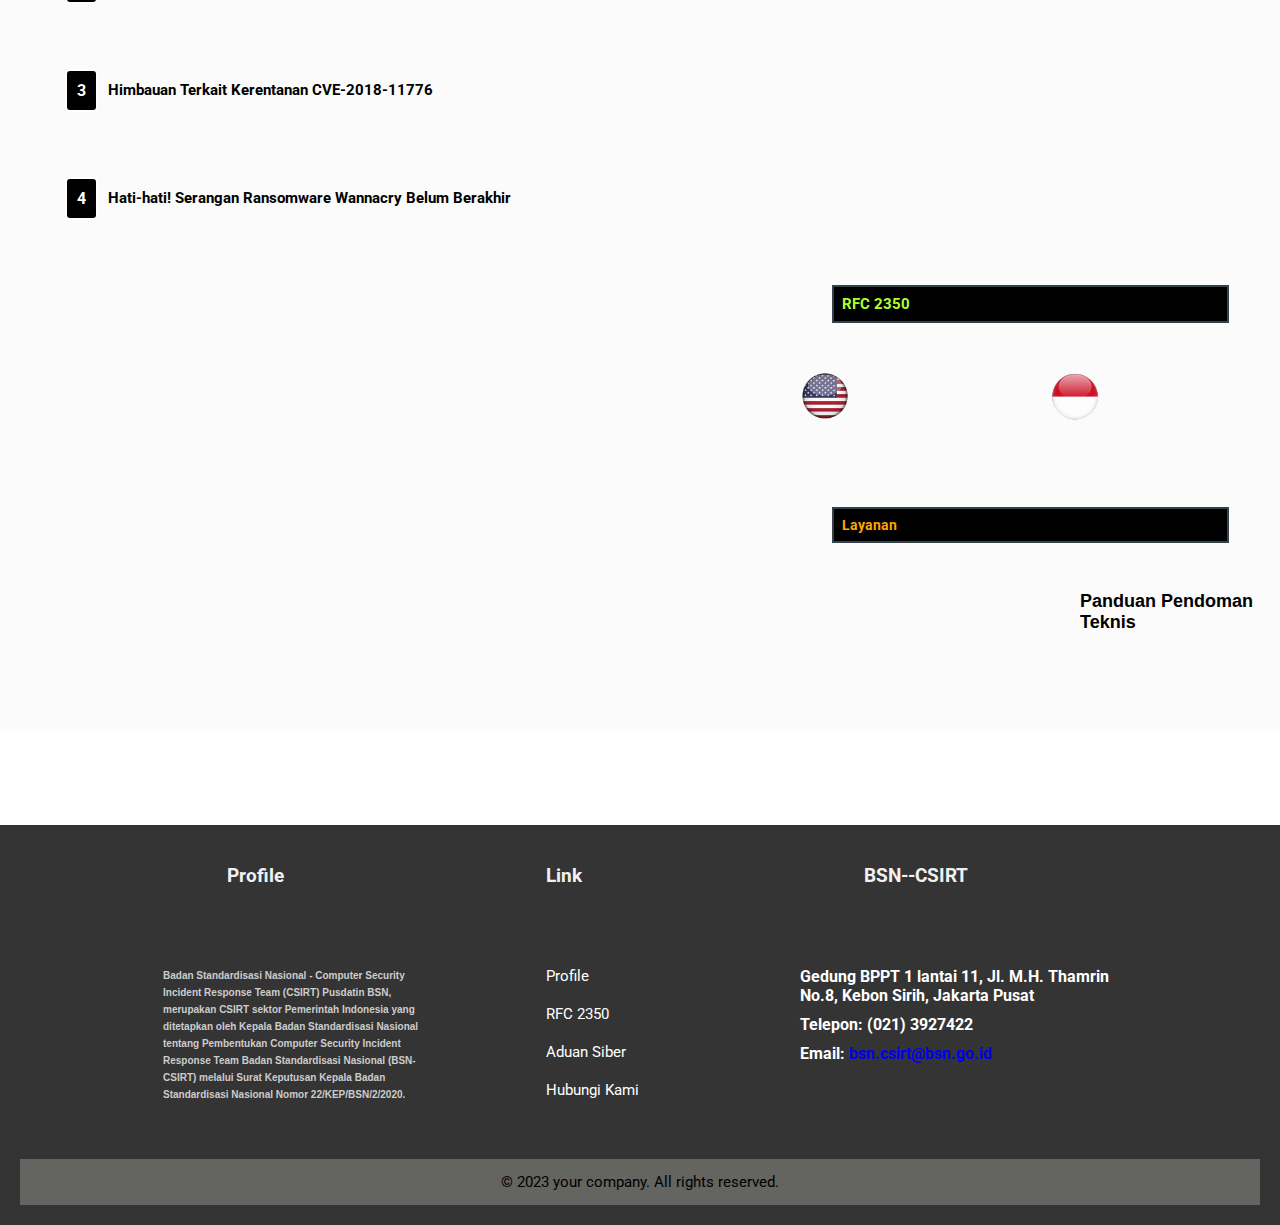
<file: profile.html>
<!DOCTYPE html>
<html lang="en">
<head>
    <meta charset="UTF-8">
    <meta name="viewport" content="width=device-width, initial-scale=1.0">
    <title> BSN ARVAN</title>
    <link rel="stylesheet" href="style/style.css">
</head>

<body>
    <!-- Header -->
     <header>
        <div class="main-container">
            <div class="nav">
                <div class="logo">
                    <a href="/"> Home </a>
                </div>

                <nav>
                    <ul>
                        <li><a href="index.html#Beranda">Beranda</a></li>
                        <li><a href="#Profile">Profil</a></li>
                        <li class="dropdown">
                            <a href="#RFC 2350" class="dropbtn">RFC 2350</a>
                            <div class="dropdown-content">
                              <a href="file/RFC2350---BSN.pdf">Bahasa Indonesia</a>
                              <a href="file/RFC2350---BSN---english.pdf">English</a>
                            </div>
                          </li>
                        <li><a href="layanan.html#Layanan">Layanan</a></li>
                        <li><a href="aduansiber.html#Aduan-Siber">AduanSiber</a></li>
                        <li><a href="#Event">Event</a></li>
                        <li><a href="kontak.html#Kontak">Kontak</a></li>
                    </ul>
                </nav>

                <div class="burger">
                   <div class="line-1"></div>
                    <div class="line-2"></div>
                        <div class="line-3"></div>
                </div>
            </div>
        
    
                <section id="hero">
                    <div class="heroleft">
                        <h3 class="pre-title"> BSN </h3>
                    <h1 class="hero-name"> Badan Standardisai Nasional</h1>
                    </div>
                    <div class="hero-right">
                        <img src="asset/logo.webp" alt="BSN">
                    </div>
                </section>
            </div>
         </header>
     <!-- End of Header -->

     <section id="Profile">
        <div class="Profile main-container">
            <h1 class="section-title Profile-title"> Profile</h1>
        </div>

        <div class="artikel-profile">
            <h3>&nbsp; &nbsp; &nbsp; &nbsp; &nbsp; &nbsp; &nbsp;   Badan Standardisasi Nasional - Computer Security Incident Response Team (CSIRT) Pusdatin BSN, merupakan CSIRT sektor Pemerintah Indonesia yang ditetapkan oleh Kepala Badan &nbsp; &nbsp; &nbsp; &nbsp; &nbsp;  &nbsp; &nbsp; Standardisasi Nasional tentang Pembentukan Computer Security Incident Response Team Badan Standardisasi Nasional (BSN-CSIRT) melalui Surat Keputusan Kepala Badan &nbsp; &nbsp; &nbsp; &nbsp; &nbsp; &nbsp; &nbsp; &nbsp; &nbsp; &nbsp; &nbsp; &nbsp; &nbsp; &nbsp; &nbsp;   Standardisasi Nasional Nomor 22/KEP/BSN/2/2020.</h3>
        <br>
        <h3>&nbsp; &nbsp; &nbsp; &nbsp; &nbsp; &nbsp; &nbsp;   Kepala Pusat Data dan Sistem Informasi BSN bertanggung jawab sebagai ketua BSN-CSIRT.</h3>
        <br>
        <h3>&nbsp; &nbsp; &nbsp; &nbsp; &nbsp; &nbsp; &nbsp;   Dalam pembentukannya, BSN-CSIRT memiliki visi dan mengemban misi sebagai berikut:</h3>
        <br>
        <h2>&nbsp; &nbsp; &nbsp; &nbsp; &nbsp; VISI</h2>
        <br>
        <h5>&nbsp; &nbsp; &nbsp; &nbsp; &nbsp; &nbsp; &nbsp; &nbsp; Visi BSN-CSIRT:</h5> 
        <ul>
            <br>
            <li>&nbsp; &nbsp; &nbsp; &nbsp; &nbsp; &nbsp; &nbsp; &nbsp; &nbsp; &nbsp;  1. Terciptanya sistem keamanan informasi yang handal di BSN.</li>
            <br>
            <li>&nbsp; &nbsp; &nbsp; &nbsp; &nbsp; &nbsp; &nbsp; &nbsp; &nbsp; &nbsp;  2. Menciptakan kesadaran keamanan siber pada Sumber Daya Manusia di lingkungan BSN.</li>
        </ul>
        <br>
        <h2>&nbsp; &nbsp; &nbsp; &nbsp; &nbsp;  Misi</h2>
        <br>
        <h5>&nbsp; &nbsp; &nbsp; &nbsp; &nbsp; &nbsp; &nbsp; &nbsp Misi BSN-CSIRT:</h5>
        <ul>
            <br>
            <li>&nbsp; &nbsp; &nbsp; &nbsp; &nbsp; &nbsp; &nbsp; &nbsp; &nbsp; &nbsp;  1. Mendorong kegiatan pengamanan informasi dan pencegahan insiden keamanan informasi,</li>
            <br>
            <li>&nbsp; &nbsp; &nbsp; &nbsp; &nbsp; &nbsp; &nbsp; &nbsp; &nbsp; &nbsp;  2. Membangun kesadaran keamanan siber pada sumber daya manusia di lingkungan BSN, dan</li>
            <br>
            <li>&nbsp; &nbsp; &nbsp; &nbsp; &nbsp; &nbsp; &nbsp; &nbsp; &nbsp; &nbsp;  3. Melakukan evaluasi berkala terhadap kehandalan keamanan teknologi informasi di lingkungan BSN.</li>
        </ul>
        <div class="artikel-profile2">
            <br>
        <h3>&nbsp; &nbsp; &nbsp; &nbsp; &nbsp; &nbsp; &nbsp; Konstituen BSN-CSIRT terbatas pada internal BSN</h3>
        <br>
        <h3>&nbsp; &nbsp; &nbsp; &nbsp; &nbsp; &nbsp; &nbsp; BSN-CSIRT merupakan bagian dari BSN yang berada dalam Unit Kerja Pusat Data dan Sistem Informasi, sehingga seluruh pembiayaan bersumber dari sumber dana APBN sesuai &nbsp; &nbsp; &nbsp; &nbsp; &nbsp; &nbsp; &nbsp; &nbsp; &nbsp; &nbsp; &nbsp; &nbsp;  aturan yang berlaku.</h3>
        <br>
        <h3>&nbsp; &nbsp; &nbsp; &nbsp; &nbsp; &nbsp; &nbsp; Di Peraturan BSN No.10 Tahun 2020 tentang Organisasi dan Tata Kerja BSN sudah tertuang bahwa BSN-CSIRT (Pusdatin) menyelenggarakan fungsi penyusunan dan pelaksanaan &nbsp; &nbsp; &nbsp; &nbsp; &nbsp; &nbsp; &nbsp; &nbsp; &nbsp; &nbsp; &nbsp; kebijakan teknis dalam pengelolaan data, system informasi, infrastruktur teknologi dan keamanan informasi standardisasi dan penilaian kesesuaian; dan pengelolaan infrastruktur &nbsp; &nbsp; &nbsp; &nbsp; &nbsp; &nbsp; &nbsp; &nbsp; &nbsp; &nbsp;  teknologi informasi dan komunikasi, serta keamanan informasi.</h3>
        
        </div>
        
        </div>
     <!-- Pendoman Teknis -->

     <div class="kotak-panduan">
        <h3>Panduan Pendoman Teknis </h3>
    </div>

    <table class="table">
        <tr>
           <th>Nama</th>
           <th>Nama File</th>
           <th>Ukuran File</th>
        </tr>
        <tr>
            <td><b> Pelaporan Insiden</b></td>
            <td><a href="file/Panduan-Pelaporan-Insiden.pdf" target="_blank">Panduan-Pelaporan-Insiden.pdf</a></td>
            <td><b>666 KB</b></td>
        </tr>
        <tr>
            <td><b> Penangan Insiden Web Defacement</b></td>
            <td><a href="file/Panduan-Penanganan-Insiden-Web-Defacement.pdf" target="_blank">Panduan-Penangan-Insiden-Web-Defacement.pdf</a></td>
            <td><b>1,096 KB</b></td>
        </tr>
        <tr>
            <td><b> Penangan Insiden Serangan DDos</b></td>
            <td><a href="file/Panduan-Penanganan-Insiden-Serangan-DDoS.pdf" target="_blank">Panduan-Penangan-Insiden-Serangan-DDos.pdf</a></td>
            <td><b>858 KB</b></td>
        </tr>
        <tr>
            <td><b> Penangan Insiden Serangan Phising</b></td>
            <td><a href="file/Panduan-Penanganan-Insiden-Serangan-Phishing.pdf" target="_blank">Panduan-Penangan-Insiden-Serangan-Phising.pdf</a></td>
            <td> <b>946 KB </b></td>
        </tr>
        <tr>
            <td><b>Panduan Penangan Insiden Serangan SQL Injection</b></td>
            <td><a href="file/Panduan-Penanganan-Insiden-Serangan-SQL-Injection.pdf" target="_blank">Panduan-Penangan-Insiden-Serangan-SQL-Injection.pdf</a></td>
            <td> <b>812 KB</b></td>
        </tr>
        <tr>
            <td><b>Panduan Penangan Insiden Malware</b></td>
            <td><a href="file/Panduan-Penanganan-Insiden-Malware.pdf" target="_blank">Panduan-Penangan-Insiden-Malware.pdf</a></td>
            <td><b>665 KB</b></td>
        </tr>
        <tr>
            <td><b>Penangana Ransomware</b></td>
            <td><a href="file/Panduan-Penanganan-Insiden-Ransom-sign.pdf" target="_blank">Panduan-Penangan-Ransomware.pdf</a></td>
            <td><b>1,072KB</b></td>
        </tr>
    </table>

    <!-- Peringatan Keamanan-->
     <div class="peringatan">
        <h3> Peringatan Keamanan </h3>
     </div>
       
     <div class="text-container">
        <div class="nomer-box">
            <h2> 1 </h2>
        </div>
        <div class="text-text">
            <h5><a href="penghentian.html">Penghentian Dukungan Keamanan PHP v5.x dan 7.0</a></h5>
        </div>
     </div>

     <div class="text-container">
        <div class="nomer-box">
            <h2> 2 </h2>
        </div>
        <div class="text-text">
            <h5><a href="himbauan.html">Himbauan Terkait Kerentanan CVE-2018-14847</a></h5>
        </div>
     </div>
     
     <div class="text-container">
        <div class="nomer-box">
            <h2> 3 </h2>
        </div>
        <div class="text-text">
            <h5> <a href="himbauanp2.html">Himbauan Terkait Kerentanan CVE-2018-11776</a></h5>
        </div>
     </div>
     
     <div class="text-container">
        <div class="nomer-box">
            <h2> 4 </h2>
        </div>
        <div class="text-text">
            <h5><a href="hati.html">Hati-hati! Serangan Ransomware Wannacry Belum Berakhir</a></h5>
        </div>
     </div>
     
     

    <!-- Language-->
    
    <div class="kotak-RFC">
        <h3> RFC 2350 </h3>
    </div>
    
   <div class="container-bendera">
    <div class="bendera">
        <a href="file/RFC2350---BSN---english.pdf"><img  src="asset/usa-removebg-preview.png" alt="usa"></a>
        <a href="file/RFC2350---BSN.pdf"><img src="asset/ind-removebg-preview.png" alt="ind"></a>
    </div>
   </div>
        
    <!-- Layanan-->
     <div class="layanan-content">
        <h3> Layanan </h3>
     </div>
     <div class="artikel-layanan">
        <h4><a href="pendoman.html">Panduan Pendoman Teknis</a></h4>
     </div>
     


     </section>
   <!--Panduan-->
<footer>
    <div class="container">
        <div class="footer-content">
                <h3>Profile</h3>
            <h5 class="profile">Badan Standardisasi Nasional - Computer Security Incident Response Team (CSIRT) Pusdatin BSN, merupakan CSIRT sektor Pemerintah Indonesia yang ditetapkan oleh Kepala Badan Standardisasi Nasional tentang Pembentukan Computer Security Incident Response Team Badan Standardisasi Nasional (BSN-CSIRT) melalui Surat Keputusan Kepala Badan Standardisasi Nasional Nomor 22/KEP/BSN/2/2020.</h5>
            
            
        </div>
        <div class="footer-content">
            <h3>Link</h3>
            <ul class="list">
                <li><a href="">Profile</a></li>
                <li><a href="">RFC 2350</a></li>
                <li><a href="">Aduan Siber</a></li>
                <li><a href="">Hubungi Kami</a></li>
            </ul>
        </div>
        <div class="footer-content">
            <h3>BSN--CSIRT</h3>
            <h4>Gedung BPPT 1 lantai 11, Jl. M.H. Thamrin No.8, Kebon Sirih, Jakarta Pusat</h4>
            <h4>Telepon: (021) 3927422</h4>
            <h4>Email: <a href="mailto:bsn.csirt@bsn.go.id">bsn.csirt@bsn.go.id</a></h4>
        </div>
    </div>
    <div class="bottom-bar">
        <p>&copy; 2023 your company. All rights reserved.</p>
    </div>
</footer>

    

</body>
</html>
</file>
<file: style/style.css>
@import url('https://fonts.googleapis.com/css2?family=Roboto:wght@400;500;700;900&display=swap');


:root {
    --primaryTextColor: #232e35;
    --secondaryTextColor: #656d72;

    -borderColor : #f1f1f1;
    --borderLine : #d9d9d9;

    --primaryBackgroundColor: #fff;
    --secondaryBacgroundColor: #fbfbfb;
    --thridBackgroundColor : #f5f3fe;

    --primaryIconColor : #7e74e1;
    --primaryIconColorHover : #5d51e8;


    --sectionPadding: 6rem 0;

    --itemBorderRadius: 0.7rem;

}

*{
    margin: 0;
    padding: 0;
    box-sizing: border-box;
}

body{
    font-family: "Roboto", sans-serif;
    height: 100%;
    margin: 0;
    padding: 0;
}

h1,h2,h3,h4,h5,h6, strong {
    color:var(--primaryTextColor) ;
}

p {
    font-size: 1rem; /* 16px */
    line-height: 1.9rem;
}

p, span, label, input, textarea, li {
    color: var(--secondaryTextColor);
}

a{
    text-align: none;
    text-decoration: none;
}

.main-container{
    width: 1200px;
    margin: 0 auto;
}

@media  screen and (max-widht: 1200px) {
    .main-container{
        width: 90%;
    }
}

/* Titles */
.section-title {
    margin: 1rem 0 4rem;
    font-size: 2rem;
}
.pre-title{
    text-transform: uppercase;
    letter-spacing: 0.5rem;
    color: var(--secondaryTextColor);
    position: relative;
    padding-left: 40px;
    width: fit-content;
    font-weight: 400;
    font-size: 0.9rem;
}
.pre-title::before {
    content: "";
    width: 30px;
    height: 1px;
    background: var(--borderLine);
    position: absolute;
    display: block;
    left: 0;
    top: 50%;
   
}
/* Logo and Navigation Menu */
.nav{
    display: flex;
    justify-content: space-between;
    padding: 2rem 0;
}
.nav ul {
    list-style: none;
    display: flex;
    gap: 3rem;
}
.logo {
    display: flex;
    align-items: center;
    font-weight: 700;
    font-size: 2rem;
}
.logo a{
    color: var(--primaryTextColor);
}
nav ul li {
    color: var(--primaryTextColor);
}

/* Burger */
.burger div{
    width: 25px;
    height: 2px;
    background-color: #000;
    margin: 7px;
    transition: all 0.3s;
    z-index: 99;
}
.burger{
    display: none;
    z-index: 99;
    position: fixed;
    top: 33px;
    right: 35px;
}

/* Hero Section */
#hero {
    height: 720px;
    display: grid;
    grid-template-columns: 1fr 1fr;
    align-items: center;
}
.hero-name{
    font-size: 3rem;
    font-weight: 700;
    margin : 0.5rem 0 1rem;
}
.hero-right img{
    width: 50%;
}
.hero-right {
    display: flex;
    justify-content: center;
}
.hero-name {
    font-size: 50px;
   
}

/* Berandan Section */
#Beranda {
    background-color: var(--secondaryBacgroundColor);
    padding: var(--sectionPadding);
}

.Beranda .pre-title {
    margin: 0 auto;
}
.Beranda-title{
    text-align: center;
   
}

/* Profiel */
#Profile {
    background-color: var(--secondaryBacgroundColor);
    padding: var(--sectionPadding);
}


.Profile-title{
    text-align: center;

   
}
.artikel-profile h3 {
    font-size: 15px;
    margin: 3rem;
    margin-top: -10px;
}
.artikel-profile h2 {
    font-size: 15px;
    margin: 3rem;
    color: #000000;
    
}
.artikel-profile h5{
    font-size: 13px;
    margin: 2rem;
    margin-top: -1rem;
}
.artikel-profile ul{
    font-size: 13px;
    margin: 1rem;
    margin-top: -1rem;
    
}
.artikel-profile li{
    color: #000;
 
    
}
.artikel-profile2 h3{
    margin-top: 0.8rem;
}

.artikel-profile, .artikel-profile2, .artikel-profile h3 h2 h5 ul li {
    font-family: initial;
}


/* dropdwon rfc */
/* Gaya dropdown */
.dropdown {
    position: relative;
    display: inline-block;
  }
  
  .dropbtn {
    background-color: #ffffff;
    color: rgb(44, 47, 53);
    padding: 10px;
    font-size: 16px;
    border: none;
    cursor: pointer;
  }
  
  .dropdown-content {
    display: none;
    position: absolute;
    background-color: #ffffff;
    min-width: 160px;
    box-shadow: 0px 8px 16px 0px rgba(221, 127, 127, 0.2);
    z-index: 1;
    transition: 0.3;
    
  }
  
  .dropdown-content a {
    color: black;
    padding: 12px 16px;
    text-decoration: none;
    display: block;
  }
  
  .dropdown-content a:hover {
    background-color: #f1f1f1;
  }
  
  /* Menampilkan dropdown saat dihover */
  .dropdown:hover .dropdown-content {
    display: block;
  }
  

 
/* Aduan Siber*/
 .inf h5{
    font-size: 15px;
    margin: 2rem;
    margin-top: 100px;
}
.inf1 h2 , .inf2 h2, .inf3 h2{
    font-size: 15px;
    margin: 2rem;
    color: #000;
    margin-top: 4rem;

}
.inf1-inf p, .inf2-inf p, .inf3-inf p{
    font-size: 15px;
    margin: 0.8rem;
    color: #000;
    margin-bottom: 2px;
}
.kontak-inf h5{
    font-size: 15px;
    margin: 1rem;
    margin-top: 50px;
    
}
/* Kontak */
#contact {
    text-align: center;
    max-width: 800px;
    margin:0 auto;
}
#contact h2, #contact p, #contact address, #contact iframe{
    margin-bottom: 20px;
} 
address{
    font-style: normal;
    line-height: 1.6;
}
iframe{
    width: 100%;
    max-width: 600px;
    height: 450px;
}

.kotak-judul {
    border: 2px solid #35424a; /* Garis batas */
    padding: 8px; /* Ruang di dalam kotak */
    background-color: #000000; /* Warna latar belakang */
    margin: 20px 10px; /* Jarak atas dan bawah, kanan dan kiri */
    font-family: 'Roboto', sans-serif; /* Gaya font */
    margin: 3% 55%;
    margin-left: 50px;
    
}
.kotak-judul h3{
    color: rgb(0, 0, 255);
    font-size: 15px;
}


 
/* Artikel */

.artikel  {
    width: 435px; 
    box-shadow: 10px 20px 40px rgba(0.1, 0, 0, 0.1);
    padding: 2rem; 
    margin-left: 5rem;
    margin-top: 4rem;
    
}


 h2{
    color: blue;
 }
    
.artikel h5, .artikel-1 h5, .artikel-2 h5, .artikel-3 h5{
    font-size: 13px;
    margin-left: 6%;
    color: gray;
}

.artikel h2,  .artikel h4 {
    margin: 30px; 
}

.artikel-1 {
    width: 435px;
    margin-left: 5rem;
    margin: 2% 40rem  ;   
    position: relative;
    margin-top: -68vh; 
    box-shadow: 10px 20px 40px rgba(0.1, 0, 0, 0.1);
    padding: 40px 20px;
    
} 
.artikel-1 h2, .artikel-1 h5, .artikel-1 h4 {
    margin:30px;
    
}

.artikel-2 {
    width: 435px; 
    box-shadow: 10px 20px 40px rgba(0.1, 0, 0, 0.1);
    padding: 2rem; 
    margin-left: 5rem;
    margin-top: 12rem;
    
    
}
.artikel-2 h2, .artikel-2 h5, .artikel-2 h4 {
    margin:30px;
    
}

.artikel-3 {
    width: 435px;
    margin-left: 5rem;
    margin: 2% 40rem  ;   
    position: relative;
    margin-top: -68vh; 
    box-shadow: 10px 20px 40px rgba(0.1, 0, 0, 0.1);
    padding: 40px 20px;
    
}
.artikel-3 h2, .artikel-3 h5, .artikel-3 h4 {
    margin:30px;
    
}

/* Pedoman teknis */
.kotak-panduan{
    border: 2px solid #000000; 
    padding: 8px; 
    background-color: #000000; 
    font-family: 'Roboto', sans-serif; 
    margin: 3% 55%;
    margin-left: 50px;
    margin-top: 16rem;
    
}
.kotak-panduan h3 {
    color: #fffb00;
    -webkit-text-stroke: 0px #000000;
}
.table {
    border-collapse: collapse; 
    width: 80% ;
    margin-left: 3rem; 
    margin-top: 6.2rem;
}

.table th, 
.table td {
    border: 1px solid black; 
    padding: 7px; 
    text-align: center;
}

.table th {
    background-color: #f2f2f2; 
    font-weight: bold;
}
.table td a{
    color: red;
}

/* Panduan */

footer {
    background: #343434; 
    color: white;
    padding: 20px ; 
    margin-top: 6rem;
}

.container {
    display: flex; 
    justify-content: space-between; 
    max-width: 60rem; 
    margin: 0 auto; 
    padding: 10px 2px;

}

.footer-content {
    flex: 1; 
    margin: 20px 1px;
    
}
.profile{
    font-family: 'Lucida Sans', 'Lucida Sans Regular', 'Lucida Grande', 'Lucida Sans Unicode', Geneva, Verdana, sans-serif;
    font-size: 10px;
    line-height: 1.7;
    color: #ccc;
    margin-right: 40px;
}

    

.footer-content h3 {
    margin-top: -10px;
    color: #f1f1f1;
    margin-bottom: 80px;
    margin-left: 4rem;

}
.footer-content h4{
    color: rgb(255, 255, 255);
    margin-bottom:10px;
    
}

.list {
    list-style-type: none; 
    padding: 0;
    margin-bottom: 2px; 
}

.list li {
    margin: 5px 0; 
    margin-bottom: 20px;
    margin-left: 4rem;
    font-size: 15px;
}

.list a {
    color: #ffffff; 
    text-decoration: none;
}

.list a:hover {
    text-decoration: underline;
}

.bottom-bar {
    text-align: center;
    margin-top: 10px; 
    background: #646460;
    padding: 8px;
}
.bottom-bar p{
    color: #000000;
    font-size: 15px;
    
}

/* Language */
.kotak-RFC{
    border: 2px solid #35424a; 
    padding: 8px; 
    background-color: #000000; 
    margin: 20px 10px; 
    font-family: 'Roboto', sans-serif; 
    margin-inline-end: 4vw;
    margin-inline-start: 65%;

}
.kotak-RFC h3{
    color: greenyellow;
    font-size: 15px;
}
.container-bendera{
    display: flex;
    justify-content: right;
    align-items: center;
    margin-bottom: 3rem;
    margin-top: 3rem;
}
.bendera{
    display: flex;
    align-items: center;
    
}

img{
    width: 50px;
    margin-left: 20px;
    margin-right: 20vh;
    
}

/* Layanan */
.layanan-content{
    border: 2px solid #35424a; 
    padding: 8px; 
    background-color: #000000; 
    margin: 20px 10px; 
    font-family: 'Roboto', sans-serif; 
    margin-inline-end: 4vw;
    margin-inline-start: 65%;
    margin-top: 5rem;
}
.layanan-content h3{
    font-size: 14px;
    color: orange;
}

.artikel-layanan a{
    display: flex;
    justify-content: center;
    font-size: 18px;
    font-family:'Segoe UI', Tahoma, Geneva, Verdana, sans-serif;
    margin-left: 120vh;
    margin-top: 3rem;
    color: #000;
 
}

/* Peringatan Keamanan */
.peringatan{
    border: 2px solid #35424a; 
    padding: 8px; 
    background-color: #000000;
    font-family: 'Roboto', sans-serif; 
    margin-left: 10vh;
    margin-top: 12rem;
}
.peringatan h3{
    color: red;
}


.text-container{
    display: flex;
    align-items: center;
    margin: 65px;
}
.nomer-box{
    background-color: #000000;
    padding: 10px;
    margin-right: 10px;
    border: 2px solid rgb(255, 255, 255);
    border-radius: 5px;
}
.nomer-box h2{
    color: rgb(255, 255, 255);
    font-size: medium;
}
h5{
    font-size: 15px;

}

.text-text h5 a{
    color: #000;
}
/* Responsif untuk Layar Kecil */
@media screen and (max-width: 768px) {
}
.container-security{
    display: flex;
    justify-content: space-between;
    gap: 20px;
    padding: 0 4rem;

}
.peringatan, .kotak-RFC{
    flex: 1%;
    max-width: 45%;
}
.pendoman h3{
    color: #000;
    font-family: 'Roboto', sans-serif; 
    margin: 3% 55%;
    margin-left: 50px;
    margin-top: 5rem;
}
</file>
